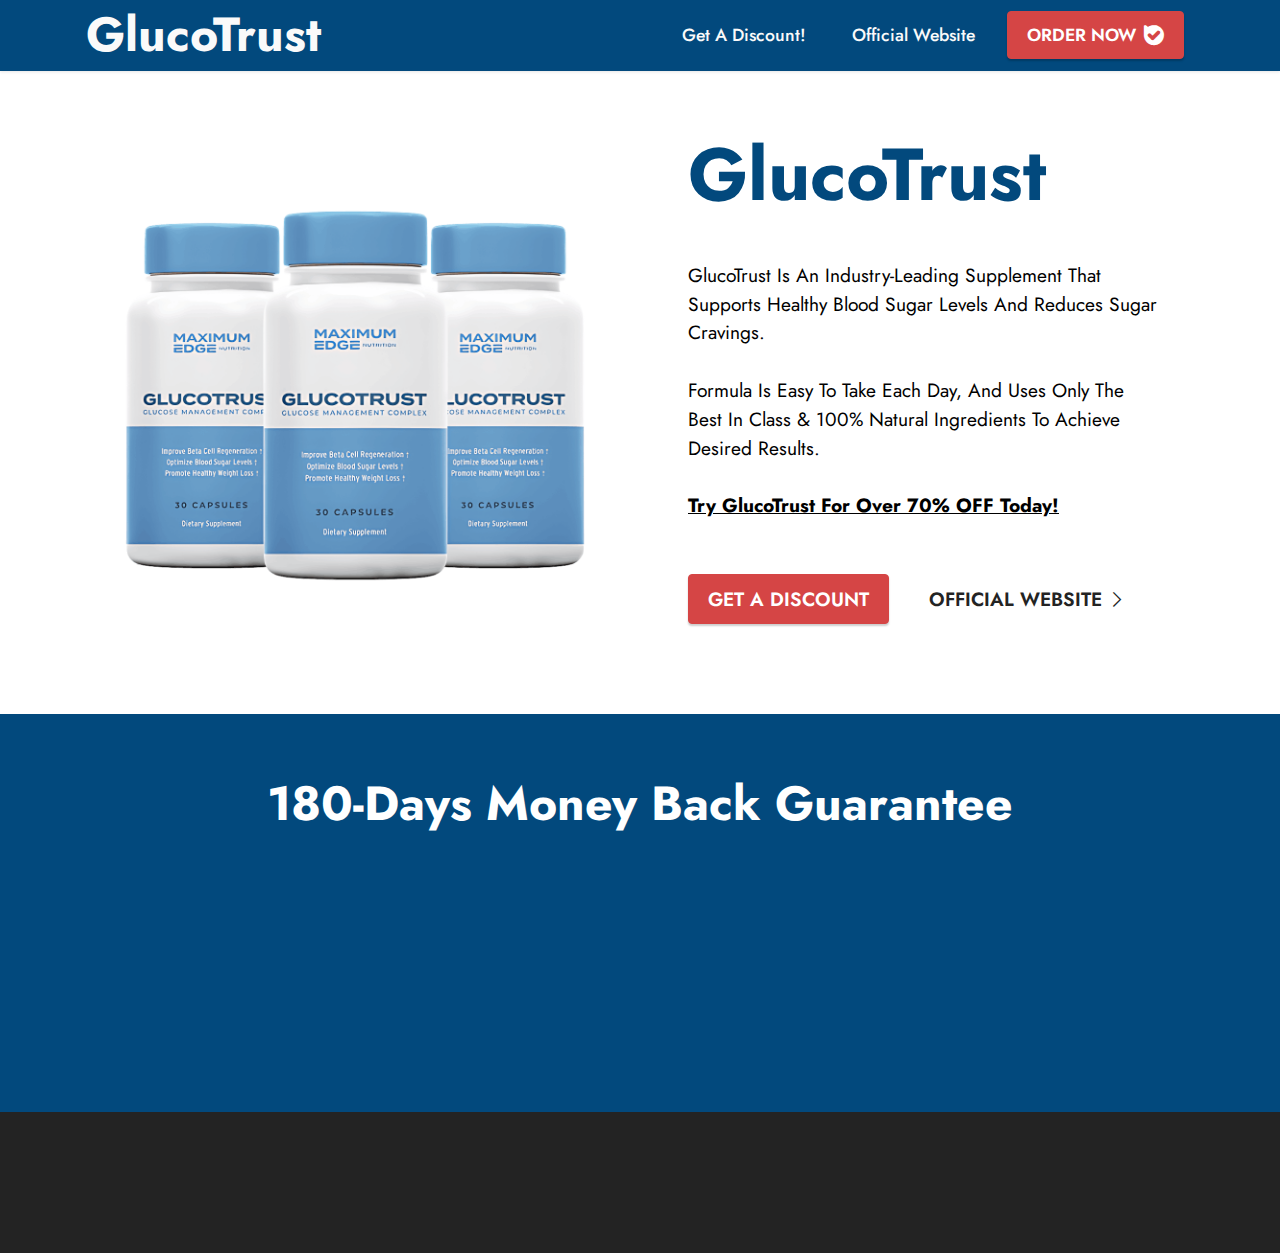
<file: index.html>
<!DOCTYPE html>
<html  >
<head>
  
  <meta charset="UTF-8">
  <meta http-equiv="X-UA-Compatible" content="IE=edge">
  
  <meta name="twitter:card" content="summary_large_image"/>
  <meta name="twitter:image:src" content="">
  <meta property="og:image" content="">
  <meta name="twitter:title" content="GlucoTrust">
  <meta name="viewport" content="width=device-width, initial-scale=1, minimum-scale=1">
  <link rel="shortcut icon" href="assets/images/favicon-main-128x128.png" type="image/x-icon">
  <meta name="description" content="GlucoTrust Is An Industry-Leading Supplement That Supports Healthy Blood Sugar Levels And Reduces Sugar Cravings.">
  
  
  <title>GlucoTrust</title>
  <link rel="stylesheet" href="assets/web/assets/mobirise-icons2/mobirise2.css">
  <link rel="stylesheet" href="assets/bootstrap/css/bootstrap.min.css">
  <link rel="stylesheet" href="assets/bootstrap/css/bootstrap-grid.min.css">
  <link rel="stylesheet" href="assets/bootstrap/css/bootstrap-reboot.min.css">
  <link rel="stylesheet" href="assets/animatecss/animate.css">
  <link rel="stylesheet" href="assets/dropdown/css/style.css">
  <link rel="stylesheet" href="assets/socicon/css/styles.css">
  <link rel="stylesheet" href="assets/theme/css/style.css">
  <link rel="preload" href="https://fonts.googleapis.com/css?family=Jost:100,200,300,400,500,600,700,800,900,100i,200i,300i,400i,500i,600i,700i,800i,900i&display=swap" as="style" onload="this.onload=null;this.rel='stylesheet'">
  <noscript><link rel="stylesheet" href="https://fonts.googleapis.com/css?family=Jost:100,200,300,400,500,600,700,800,900,100i,200i,300i,400i,500i,600i,700i,800i,900i&display=swap"></noscript>
  <link rel="preload" as="style" href="assets/mobirise/css/mbr-additional.css"><link rel="stylesheet" href="assets/mobirise/css/mbr-additional.css" type="text/css">
  
  
  
  <meta http-equiv="content-language" content="en-us">
</head>
<body>
  
  <section data-bs-version="5.1" class="menu menu2 cid-tmAYGHW7QI" once="menu" id="menu2-29">
    
    <nav class="navbar navbar-dropdown navbar-expand-lg">
        <div class="container">
            <div class="navbar-brand">
                
                <span class="navbar-caption-wrap"><a class="navbar-caption text-white text-primary display-2" href="index.html">GlucoTrust</a></span>
            </div>
            <button class="navbar-toggler" type="button" data-toggle="collapse" data-bs-toggle="collapse" data-target="#navbarSupportedContent" data-bs-target="#navbarSupportedContent" aria-controls="navbarNavAltMarkup" aria-expanded="false" aria-label="Toggle navigation">
                <div class="hamburger">
                    <span></span>
                    <span></span>
                    <span></span>
                    <span></span>
                </div>
            </button>
            <div class="collapse navbar-collapse" id="navbarSupportedContent">
                <ul class="navbar-nav nav-dropdown" data-app-modern-menu="true"><li class="nav-item"><a class="nav-link link text-white text-primary display-4" href="https://da499afj2wdqbs5duifjvlwj-6.hop.clickbank.net">Get A Discount!</a></li><li class="nav-item"><a class="nav-link link text-white text-primary display-4" href="https://da499afj2wdqbs5duifjvlwj-6.hop.clickbank.net">Official Website</a></li></ul>
                
                <div class="navbar-buttons mbr-section-btn"><a class="btn btn-primary display-4" href="https://da499afj2wdqbs5duifjvlwj-6.hop.clickbank.net"><span class="socicon socicon-bale mbr-iconfont mbr-iconfont-btn" style="font-size: 20px;"></span>ORDER NOW</a></div>
            </div>
        </div>
    </nav>
</section>

<section data-bs-version="5.1" class="header14 cid-tmAWnNTbYr" id="header14-28">

    

    
    

    <div class="container">
        <div class="row justify-content-center align-items-center">
            <div class="col-12 col-md-6 image-wrapper">
                <a href="https://da499afj2wdqbs5duifjvlwj-6.hop.clickbank.net"><img src="assets/images/glucotrust-1120x853.png" alt="Buy Now"></a>
            </div>
            <div class="col-12 col-md">
                <div class="text-wrapper">
                    <h1 class="mbr-section-title mbr-fonts-style mb-3 display-1"><strong>GlucoTrust</strong></h1>
                    <p class="mbr-text mbr-fonts-style display-7">
                        <br>GlucoTrust Is An Industry-Leading Supplement That Supports Healthy Blood Sugar Levels And Reduces Sugar Cravings.<br><br>Formula Is Easy To Take Each Day, And Uses Only The Best In Class &amp; 100% Natural Ingredients To Achieve Desired Results.<br><br><strong><u>Try GlucoTrust For Over 70% OFF Today!</u><br></strong><br></p>
                    <div class="mbr-section-btn mt-3"><a class="btn btn-primary display-7" href="https://da499afj2wdqbs5duifjvlwj-6.hop.clickbank.net"><font face="Moririse2"><br></font>GET A DISCOUNT</a> <a class="btn btn-black-outline display-7" href="https://da499afj2wdqbs5duifjvlwj-6.hop.clickbank.net"><span class="mobi-mbri mobi-mbri-arrow-next mbr-iconfont mbr-iconfont-btn" style="font-size: 15px;"></span><font face="Moririse2"><br></font>OFFICIAL WEBSITE</a></div>
                </div>
            </div>
        </div>
    </div>
</section>

<section data-bs-version="5.1" class="content4 cid-tjtKMEmhHh" id="content4-h">
    

    
    
    <div class="container">
        <div class="row justify-content-center">
            <div class="title col-md-12 col-lg-12">
                <h3 class="mbr-section-title mbr-fonts-style align-center mb-4 display-2"><strong>180-Days Money Back Guarantee</strong></h3>
                <h4 class="mbr-section-subtitle align-center mbr-fonts-style mb-4 display-7">GlucoTrust is backed by a 100% money back guarantee for 180 full days from your original purchase.<br>If you’re not totally and completely satisfied with GlucoTrust in the first 180 days from your purchase simply let us know.<br>We’ll give you a full refund within 24 hours, no questions asked!</h4>
                <div class="mbr-section-btn align-center"><a class="btn btn-primary display-4" href="https://da499afj2wdqbs5duifjvlwj-6.hop.clickbank.net"><span class="mobi-mbri mobi-mbri-arrow-next mbr-iconfont mbr-iconfont-btn" style="font-size: 15px;"></span>GET 70% DISCOUNT NOW</a></div>
            </div>
        </div>
    </div>
</section>

<section data-bs-version="5.1" class="footer3 cid-trSSpRsYGT" once="footers" id="footer3-2p">

    

    

    <div class="container-fluid">
        <div class="media-container-row align-center mbr-white">
            <div class="row row-links">
                <ul class="foot-menu">
                    
                    
                    
                    
                    
                    
                    
                    
                    
                     
                     
                <li class="foot-menu-item mbr-fonts-style display-4"><u><a href="page1.html" class="text-white">Terms</a></u></li><li class="foot-menu-item mbr-fonts-style display-4"><u><a href="page2.html" class="text-white">Privacy</a></u></li><li class="foot-menu-item mbr-fonts-style display-4"><u><a href="page3.html" class="text-white">Disclaimer</a></u></li><li class="foot-menu-item mbr-fonts-style display-4"><u><a href="page4.html" class="text-white">Contact Us</a></u></li></ul>
            </div>
            <div class="row social-row">
                <div class="social-list align-left pb-2">
                    
                    
                    
                    
                    
                    
                <div class="soc-item">
                       


                    </div></div>
            </div>
            <div class="row row-copirayt">
                <p class="mbr-text mb-0 mbr-fonts-style align-center display-4">
                    © Copyright 2023 GlucoTrust. All Rights Reserved.
                </p>
            </div>
        </div>
    </div>
</section>


<script src="assets/bootstrap/js/bootstrap.bundle.min.js"></script>
  <script src="assets/smoothscroll/smooth-scroll.js"></script>
  <script src="assets/ytplayer/index.js"></script>
  <script src="assets/dropdown/js/navbar-dropdown.js"></script>
  <script src="assets/theme/js/script.js"></script>
  
  
  
 <div id="scrollToTop" class="scrollToTop mbr-arrow-up"><a style="text-align: center;"><i class="mbr-arrow-up-icon mbr-arrow-up-icon-cm cm-icon cm-icon-smallarrow-up"></i></a></div>
    <input name="animation" type="hidden">
  </body>
</html>
</file>
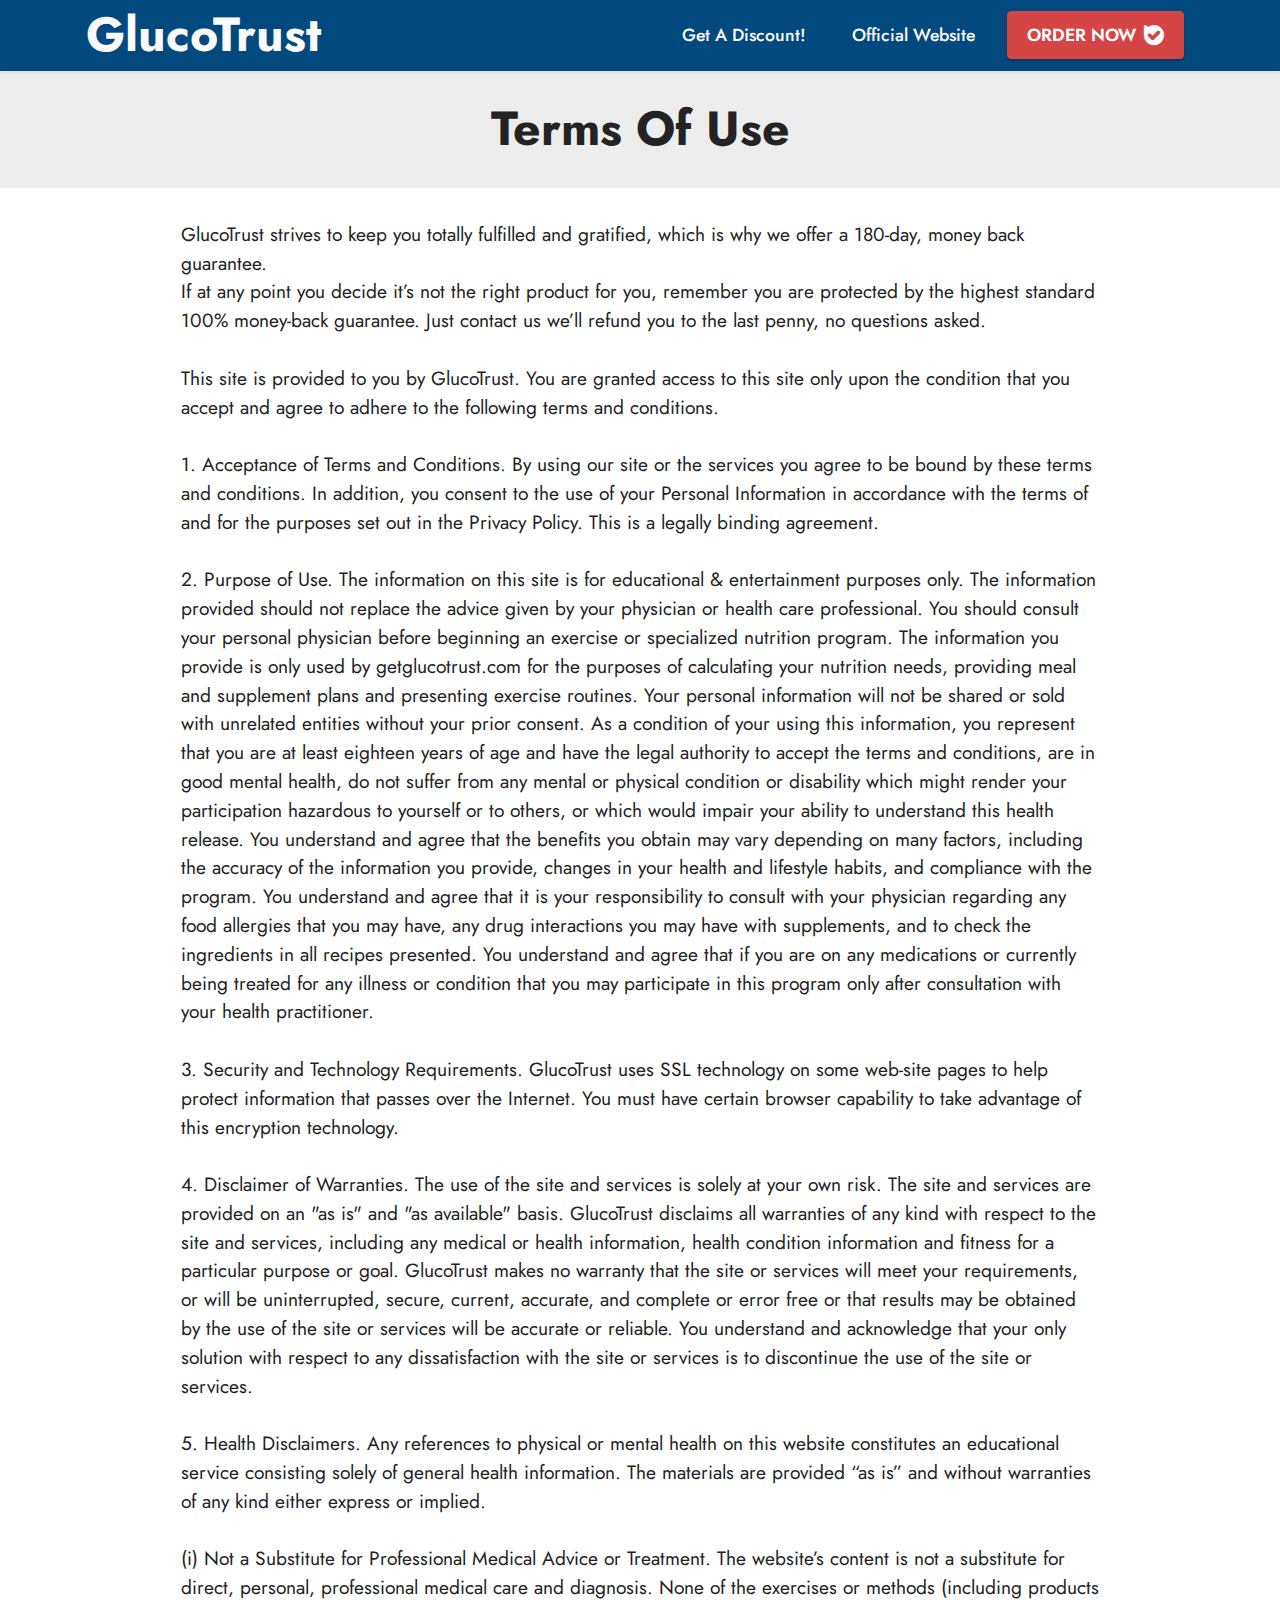
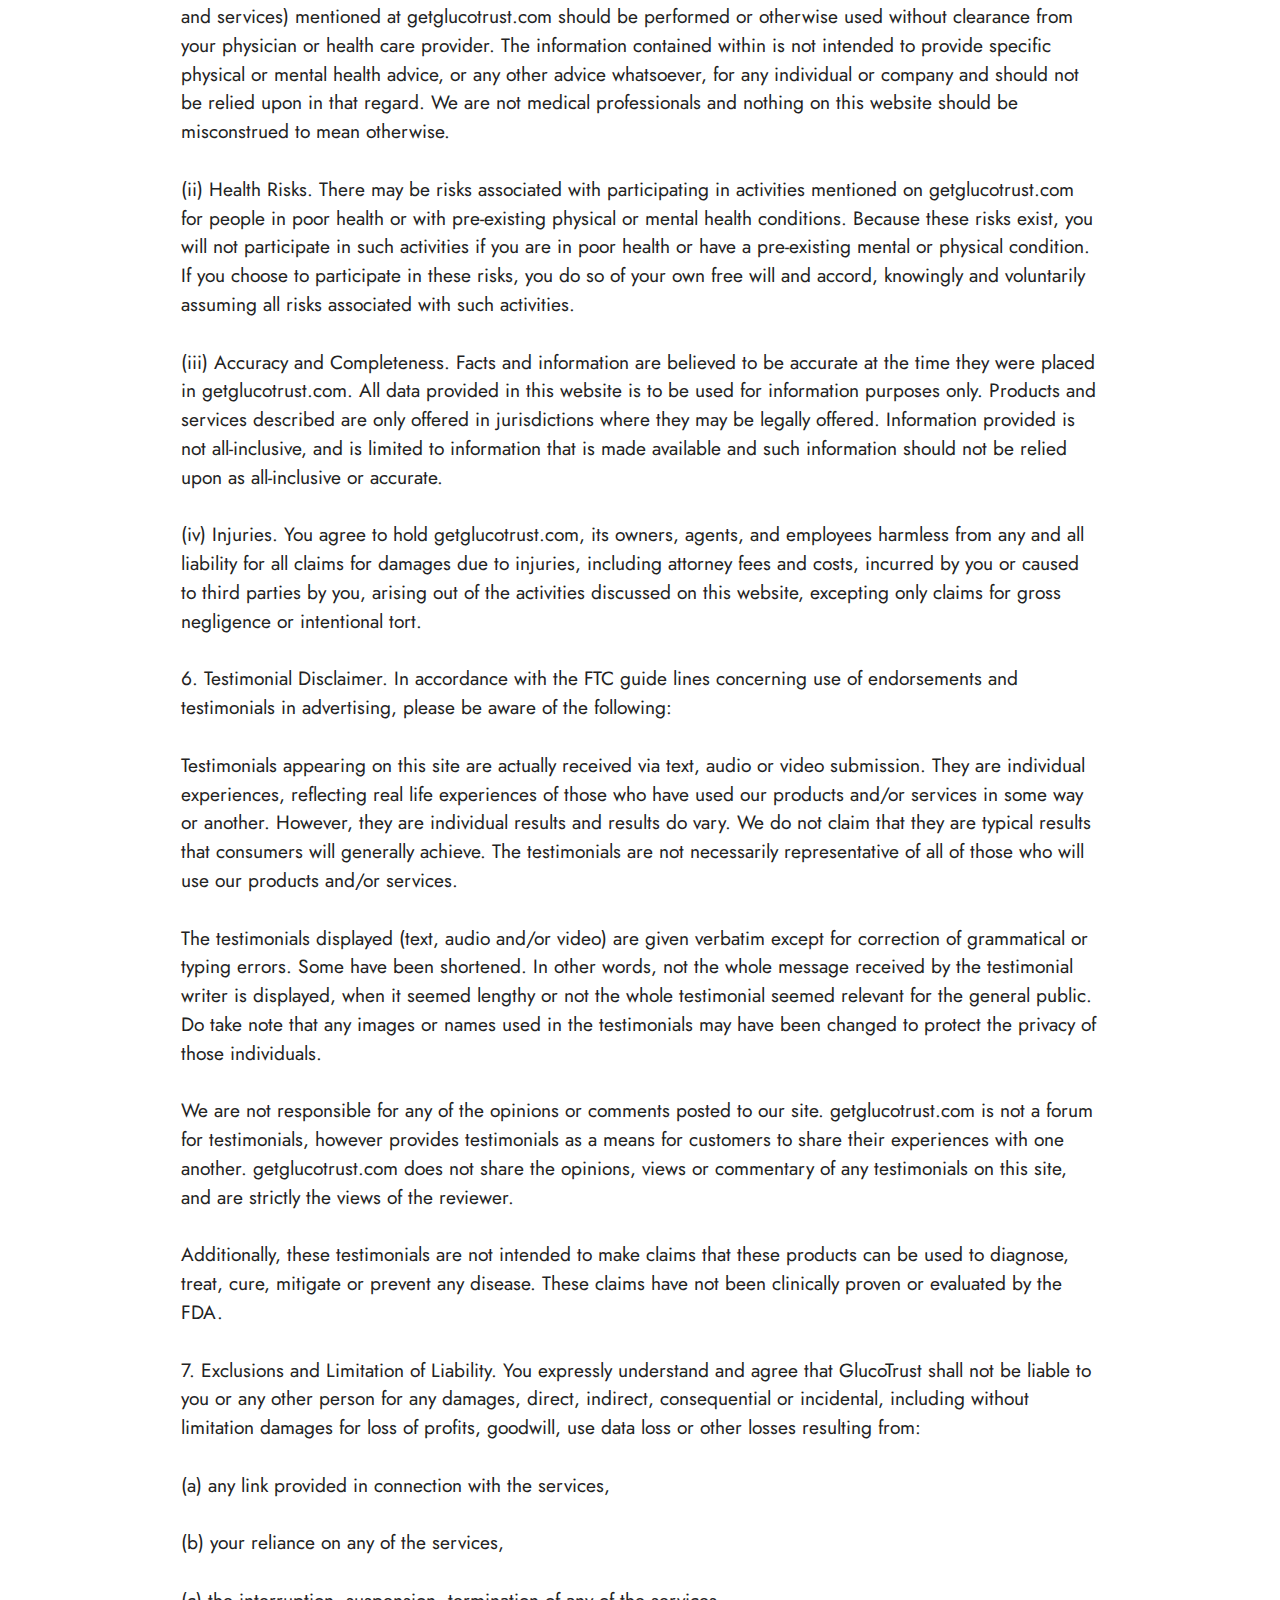
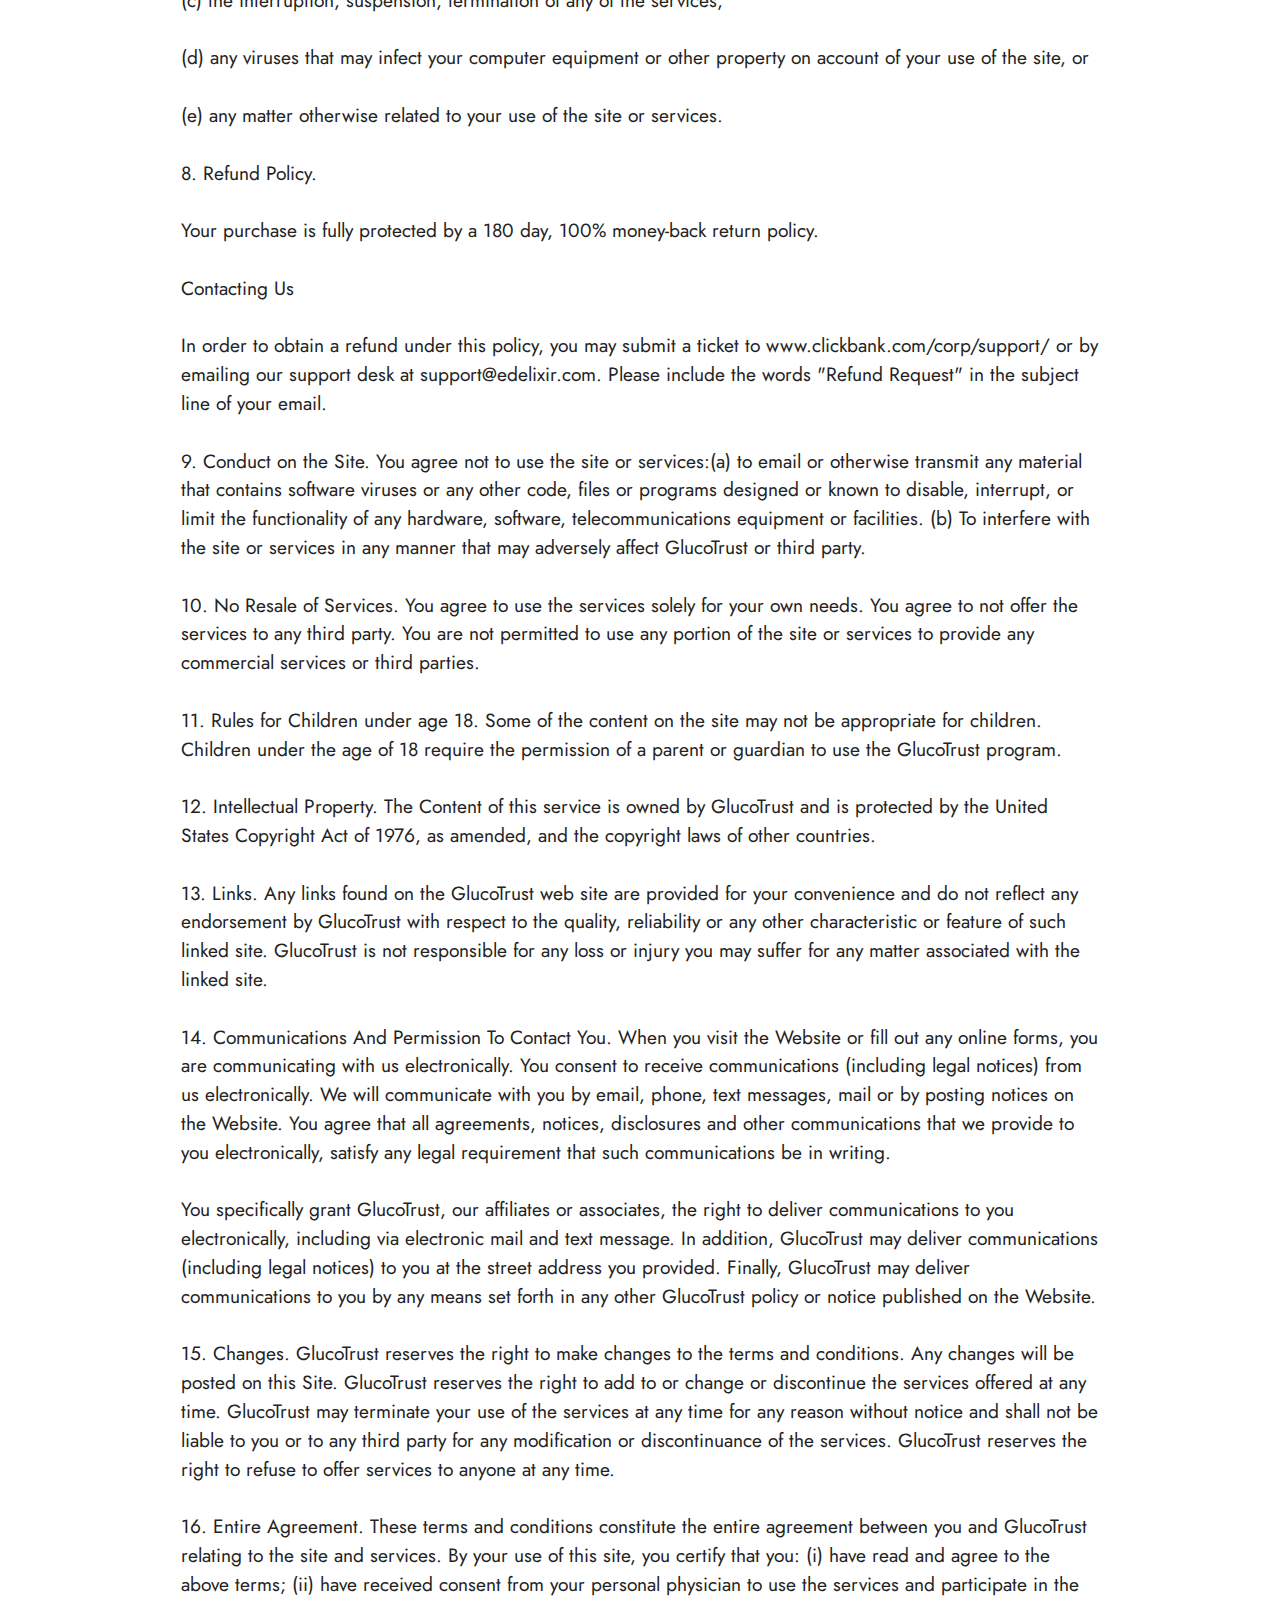
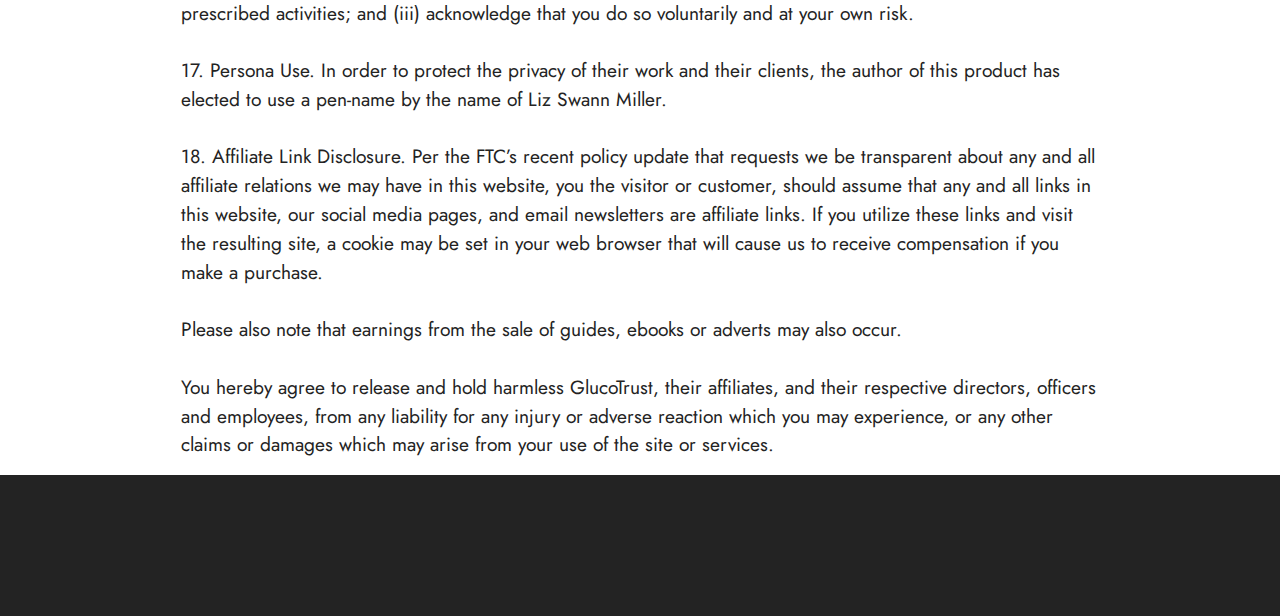
<file: page1.html>
<!DOCTYPE html>
<html  >
<head>
  
  <meta charset="UTF-8">
  <meta http-equiv="X-UA-Compatible" content="IE=edge">
  
  <meta name="twitter:card" content="summary_large_image"/>
  <meta name="twitter:image:src" content="">
  <meta property="og:image" content="">
  <meta name="twitter:title" content="Terms Of Use">
  <meta name="viewport" content="width=device-width, initial-scale=1, minimum-scale=1">
  <link rel="shortcut icon" href="assets/images/favicon-main-128x128.png" type="image/x-icon">
  <meta name="description" content="">
  
  
  <title>Terms Of Use</title>
  <link rel="stylesheet" href="assets/bootstrap/css/bootstrap.min.css">
  <link rel="stylesheet" href="assets/bootstrap/css/bootstrap-grid.min.css">
  <link rel="stylesheet" href="assets/bootstrap/css/bootstrap-reboot.min.css">
  <link rel="stylesheet" href="assets/animatecss/animate.css">
  <link rel="stylesheet" href="assets/dropdown/css/style.css">
  <link rel="stylesheet" href="assets/socicon/css/styles.css">
  <link rel="stylesheet" href="assets/theme/css/style.css">
  <link rel="preload" href="https://fonts.googleapis.com/css?family=Jost:100,200,300,400,500,600,700,800,900,100i,200i,300i,400i,500i,600i,700i,800i,900i&display=swap" as="style" onload="this.onload=null;this.rel='stylesheet'">
  <noscript><link rel="stylesheet" href="https://fonts.googleapis.com/css?family=Jost:100,200,300,400,500,600,700,800,900,100i,200i,300i,400i,500i,600i,700i,800i,900i&display=swap"></noscript>
  <link rel="preload" as="style" href="assets/mobirise/css/mbr-additional.css"><link rel="stylesheet" href="assets/mobirise/css/mbr-additional.css" type="text/css">
  
  
  
  
</head>
<body>
  
  <section data-bs-version="5.1" class="menu menu2 cid-tmAYGHW7QI" once="menu" id="menu2-29">
    
    <nav class="navbar navbar-dropdown navbar-expand-lg">
        <div class="container">
            <div class="navbar-brand">
                
                <span class="navbar-caption-wrap"><a class="navbar-caption text-white text-primary display-2" href="index.html">GlucoTrust</a></span>
            </div>
            <button class="navbar-toggler" type="button" data-toggle="collapse" data-bs-toggle="collapse" data-target="#navbarSupportedContent" data-bs-target="#navbarSupportedContent" aria-controls="navbarNavAltMarkup" aria-expanded="false" aria-label="Toggle navigation">
                <div class="hamburger">
                    <span></span>
                    <span></span>
                    <span></span>
                    <span></span>
                </div>
            </button>
            <div class="collapse navbar-collapse" id="navbarSupportedContent">
                <ul class="navbar-nav nav-dropdown" data-app-modern-menu="true"><li class="nav-item"><a class="nav-link link text-white text-primary display-4" href="https://da499afj2wdqbs5duifjvlwj-6.hop.clickbank.net">Get A Discount!</a></li><li class="nav-item"><a class="nav-link link text-white text-primary display-4" href="https://da499afj2wdqbs5duifjvlwj-6.hop.clickbank.net">Official Website</a></li></ul>
                
                <div class="navbar-buttons mbr-section-btn"><a class="btn btn-primary display-4" href="https://da499afj2wdqbs5duifjvlwj-6.hop.clickbank.net"><span class="socicon socicon-bale mbr-iconfont mbr-iconfont-btn" style="font-size: 20px;"></span>ORDER NOW</a></div>
            </div>
        </div>
    </nav>
</section>

<section data-bs-version="5.1" class="content4 cid-tjykehVjDn" id="content4-p">
    

    
    
    <div class="container">
        <div class="row justify-content-center">
            <div class="title col-md-12 col-lg-12">
                <h3 class="mbr-section-title mbr-fonts-style align-center mb-4 display-2"><strong>Terms Of Use</strong></h3>
                
                
            </div>
        </div>
    </div>
</section>

<section data-bs-version="5.1" class="content5 cid-sKy7tkCOig cid-tjykeHYRPt" id="content5-q">
    
    <div class="container">
        <div class="row justify-content-center">
            <div class="col-md-12 col-lg-10">
                
                
                <p class="mbr-text mbr-fonts-style display-7">GlucoTrust strives to keep you totally fulfilled and gratified, which is why we offer a 180-day, money back guarantee.
<br>If at any point you decide it’s not the right product for you, remember you are protected by the highest standard 100% money-back guarantee. Just contact us we’ll refund you to the last penny, no questions asked.
<br>
<br>This site is provided to you by GlucoTrust. You are granted access to this site only upon the condition that you accept and agree to adhere to the following terms and conditions.
<br>
<br>1. Acceptance of Terms and Conditions. By using our site or the services you agree to be bound by these terms and conditions. In addition, you consent to the use of your Personal Information in accordance with the terms of and for the purposes set out in the Privacy Policy. This is a legally binding agreement.
<br>
<br>2. Purpose of Use. The information on this site is for educational &amp; entertainment purposes only. The information provided should not replace the advice given by your physician or health care professional. You should consult your personal physician before beginning an exercise or specialized nutrition program. The information you provide is only used by getglucotrust.com for the purposes of calculating your nutrition needs, providing meal and supplement plans and presenting exercise routines. Your personal information will not be shared or sold with unrelated entities without your prior consent. As a condition of your using this information, you represent that you are at least eighteen years of age and have the legal authority to accept the terms and conditions, are in good mental health, do not suffer from any mental or physical condition or disability which might render your participation hazardous to yourself or to others, or which would impair your ability to understand this health release. You understand and agree that the benefits you obtain may vary depending on many factors, including the accuracy of the information you provide, changes in your health and lifestyle habits, and compliance with the program. You understand and agree that it is your responsibility to consult with your physician regarding any food allergies that you may have, any drug interactions you may have with supplements, and to check the ingredients in all recipes presented. You understand and agree that if you are on any medications or currently being treated for any illness or condition that you may participate in this program only after consultation with your health practitioner.
<br>
<br>3. Security and Technology Requirements. GlucoTrust uses SSL technology on some web-site pages to help protect information that passes over the Internet. You must have certain browser capability to take advantage of this encryption technology.
<br>
<br>4. Disclaimer of Warranties. The use of the site and services is solely at your own risk. The site and services are provided on an "as is" and "as available" basis. GlucoTrust disclaims all warranties of any kind with respect to the site and services, including any medical or health information, health condition information and fitness for a particular purpose or goal. GlucoTrust makes no warranty that the site or services will meet your requirements, or will be uninterrupted, secure, current, accurate, and complete or error free or that results may be obtained by the use of the site or services will be accurate or reliable. You understand and acknowledge that your only solution with respect to any dissatisfaction with the site or services is to discontinue the use of the site or services.
<br>
<br>5. Health Disclaimers. Any references to physical or mental health on this website constitutes an educational service consisting solely of general health information. The materials are provided “as is” and without warranties of any kind either express or implied.
<br>
<br>(i) Not a Substitute for Professional Medical Advice or Treatment. The website’s content is not a substitute for direct, personal, professional medical care and diagnosis. None of the exercises or methods (including products and services) mentioned at getglucotrust.com should be performed or otherwise used without clearance from your physician or health care provider. The information contained within is not intended to provide specific physical or mental health advice, or any other advice whatsoever, for any individual or company and should not be relied upon in that regard. We are not medical professionals and nothing on this website should be misconstrued to mean otherwise.
<br>
<br>(ii) Health Risks. There may be risks associated with participating in activities mentioned on getglucotrust.com for people in poor health or with pre-existing physical or mental health conditions. Because these risks exist, you will not participate in such activities if you are in poor health or have a pre-existing mental or physical condition. If you choose to participate in these risks, you do so of your own free will and accord, knowingly and voluntarily assuming all risks associated with such activities.
<br>
<br>(iii) Accuracy and Completeness. Facts and information are believed to be accurate at the time they were placed in getglucotrust.com. All data provided in this website is to be used for information purposes only. Products and services described are only offered in jurisdictions where they may be legally offered. Information provided is not all-inclusive, and is limited to information that is made available and such information should not be relied upon as all-inclusive or accurate.
<br>
<br>(iv) Injuries. You agree to hold getglucotrust.com, its owners, agents, and employees harmless from any and all liability for all claims for damages due to injuries, including attorney fees and costs, incurred by you or caused to third parties by you, arising out of the activities discussed on this website, excepting only claims for gross negligence or intentional tort.
<br>
<br>6. Testimonial Disclaimer. In accordance with the FTC guide lines concerning use of endorsements and testimonials in advertising, please be aware of the following:
<br>
<br>Testimonials appearing on this site are actually received via text, audio or video submission. They are individual experiences, reflecting real life experiences of those who have used our products and/or services in some way or another. However, they are individual results and results do vary. We do not claim that they are typical results that consumers will generally achieve. The testimonials are not necessarily representative of all of those who will use our products and/or services.
<br>
<br>The testimonials displayed (text, audio and/or video) are given verbatim except for correction of grammatical or typing errors. Some have been shortened. In other words, not the whole message received by the testimonial writer is displayed, when it seemed lengthy or not the whole testimonial seemed relevant for the general public. Do take note that any images or names used in the testimonials may have been changed to protect the privacy of those individuals.
<br>
<br>We are not responsible for any of the opinions or comments posted to our site. getglucotrust.com is not a forum for testimonials, however provides testimonials as a means for customers to share their experiences with one another. getglucotrust.com does not share the opinions, views or commentary of any testimonials on this site, and are strictly the views of the reviewer.
<br>
<br>Additionally, these testimonials are not intended to make claims that these products can be used to diagnose, treat, cure, mitigate or prevent any disease. These claims have not been clinically proven or evaluated by the FDA.
<br>
<br>7. Exclusions and Limitation of Liability. You expressly understand and agree that GlucoTrust shall not be liable to you or any other person for any damages, direct, indirect, consequential or incidental, including without limitation damages for loss of profits, goodwill, use data loss or other losses resulting from:
<br>
<br>(a) any link provided in connection with the services,
<br>
<br>(b) your reliance on any of the services,
<br>
<br>(c) the interruption, suspension, termination of any of the services,
<br>
<br>(d) any viruses that may infect your computer equipment or other property on account of your use of the site, or
<br>
<br>(e) any matter otherwise related to your use of the site or services.
<br>
<br>8. Refund Policy.
<br>
<br>Your purchase is fully protected by a 180 day, 100% money-back return policy.
<br>
<br>Contacting Us
<br>
<br>In order to obtain a refund under this policy, you may submit a ticket to www.clickbank.com/corp/support/ or by emailing our support desk at support@edelixir.com. Please include the words "Refund Request" in the subject line of your email.
<br>
<br>9. Conduct on the Site. You agree not to use the site or services:(a) to email or otherwise transmit any material that contains software viruses or any other code, files or programs designed or known to disable, interrupt, or limit the functionality of any hardware, software, telecommunications equipment or facilities. (b) To interfere with the site or services in any manner that may adversely affect GlucoTrust or third party.
<br>
<br>10. No Resale of Services. You agree to use the services solely for your own needs. You agree to not offer the services to any third party. You are not permitted to use any portion of the site or services to provide any commercial services or third parties.
<br>
<br>11. Rules for Children under age 18. Some of the content on the site may not be appropriate for children. Children under the age of 18 require the permission of a parent or guardian to use the GlucoTrust program.
<br>
<br>12. Intellectual Property. The Content of this service is owned by GlucoTrust and is protected by the United States Copyright Act of 1976, as amended, and the copyright laws of other countries.
<br>
<br>13. Links. Any links found on the GlucoTrust web site are provided for your convenience and do not reflect any endorsement by GlucoTrust with respect to the quality, reliability or any other characteristic or feature of such linked site. GlucoTrust is not responsible for any loss or injury you may suffer for any matter associated with the linked site.
<br>
<br>14. Communications And Permission To Contact You. When you visit the Website or fill out any online forms, you are communicating with us electronically. You consent to receive communications (including legal notices) from us electronically. We will communicate with you by email, phone, text messages, mail or by posting notices on the Website. You agree that all agreements, notices, disclosures and other communications that we provide to you electronically, satisfy any legal requirement that such communications be in writing.
<br>
<br>You specifically grant GlucoTrust, our affiliates or associates, the right to deliver communications to you electronically, including via electronic mail and text message. In addition, GlucoTrust may deliver communications (including legal notices) to you at the street address you provided. Finally, GlucoTrust may deliver communications to you by any means set forth in any other GlucoTrust policy or notice published on the Website.
<br>
<br>15. Changes. GlucoTrust reserves the right to make changes to the terms and conditions. Any changes will be posted on this Site. GlucoTrust reserves the right to add to or change or discontinue the services offered at any time. GlucoTrust may terminate your use of the services at any time for any reason without notice and shall not be liable to you or to any third party for any modification or discontinuance of the services. GlucoTrust reserves the right to refuse to offer services to anyone at any time.
<br>
<br>16. Entire Agreement. These terms and conditions constitute the entire agreement between you and GlucoTrust relating to the site and services. By your use of this site, you certify that you: (i) have read and agree to the above terms; (ii) have received consent from your personal physician to use the services and participate in the prescribed activities; and (iii) acknowledge that you do so voluntarily and at your own risk.
<br>
<br>17. Persona Use. In order to protect the privacy of their work and their clients, the author of this product has elected to use a pen-name by the name of Liz Swann Miller.
<br>
<br>18. Affiliate Link Disclosure. Per the FTC’s recent policy update that requests we be transparent about any and all affiliate relations we may have in this website, you the visitor or customer, should assume that any and all links in this website, our social media pages, and email newsletters are affiliate links. If you utilize these links and visit the resulting site, a cookie may be set in your web browser that will cause us to receive compensation if you make a purchase.
<br>
<br>Please also note that earnings from the sale of guides, ebooks or adverts may also occur.
<br>
<br>You hereby agree to release and hold harmless GlucoTrust, their affiliates, and their respective directors, officers and employees, from any liability for any injury or adverse reaction which you may experience, or any other claims or damages which may arise from your use of the site or services.</p>
            </div>
        </div>
    </div>
</section>

<section data-bs-version="5.1" class="footer3 cid-trSSpRsYGT" once="footers" id="footer3-2p">

    

    

    <div class="container-fluid">
        <div class="media-container-row align-center mbr-white">
            <div class="row row-links">
                <ul class="foot-menu">
                    
                    
                    
                    
                    
                    
                    
                    
                    
                     
                     
                <li class="foot-menu-item mbr-fonts-style display-4"><u><a href="page1.html" class="text-white">Terms</a></u></li><li class="foot-menu-item mbr-fonts-style display-4"><u><a href="page2.html" class="text-white">Privacy</a></u></li><li class="foot-menu-item mbr-fonts-style display-4"><u><a href="page3.html" class="text-white">Disclaimer</a></u></li><li class="foot-menu-item mbr-fonts-style display-4"><u><a href="page4.html" class="text-white">Contact Us</a></u></li></ul>
            </div>
            <div class="row social-row">
                <div class="social-list align-left pb-2">
                    
                    
                    
                    
                    
                    
                <div class="soc-item">
                       


                    </div></div>
            </div>
            <div class="row row-copirayt">
                <p class="mbr-text mb-0 mbr-fonts-style align-center display-4">
                    © Copyright 2023 GlucoTrust. All Rights Reserved.
                </p>
            </div>
        </div>
    </div>
</section>


<script src="assets/bootstrap/js/bootstrap.bundle.min.js"></script>
  <script src="assets/smoothscroll/smooth-scroll.js"></script>
  <script src="assets/ytplayer/index.js"></script>
  <script src="assets/dropdown/js/navbar-dropdown.js"></script>
  <script src="assets/theme/js/script.js"></script>
  
  
  
 <div id="scrollToTop" class="scrollToTop mbr-arrow-up"><a style="text-align: center;"><i class="mbr-arrow-up-icon mbr-arrow-up-icon-cm cm-icon cm-icon-smallarrow-up"></i></a></div>
    <input name="animation" type="hidden">
  </body>
</html>
</file>
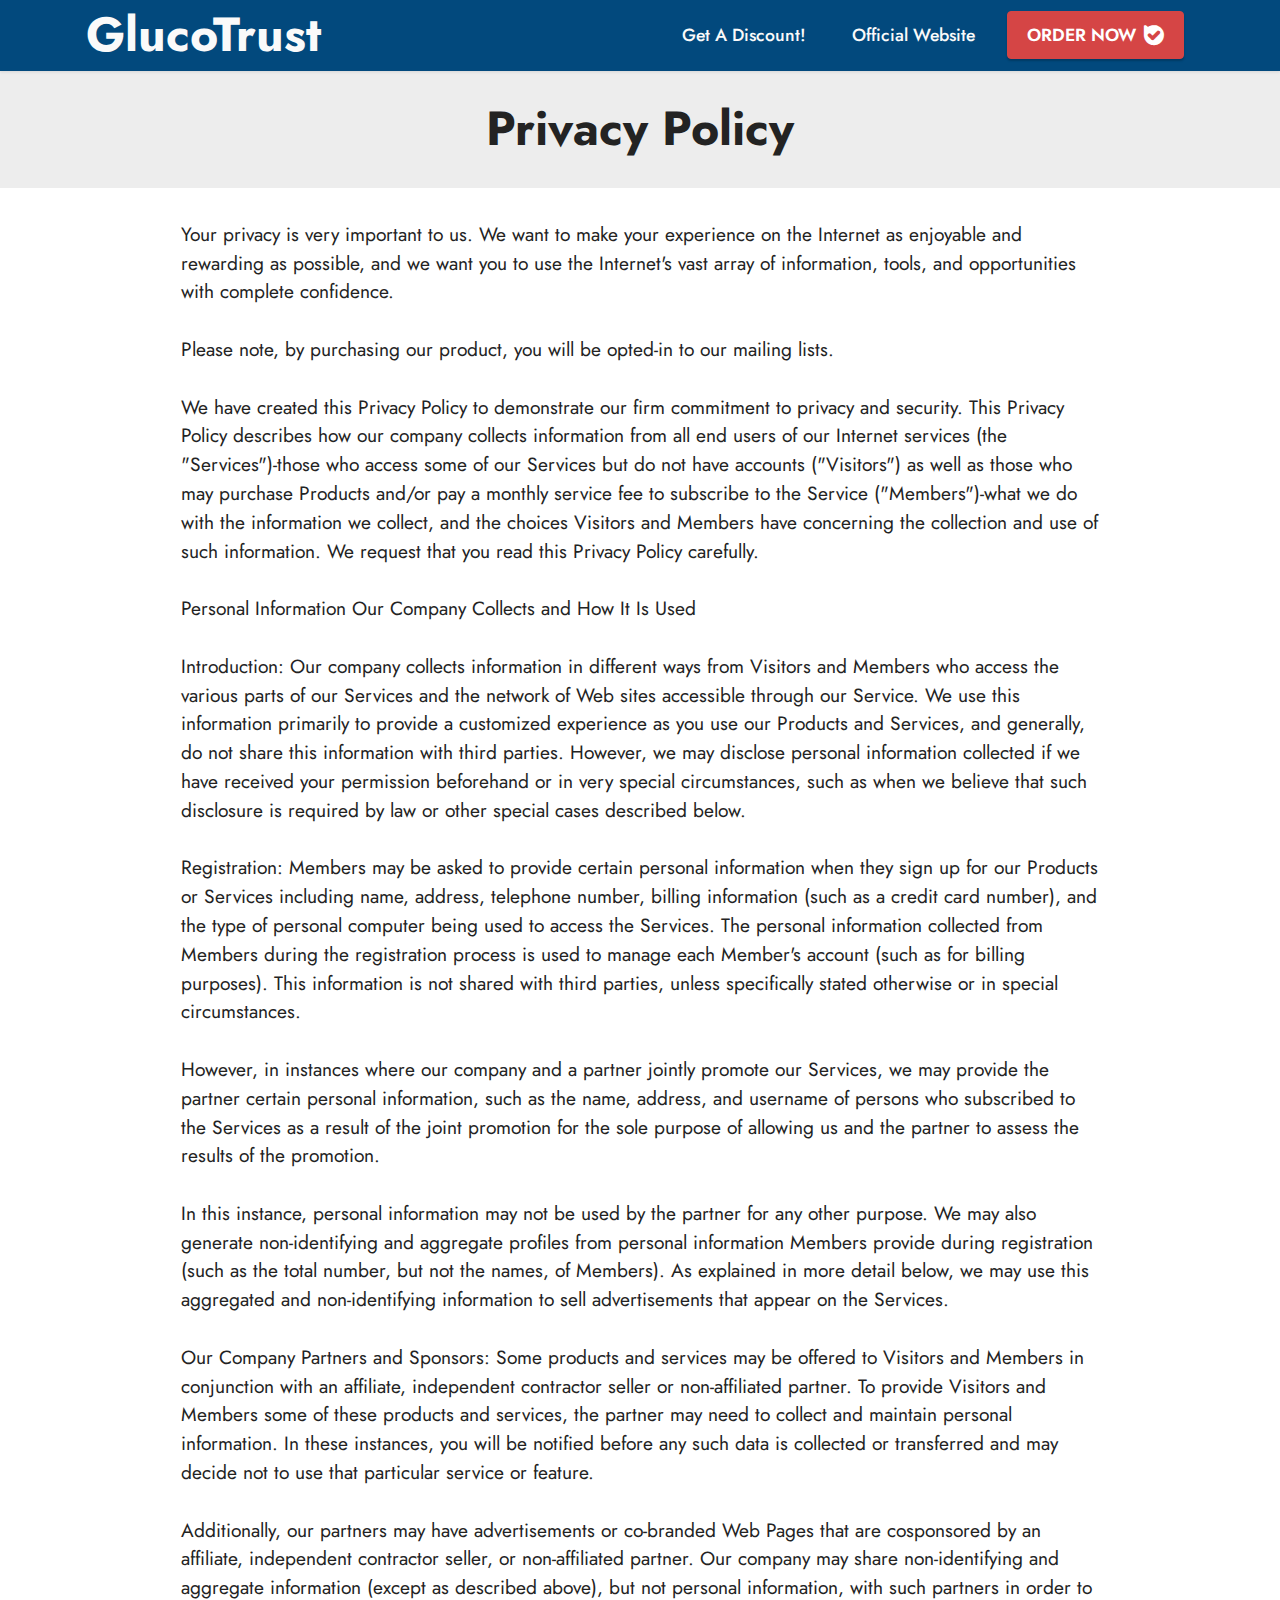
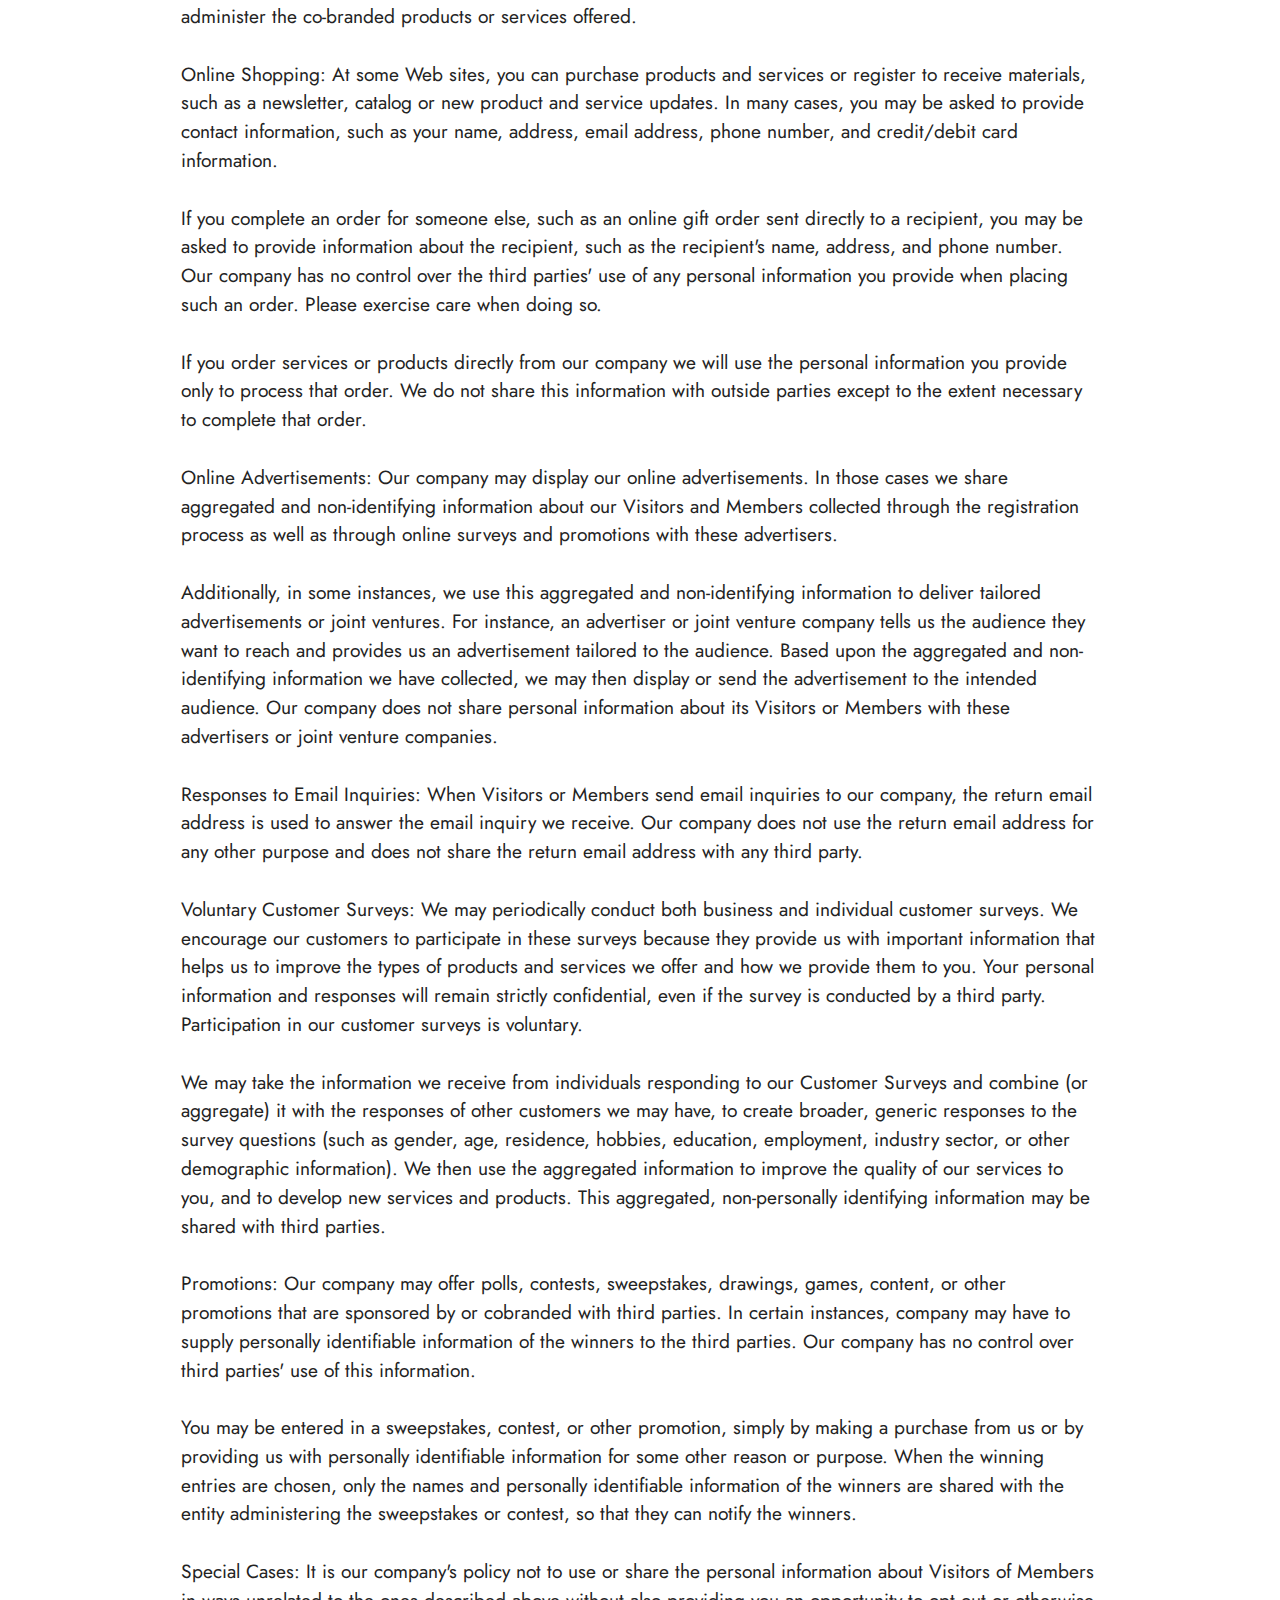
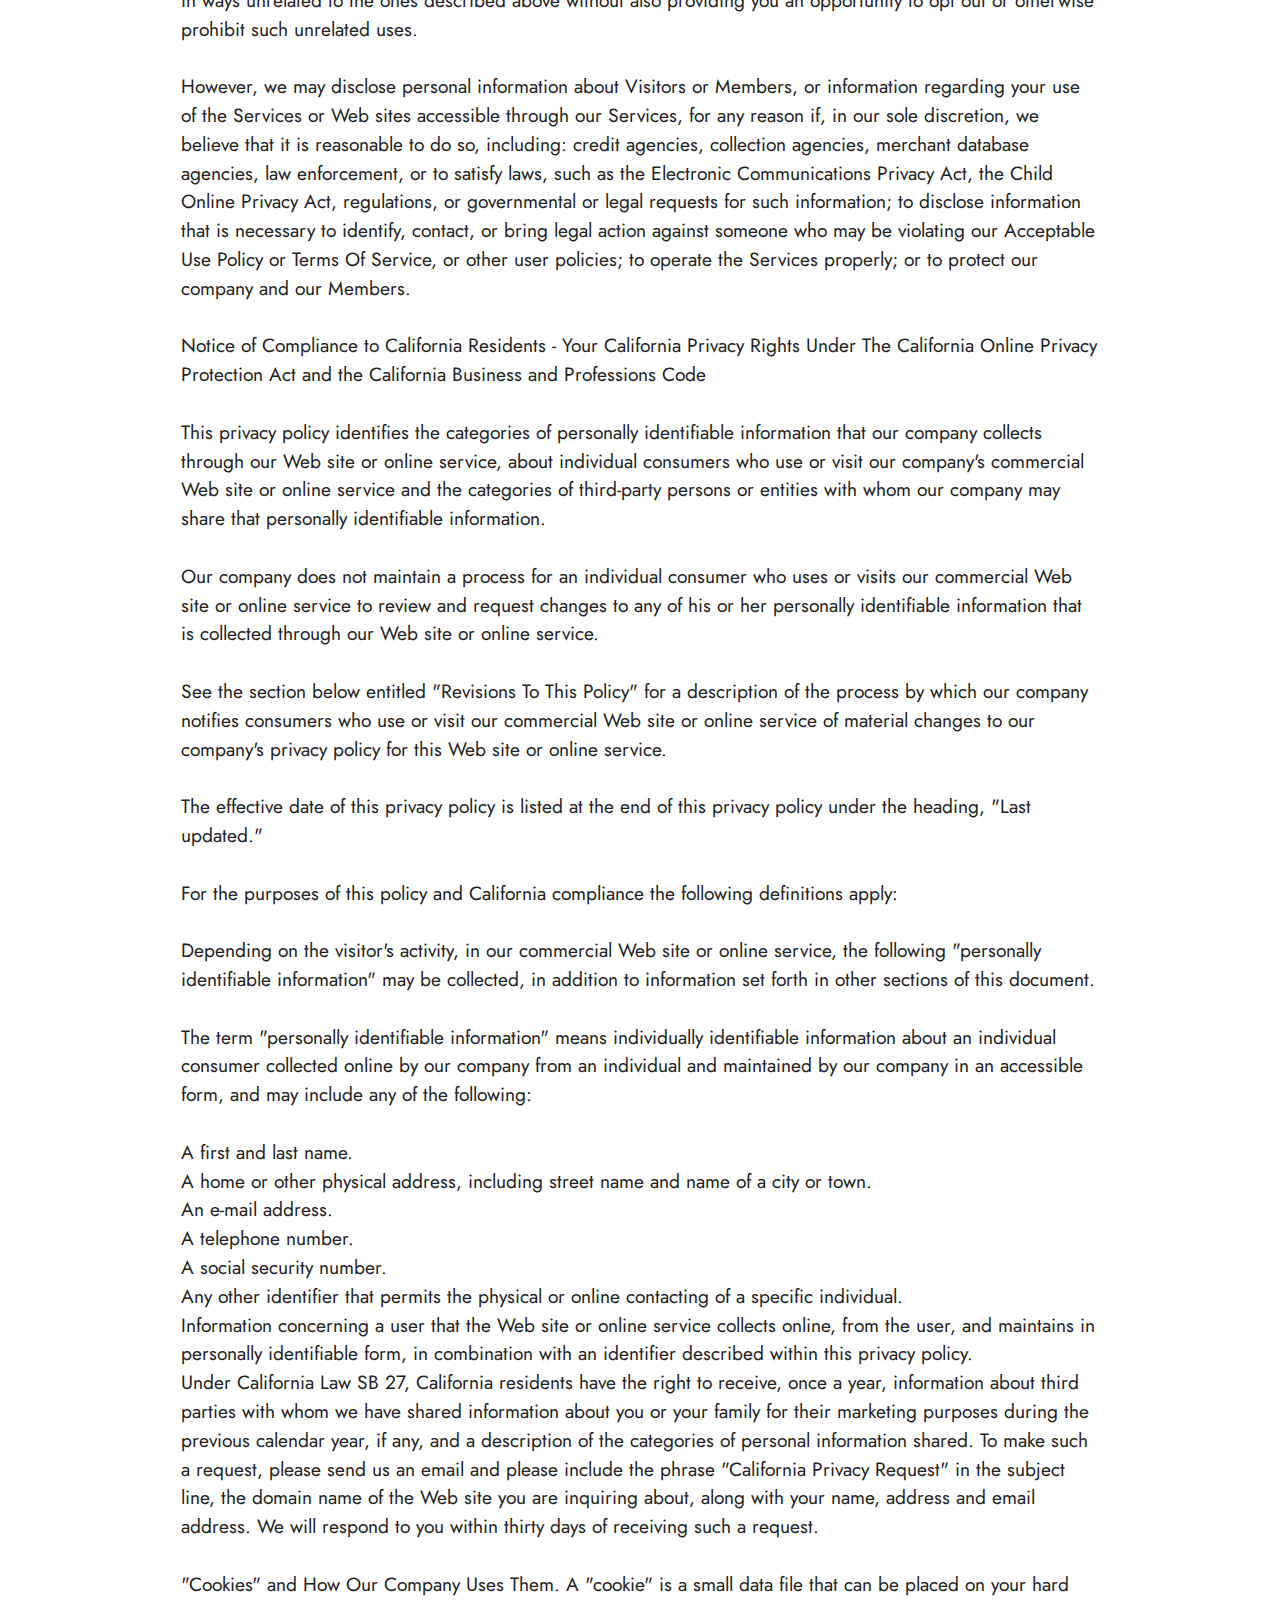
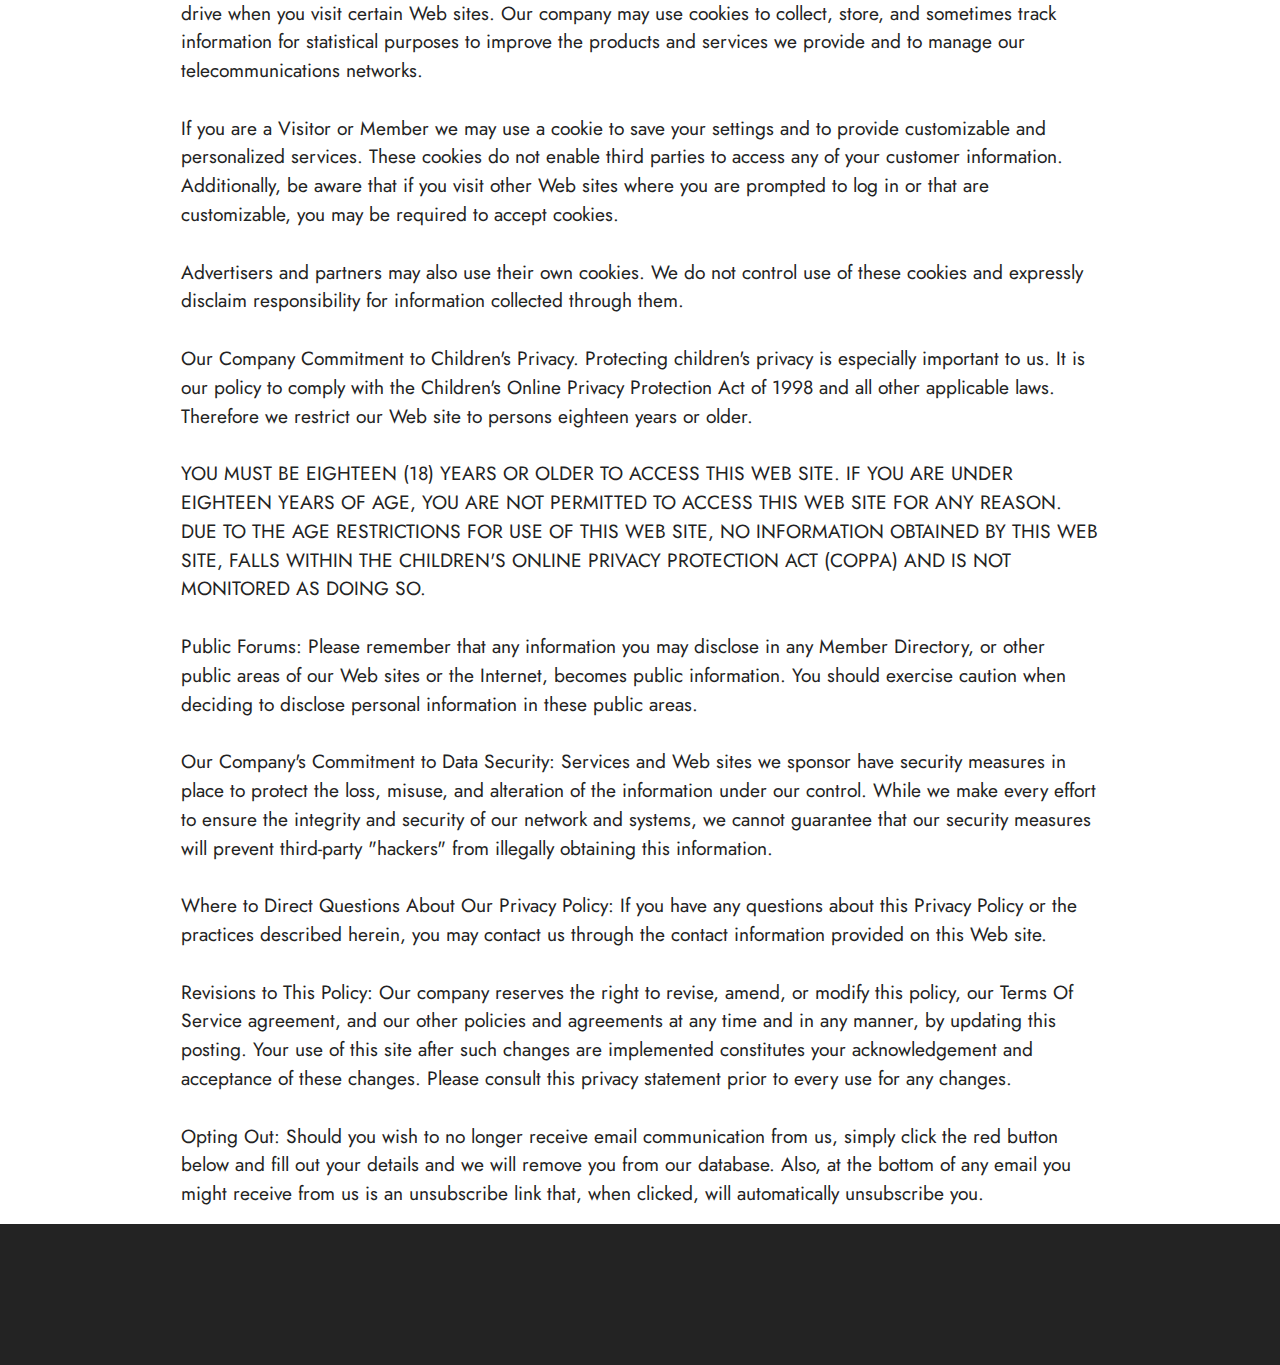
<file: page2.html>
<!DOCTYPE html>
<html  >
<head>
  
  <meta charset="UTF-8">
  <meta http-equiv="X-UA-Compatible" content="IE=edge">
  
  <meta name="twitter:card" content="summary_large_image"/>
  <meta name="twitter:image:src" content="">
  <meta property="og:image" content="">
  <meta name="twitter:title" content="Privacy Policy">
  <meta name="viewport" content="width=device-width, initial-scale=1, minimum-scale=1">
  <link rel="shortcut icon" href="assets/images/favicon-main-128x128.png" type="image/x-icon">
  <meta name="description" content="">
  
  
  <title>Privacy Policy</title>
  <link rel="stylesheet" href="assets/bootstrap/css/bootstrap.min.css">
  <link rel="stylesheet" href="assets/bootstrap/css/bootstrap-grid.min.css">
  <link rel="stylesheet" href="assets/bootstrap/css/bootstrap-reboot.min.css">
  <link rel="stylesheet" href="assets/animatecss/animate.css">
  <link rel="stylesheet" href="assets/dropdown/css/style.css">
  <link rel="stylesheet" href="assets/socicon/css/styles.css">
  <link rel="stylesheet" href="assets/theme/css/style.css">
  <link rel="preload" href="https://fonts.googleapis.com/css?family=Jost:100,200,300,400,500,600,700,800,900,100i,200i,300i,400i,500i,600i,700i,800i,900i&display=swap" as="style" onload="this.onload=null;this.rel='stylesheet'">
  <noscript><link rel="stylesheet" href="https://fonts.googleapis.com/css?family=Jost:100,200,300,400,500,600,700,800,900,100i,200i,300i,400i,500i,600i,700i,800i,900i&display=swap"></noscript>
  <link rel="preload" as="style" href="assets/mobirise/css/mbr-additional.css"><link rel="stylesheet" href="assets/mobirise/css/mbr-additional.css" type="text/css">
  
  
  
  
</head>
<body>
  
  <section data-bs-version="5.1" class="menu menu2 cid-tmAYGHW7QI" once="menu" id="menu2-29">
    
    <nav class="navbar navbar-dropdown navbar-expand-lg">
        <div class="container">
            <div class="navbar-brand">
                
                <span class="navbar-caption-wrap"><a class="navbar-caption text-white text-primary display-2" href="index.html">GlucoTrust</a></span>
            </div>
            <button class="navbar-toggler" type="button" data-toggle="collapse" data-bs-toggle="collapse" data-target="#navbarSupportedContent" data-bs-target="#navbarSupportedContent" aria-controls="navbarNavAltMarkup" aria-expanded="false" aria-label="Toggle navigation">
                <div class="hamburger">
                    <span></span>
                    <span></span>
                    <span></span>
                    <span></span>
                </div>
            </button>
            <div class="collapse navbar-collapse" id="navbarSupportedContent">
                <ul class="navbar-nav nav-dropdown" data-app-modern-menu="true"><li class="nav-item"><a class="nav-link link text-white text-primary display-4" href="https://da499afj2wdqbs5duifjvlwj-6.hop.clickbank.net">Get A Discount!</a></li><li class="nav-item"><a class="nav-link link text-white text-primary display-4" href="https://da499afj2wdqbs5duifjvlwj-6.hop.clickbank.net">Official Website</a></li></ul>
                
                <div class="navbar-buttons mbr-section-btn"><a class="btn btn-primary display-4" href="https://da499afj2wdqbs5duifjvlwj-6.hop.clickbank.net"><span class="socicon socicon-bale mbr-iconfont mbr-iconfont-btn" style="font-size: 20px;"></span>ORDER NOW</a></div>
            </div>
        </div>
    </nav>
</section>

<section data-bs-version="5.1" class="content4 cid-tjyl2OW9zY" id="content4-w">
    

    
    
    <div class="container">
        <div class="row justify-content-center">
            <div class="title col-md-12 col-lg-12">
                <h3 class="mbr-section-title mbr-fonts-style align-center mb-4 display-2"><strong>Privacy Policy</strong></h3>
                
                
            </div>
        </div>
    </div>
</section>

<section data-bs-version="5.1" class="content5 cid-sKy7tkCOig cid-tjyl36S2Rx" id="content5-x">
    
    <div class="container">
        <div class="row justify-content-center">
            <div class="col-md-12 col-lg-10">
                
                
                <p class="mbr-text mbr-fonts-style display-7">Your privacy is very important to us. We want to make your experience on the Internet as enjoyable and rewarding as possible, and we want you to use the Internet's vast array of information, tools, and opportunities with complete confidence.
<br>
<br>Please note, by purchasing our product, you will be opted-in to our mailing lists.
<br>
<br>We have created this Privacy Policy to demonstrate our firm commitment to privacy and security. This Privacy Policy describes how our company collects information from all end users of our Internet services (the "Services")-those who access some of our Services but do not have accounts ("Visitors") as well as those who may purchase Products and/or pay a monthly service fee to subscribe to the Service ("Members")-what we do with the information we collect, and the choices Visitors and Members have concerning the collection and use of such information. We request that you read this Privacy Policy carefully.
<br>
<br>Personal Information Our Company Collects and How It Is Used
<br>
<br>Introduction: Our company collects information in different ways from Visitors and Members who access the various parts of our Services and the network of Web sites accessible through our Service. We use this information primarily to provide a customized experience as you use our Products and Services, and generally, do not share this information with third parties. However, we may disclose personal information collected if we have received your permission beforehand or in very special circumstances, such as when we believe that such disclosure is required by law or other special cases described below.
<br>
<br>Registration: Members may be asked to provide certain personal information when they sign up for our Products or Services including name, address, telephone number, billing information (such as a credit card number), and the type of personal computer being used to access the Services. The personal information collected from Members during the registration process is used to manage each Member's account (such as for billing purposes). This information is not shared with third parties, unless specifically stated otherwise or in special circumstances.
<br>
<br>However, in instances where our company and a partner jointly promote our Services, we may provide the partner certain personal information, such as the name, address, and username of persons who subscribed to the Services as a result of the joint promotion for the sole purpose of allowing us and the partner to assess the results of the promotion.
<br>
<br>In this instance, personal information may not be used by the partner for any other purpose. We may also generate non-identifying and aggregate profiles from personal information Members provide during registration (such as the total number, but not the names, of Members). As explained in more detail below, we may use this aggregated and non-identifying information to sell advertisements that appear on the Services.
<br>
<br>Our Company Partners and Sponsors: Some products and services may be offered to Visitors and Members in conjunction with an affiliate, independent contractor seller or non-affiliated partner. To provide Visitors and Members some of these products and services, the partner may need to collect and maintain personal information. In these instances, you will be notified before any such data is collected or transferred and may decide not to use that particular service or feature.
<br>
<br>Additionally, our partners may have advertisements or co-branded Web Pages that are cosponsored by an affiliate, independent contractor seller, or non-affiliated partner. Our company may share non-identifying and aggregate information (except as described above), but not personal information, with such partners in order to administer the co-branded products or services offered.
<br>
<br>Online Shopping: At some Web sites, you can purchase products and services or register to receive materials, such as a newsletter, catalog or new product and service updates. In many cases, you may be asked to provide contact information, such as your name, address, email address, phone number, and credit/debit card information.
<br>
<br>If you complete an order for someone else, such as an online gift order sent directly to a recipient, you may be asked to provide information about the recipient, such as the recipient's name, address, and phone number. Our company has no control over the third parties' use of any personal information you provide when placing such an order. Please exercise care when doing so.
<br>
<br>If you order services or products directly from our company we will use the personal information you provide only to process that order. We do not share this information with outside parties except to the extent necessary to complete that order.
<br>
<br>Online Advertisements: Our company may display our online advertisements. In those cases we share aggregated and non-identifying information about our Visitors and Members collected through the registration process as well as through online surveys and promotions with these advertisers.
<br>
<br>Additionally, in some instances, we use this aggregated and non-identifying information to deliver tailored advertisements or joint ventures. For instance, an advertiser or joint venture company tells us the audience they want to reach and provides us an advertisement tailored to the audience. Based upon the aggregated and non-identifying information we have collected, we may then display or send the advertisement to the intended audience. Our company does not share personal information about its Visitors or Members with these advertisers or joint venture companies.
<br>
<br>Responses to Email Inquiries: When Visitors or Members send email inquiries to our company, the return email address is used to answer the email inquiry we receive. Our company does not use the return email address for any other purpose and does not share the return email address with any third party.
<br>
<br>Voluntary Customer Surveys: We may periodically conduct both business and individual customer surveys. We encourage our customers to participate in these surveys because they provide us with important information that helps us to improve the types of products and services we offer and how we provide them to you. Your personal information and responses will remain strictly confidential, even if the survey is conducted by a third party. Participation in our customer surveys is voluntary.
<br>
<br>We may take the information we receive from individuals responding to our Customer Surveys and combine (or aggregate) it with the responses of other customers we may have, to create broader, generic responses to the survey questions (such as gender, age, residence, hobbies, education, employment, industry sector, or other demographic information). We then use the aggregated information to improve the quality of our services to you, and to develop new services and products. This aggregated, non-personally identifying information may be shared with third parties.
<br>
<br>Promotions: Our company may offer polls, contests, sweepstakes, drawings, games, content, or other promotions that are sponsored by or cobranded with third parties. In certain instances, company may have to supply personally identifiable information of the winners to the third parties. Our company has no control over third parties' use of this information.
<br>
<br>You may be entered in a sweepstakes, contest, or other promotion, simply by making a purchase from us or by providing us with personally identifiable information for some other reason or purpose. When the winning entries are chosen, only the names and personally identifiable information of the winners are shared with the entity administering the sweepstakes or contest, so that they can notify the winners.
<br>
<br>Special Cases: It is our company's policy not to use or share the personal information about Visitors of Members in ways unrelated to the ones described above without also providing you an opportunity to opt out or otherwise prohibit such unrelated uses.
<br>
<br>However, we may disclose personal information about Visitors or Members, or information regarding your use of the Services or Web sites accessible through our Services, for any reason if, in our sole discretion, we believe that it is reasonable to do so, including: credit agencies, collection agencies, merchant database agencies, law enforcement, or to satisfy laws, such as the Electronic Communications Privacy Act, the Child Online Privacy Act, regulations, or governmental or legal requests for such information; to disclose information that is necessary to identify, contact, or bring legal action against someone who may be violating our Acceptable Use Policy or Terms Of Service, or other user policies; to operate the Services properly; or to protect our company and our Members.
<br>
<br>Notice of Compliance to California Residents - Your California Privacy Rights Under The California Online Privacy Protection Act and the California Business and Professions Code
<br>
<br>This privacy policy identifies the categories of personally identifiable information that our company collects through our Web site or online service, about individual consumers who use or visit our company's commercial Web site or online service and the categories of third-party persons or entities with whom our company may share that personally identifiable information.
<br>
<br>Our company does not maintain a process for an individual consumer who uses or visits our commercial Web site or online service to review and request changes to any of his or her personally identifiable information that is collected through our Web site or online service.
<br>
<br>See the section below entitled "Revisions To This Policy" for a description of the process by which our company notifies consumers who use or visit our commercial Web site or online service of material changes to our company's privacy policy for this Web site or online service.
<br>
<br>The effective date of this privacy policy is listed at the end of this privacy policy under the heading, "Last updated."
<br>
<br>For the purposes of this policy and California compliance the following definitions apply:
<br>
<br>Depending on the visitor's activity, in our commercial Web site or online service, the following "personally identifiable information" may be collected, in addition to information set forth in other sections of this document.
<br>
<br>The term "personally identifiable information" means individually identifiable information about an individual consumer collected online by our company from an individual and maintained by our company in an accessible form, and may include any of the following:
<br>
<br>A first and last name.
<br>A home or other physical address, including street name and name of a city or town.
<br>An e-mail address.
<br>A telephone number.
<br>A social security number.
<br>Any other identifier that permits the physical or online contacting of a specific individual.
<br>Information concerning a user that the Web site or online service collects online, from the user, and maintains in personally identifiable form, in combination with an identifier described within this privacy policy.
<br>Under California Law SB 27, California residents have the right to receive, once a year, information about third parties with whom we have shared information about you or your family for their marketing purposes during the previous calendar year, if any, and a description of the categories of personal information shared. To make such a request, please send us an email and please include the phrase "California Privacy Request" in the subject line, the domain name of the Web site you are inquiring about, along with your name, address and email address. We will respond to you within thirty days of receiving such a request.
<br>
<br>"Cookies" and How Our Company Uses Them. A "cookie" is a small data file that can be placed on your hard drive when you visit certain Web sites. Our company may use cookies to collect, store, and sometimes track information for statistical purposes to improve the products and services we provide and to manage our telecommunications networks.
<br>
<br>If you are a Visitor or Member we may use a cookie to save your settings and to provide customizable and personalized services. These cookies do not enable third parties to access any of your customer information. Additionally, be aware that if you visit other Web sites where you are prompted to log in or that are customizable, you may be required to accept cookies.
<br>
<br>Advertisers and partners may also use their own cookies. We do not control use of these cookies and expressly disclaim responsibility for information collected through them.
<br>
<br>Our Company Commitment to Children's Privacy. Protecting children's privacy is especially important to us. It is our policy to comply with the Children's Online Privacy Protection Act of 1998 and all other applicable laws. Therefore we restrict our Web site to persons eighteen years or older.
<br>
<br>YOU MUST BE EIGHTEEN (18) YEARS OR OLDER TO ACCESS THIS WEB SITE. IF YOU ARE UNDER EIGHTEEN YEARS OF AGE, YOU ARE NOT PERMITTED TO ACCESS THIS WEB SITE FOR ANY REASON. DUE TO THE AGE RESTRICTIONS FOR USE OF THIS WEB SITE, NO INFORMATION OBTAINED BY THIS WEB SITE, FALLS WITHIN THE CHILDREN'S ONLINE PRIVACY PROTECTION ACT (COPPA) AND IS NOT MONITORED AS DOING SO.
<br>
<br>Public Forums: Please remember that any information you may disclose in any Member Directory, or other public areas of our Web sites or the Internet, becomes public information. You should exercise caution when deciding to disclose personal information in these public areas.
<br>
<br>Our Company's Commitment to Data Security: Services and Web sites we sponsor have security measures in place to protect the loss, misuse, and alteration of the information under our control. While we make every effort to ensure the integrity and security of our network and systems, we cannot guarantee that our security measures will prevent third-party "hackers" from illegally obtaining this information.
<br>
<br>Where to Direct Questions About Our Privacy Policy: If you have any questions about this Privacy Policy or the practices described herein, you may contact us through the contact information provided on this Web site.
<br>
<br>Revisions to This Policy: Our company reserves the right to revise, amend, or modify this policy, our Terms Of Service agreement, and our other policies and agreements at any time and in any manner, by updating this posting. Your use of this site after such changes are implemented constitutes your acknowledgement and acceptance of these changes. Please consult this privacy statement prior to every use for any changes.
<br>
<br>Opting Out: Should you wish to no longer receive email communication from us, simply click the red button below and fill out your details and we will remove you from our database. Also, at the bottom of any email you might receive from us is an unsubscribe link that, when clicked, will automatically unsubscribe you.</p>
            </div>
        </div>
    </div>
</section>

<section data-bs-version="5.1" class="footer3 cid-trSSpRsYGT" once="footers" id="footer3-2p">

    

    

    <div class="container-fluid">
        <div class="media-container-row align-center mbr-white">
            <div class="row row-links">
                <ul class="foot-menu">
                    
                    
                    
                    
                    
                    
                    
                    
                    
                     
                     
                <li class="foot-menu-item mbr-fonts-style display-4"><u><a href="page1.html" class="text-white">Terms</a></u></li><li class="foot-menu-item mbr-fonts-style display-4"><u><a href="page2.html" class="text-white">Privacy</a></u></li><li class="foot-menu-item mbr-fonts-style display-4"><u><a href="page3.html" class="text-white">Disclaimer</a></u></li><li class="foot-menu-item mbr-fonts-style display-4"><u><a href="page4.html" class="text-white">Contact Us</a></u></li></ul>
            </div>
            <div class="row social-row">
                <div class="social-list align-left pb-2">
                    
                    
                    
                    
                    
                    
                <div class="soc-item">
                       


                    </div></div>
            </div>
            <div class="row row-copirayt">
                <p class="mbr-text mb-0 mbr-fonts-style align-center display-4">
                    © Copyright 2023 GlucoTrust. All Rights Reserved.
                </p>
            </div>
        </div>
    </div>
</section>


<script src="assets/bootstrap/js/bootstrap.bundle.min.js"></script>
  <script src="assets/smoothscroll/smooth-scroll.js"></script>
  <script src="assets/ytplayer/index.js"></script>
  <script src="assets/dropdown/js/navbar-dropdown.js"></script>
  <script src="assets/theme/js/script.js"></script>
  
  
  
 <div id="scrollToTop" class="scrollToTop mbr-arrow-up"><a style="text-align: center;"><i class="mbr-arrow-up-icon mbr-arrow-up-icon-cm cm-icon cm-icon-smallarrow-up"></i></a></div>
    <input name="animation" type="hidden">
  </body>
</html>
</file>
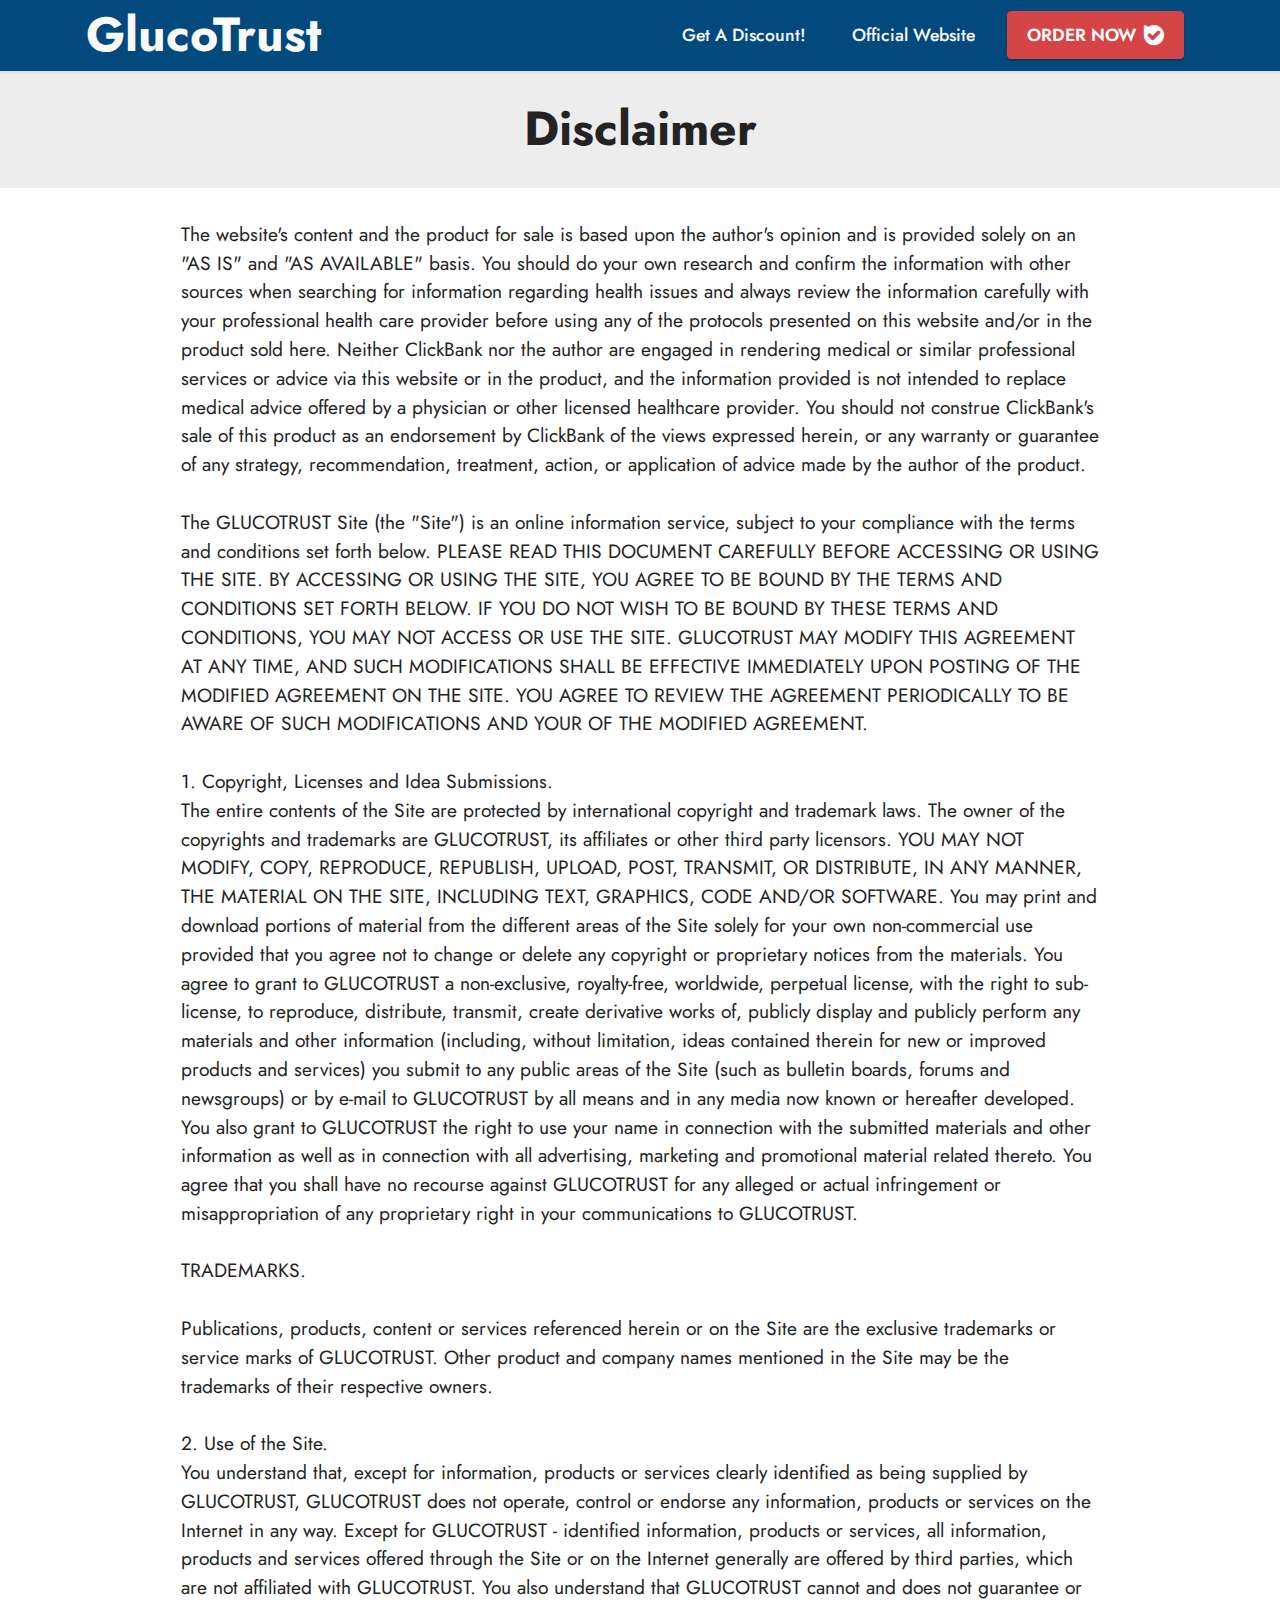
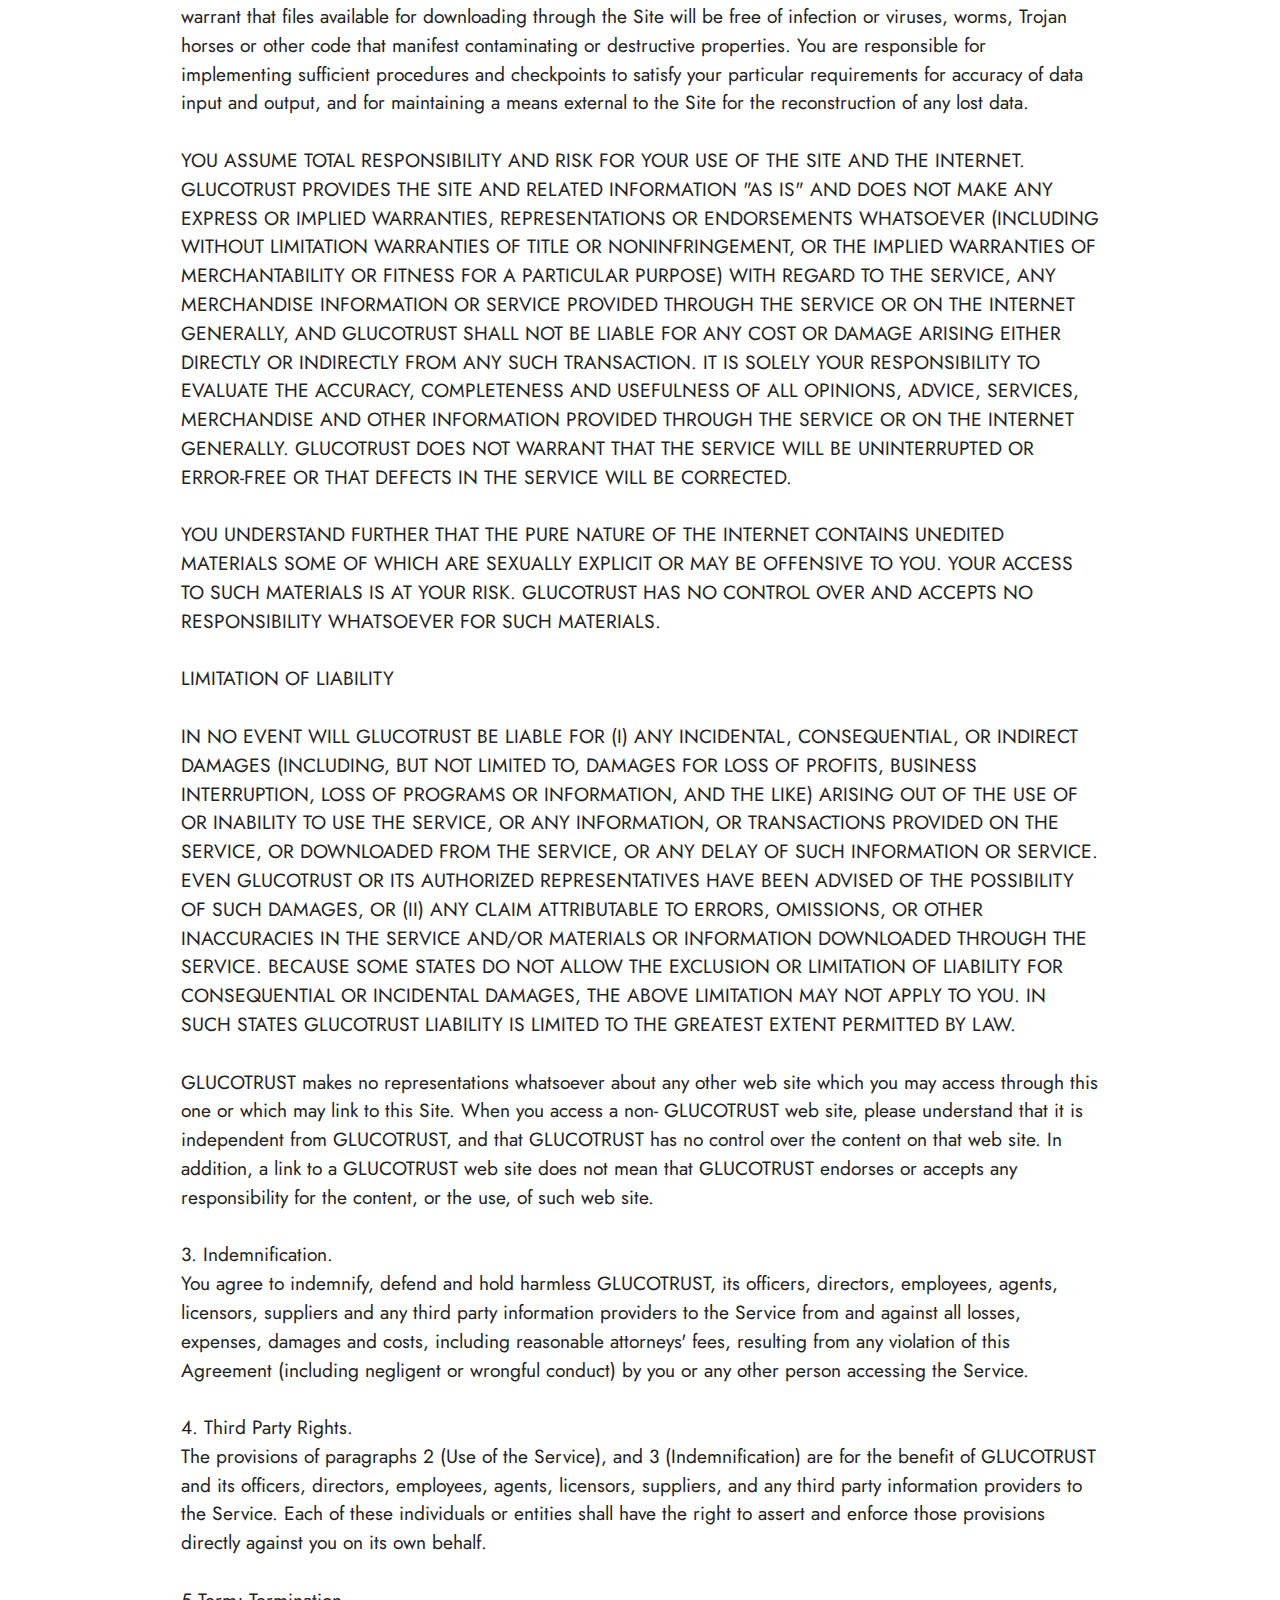
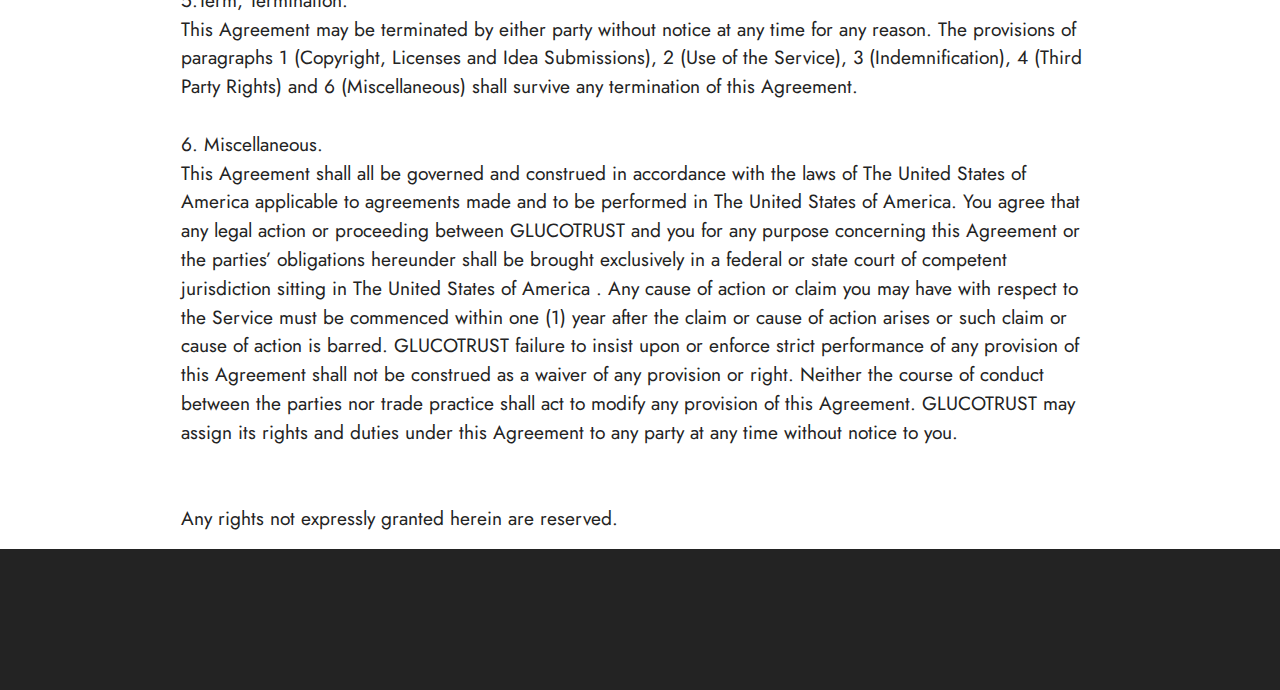
<file: page3.html>
<!DOCTYPE html>
<html  >
<head>
  
  <meta charset="UTF-8">
  <meta http-equiv="X-UA-Compatible" content="IE=edge">
  
  <meta name="twitter:card" content="summary_large_image"/>
  <meta name="twitter:image:src" content="">
  <meta property="og:image" content="">
  <meta name="twitter:title" content="Disclaimer">
  <meta name="viewport" content="width=device-width, initial-scale=1, minimum-scale=1">
  <link rel="shortcut icon" href="assets/images/favicon-main-128x128.png" type="image/x-icon">
  <meta name="description" content="">
  
  
  <title>Disclaimer</title>
  <link rel="stylesheet" href="assets/bootstrap/css/bootstrap.min.css">
  <link rel="stylesheet" href="assets/bootstrap/css/bootstrap-grid.min.css">
  <link rel="stylesheet" href="assets/bootstrap/css/bootstrap-reboot.min.css">
  <link rel="stylesheet" href="assets/animatecss/animate.css">
  <link rel="stylesheet" href="assets/dropdown/css/style.css">
  <link rel="stylesheet" href="assets/socicon/css/styles.css">
  <link rel="stylesheet" href="assets/theme/css/style.css">
  <link rel="preload" href="https://fonts.googleapis.com/css?family=Jost:100,200,300,400,500,600,700,800,900,100i,200i,300i,400i,500i,600i,700i,800i,900i&display=swap" as="style" onload="this.onload=null;this.rel='stylesheet'">
  <noscript><link rel="stylesheet" href="https://fonts.googleapis.com/css?family=Jost:100,200,300,400,500,600,700,800,900,100i,200i,300i,400i,500i,600i,700i,800i,900i&display=swap"></noscript>
  <link rel="preload" as="style" href="assets/mobirise/css/mbr-additional.css"><link rel="stylesheet" href="assets/mobirise/css/mbr-additional.css" type="text/css">
  
  
  
  
</head>
<body>
  
  <section data-bs-version="5.1" class="menu menu2 cid-tmAYGHW7QI" once="menu" id="menu2-29">
    
    <nav class="navbar navbar-dropdown navbar-expand-lg">
        <div class="container">
            <div class="navbar-brand">
                
                <span class="navbar-caption-wrap"><a class="navbar-caption text-white text-primary display-2" href="index.html">GlucoTrust</a></span>
            </div>
            <button class="navbar-toggler" type="button" data-toggle="collapse" data-bs-toggle="collapse" data-target="#navbarSupportedContent" data-bs-target="#navbarSupportedContent" aria-controls="navbarNavAltMarkup" aria-expanded="false" aria-label="Toggle navigation">
                <div class="hamburger">
                    <span></span>
                    <span></span>
                    <span></span>
                    <span></span>
                </div>
            </button>
            <div class="collapse navbar-collapse" id="navbarSupportedContent">
                <ul class="navbar-nav nav-dropdown" data-app-modern-menu="true"><li class="nav-item"><a class="nav-link link text-white text-primary display-4" href="https://da499afj2wdqbs5duifjvlwj-6.hop.clickbank.net">Get A Discount!</a></li><li class="nav-item"><a class="nav-link link text-white text-primary display-4" href="https://da499afj2wdqbs5duifjvlwj-6.hop.clickbank.net">Official Website</a></li></ul>
                
                <div class="navbar-buttons mbr-section-btn"><a class="btn btn-primary display-4" href="https://da499afj2wdqbs5duifjvlwj-6.hop.clickbank.net"><span class="socicon socicon-bale mbr-iconfont mbr-iconfont-btn" style="font-size: 20px;"></span>ORDER NOW</a></div>
            </div>
        </div>
    </nav>
</section>

<section data-bs-version="5.1" class="content4 cid-tjylNr0vxZ" id="content4-12">
    

    
    
    <div class="container">
        <div class="row justify-content-center">
            <div class="title col-md-12 col-lg-12">
                <h3 class="mbr-section-title mbr-fonts-style align-center mb-4 display-2"><strong>Disclaimer</strong></h3>
                
                
            </div>
        </div>
    </div>
</section>

<section data-bs-version="5.1" class="content5 cid-sKy7tkCOig cid-tjylNzWgdM" id="content5-13">
    
    <div class="container">
        <div class="row justify-content-center">
            <div class="col-md-12 col-lg-10">
                
                
                <p class="mbr-text mbr-fonts-style display-7">The website's content and the product for sale is based upon the author's opinion and is provided solely on an "AS IS" and "AS AVAILABLE" basis. You should do your own research and confirm the information with other sources when searching for information regarding health issues and always review the information carefully with your professional health care provider before using any of the protocols presented on this website and/or in the product sold here. Neither ClickBank nor the author are engaged in rendering medical or similar professional services or advice via this website or in the product, and the information provided is not intended to replace medical advice offered by a physician or other licensed healthcare provider. You should not construe ClickBank's sale of this product as an endorsement by ClickBank of the views expressed herein, or any warranty or guarantee of any strategy, recommendation, treatment, action, or application of advice made by the author of the product.
<br>
<br>The GLUCOTRUST Site (the "Site") is an online information service, subject to your compliance with the terms and conditions set forth below. PLEASE READ THIS DOCUMENT CAREFULLY BEFORE ACCESSING OR USING THE SITE. BY ACCESSING OR USING THE SITE, YOU AGREE TO BE BOUND BY THE TERMS AND CONDITIONS SET FORTH BELOW. IF YOU DO NOT WISH TO BE BOUND BY THESE TERMS AND CONDITIONS, YOU MAY NOT ACCESS OR USE THE SITE. GLUCOTRUST MAY MODIFY THIS AGREEMENT AT ANY TIME, AND SUCH MODIFICATIONS SHALL BE EFFECTIVE IMMEDIATELY UPON POSTING OF THE MODIFIED AGREEMENT ON THE SITE. YOU AGREE TO REVIEW THE AGREEMENT PERIODICALLY TO BE AWARE OF SUCH MODIFICATIONS AND YOUR OF THE MODIFIED AGREEMENT.
<br>
<br>1. Copyright, Licenses and Idea Submissions.
<br>The entire contents of the Site are protected by international copyright and trademark laws. The owner of the copyrights and trademarks are GLUCOTRUST, its affiliates or other third party licensors. YOU MAY NOT MODIFY, COPY, REPRODUCE, REPUBLISH, UPLOAD, POST, TRANSMIT, OR DISTRIBUTE, IN ANY MANNER, THE MATERIAL ON THE SITE, INCLUDING TEXT, GRAPHICS, CODE AND/OR SOFTWARE. You may print and download portions of material from the different areas of the Site solely for your own non-commercial use provided that you agree not to change or delete any copyright or proprietary notices from the materials. You agree to grant to GLUCOTRUST a non-exclusive, royalty-free, worldwide, perpetual license, with the right to sub-license, to reproduce, distribute, transmit, create derivative works of, publicly display and publicly perform any materials and other information (including, without limitation, ideas contained therein for new or improved products and services) you submit to any public areas of the Site (such as bulletin boards, forums and newsgroups) or by e-mail to GLUCOTRUST by all means and in any media now known or hereafter developed. You also grant to GLUCOTRUST the right to use your name in connection with the submitted materials and other information as well as in connection with all advertising, marketing and promotional material related thereto. You agree that you shall have no recourse against GLUCOTRUST for any alleged or actual infringement or misappropriation of any proprietary right in your communications to GLUCOTRUST.
<br>
<br>TRADEMARKS.
<br>
<br>Publications, products, content or services referenced herein or on the Site are the exclusive trademarks or service marks of GLUCOTRUST. Other product and company names mentioned in the Site may be the trademarks of their respective owners. 
<br>
<br>2. Use of the Site.
<br>You understand that, except for information, products or services clearly identified as being supplied by GLUCOTRUST, GLUCOTRUST does not operate, control or endorse any information, products or services on the Internet in any way. Except for GLUCOTRUST - identified information, products or services, all information, products and services offered through the Site or on the Internet generally are offered by third parties, which are not affiliated with GLUCOTRUST. You also understand that GLUCOTRUST cannot and does not guarantee or warrant that files available for downloading through the Site will be free of infection or viruses, worms, Trojan horses or other code that manifest contaminating or destructive properties. You are responsible for implementing sufficient procedures and checkpoints to satisfy your particular requirements for accuracy of data input and output, and for maintaining a means external to the Site for the reconstruction of any lost data.
<br>
<br>YOU ASSUME TOTAL RESPONSIBILITY AND RISK FOR YOUR USE OF THE SITE AND THE INTERNET. GLUCOTRUST PROVIDES THE SITE AND RELATED INFORMATION "AS IS" AND DOES NOT MAKE ANY EXPRESS OR IMPLIED WARRANTIES, REPRESENTATIONS OR ENDORSEMENTS WHATSOEVER (INCLUDING WITHOUT LIMITATION WARRANTIES OF TITLE OR NONINFRINGEMENT, OR THE IMPLIED WARRANTIES OF MERCHANTABILITY OR FITNESS FOR A PARTICULAR PURPOSE) WITH REGARD TO THE SERVICE, ANY MERCHANDISE INFORMATION OR SERVICE PROVIDED THROUGH THE SERVICE OR ON THE INTERNET GENERALLY, AND GLUCOTRUST SHALL NOT BE LIABLE FOR ANY COST OR DAMAGE ARISING EITHER DIRECTLY OR INDIRECTLY FROM ANY SUCH TRANSACTION. IT IS SOLELY YOUR RESPONSIBILITY TO EVALUATE THE ACCURACY, COMPLETENESS AND USEFULNESS OF ALL OPINIONS, ADVICE, SERVICES, MERCHANDISE AND OTHER INFORMATION PROVIDED THROUGH THE SERVICE OR ON THE INTERNET GENERALLY. GLUCOTRUST DOES NOT WARRANT THAT THE SERVICE WILL BE UNINTERRUPTED OR ERROR-FREE OR THAT DEFECTS IN THE SERVICE WILL BE CORRECTED. 
<br>
<br>YOU UNDERSTAND FURTHER THAT THE PURE NATURE OF THE INTERNET CONTAINS UNEDITED MATERIALS SOME OF WHICH ARE SEXUALLY EXPLICIT OR MAY BE OFFENSIVE TO YOU. YOUR ACCESS TO SUCH MATERIALS IS AT YOUR RISK. GLUCOTRUST HAS NO CONTROL OVER AND ACCEPTS NO RESPONSIBILITY WHATSOEVER FOR SUCH MATERIALS.
<br>
<br>LIMITATION OF LIABILITY
<br>
<br>IN NO EVENT WILL GLUCOTRUST BE LIABLE FOR (I) ANY INCIDENTAL, CONSEQUENTIAL, OR INDIRECT DAMAGES (INCLUDING, BUT NOT LIMITED TO, DAMAGES FOR LOSS OF PROFITS, BUSINESS INTERRUPTION, LOSS OF PROGRAMS OR INFORMATION, AND THE LIKE) ARISING OUT OF THE USE OF OR INABILITY TO USE THE SERVICE, OR ANY INFORMATION, OR TRANSACTIONS PROVIDED ON THE SERVICE, OR DOWNLOADED FROM THE SERVICE, OR ANY DELAY OF SUCH INFORMATION OR SERVICE. EVEN GLUCOTRUST OR ITS AUTHORIZED REPRESENTATIVES HAVE BEEN ADVISED OF THE POSSIBILITY OF SUCH DAMAGES, OR (II) ANY CLAIM ATTRIBUTABLE TO ERRORS, OMISSIONS, OR OTHER INACCURACIES IN THE SERVICE AND/OR MATERIALS OR INFORMATION DOWNLOADED THROUGH THE SERVICE. BECAUSE SOME STATES DO NOT ALLOW THE EXCLUSION OR LIMITATION OF LIABILITY FOR CONSEQUENTIAL OR INCIDENTAL DAMAGES, THE ABOVE LIMITATION MAY NOT APPLY TO YOU. IN SUCH STATES GLUCOTRUST LIABILITY IS LIMITED TO THE GREATEST EXTENT PERMITTED BY LAW.
<br>
<br>GLUCOTRUST makes no representations whatsoever about any other web site which you may access through this one or which may link to this Site. When you access a non- GLUCOTRUST web site, please understand that it is independent from GLUCOTRUST, and that GLUCOTRUST has no control over the content on that web site. In addition, a link to a GLUCOTRUST web site does not mean that GLUCOTRUST endorses or accepts any responsibility for the content, or the use, of such web site.
<br>
<br>3. Indemnification.
<br>You agree to indemnify, defend and hold harmless GLUCOTRUST, its officers, directors, employees, agents, licensors, suppliers and any third party information providers to the Service from and against all losses, expenses, damages and costs, including reasonable attorneys' fees, resulting from any violation of this Agreement (including negligent or wrongful conduct) by you or any other person accessing the Service.
<br>
<br>4. Third Party Rights.
<br>The provisions of paragraphs 2 (Use of the Service), and 3 (Indemnification) are for the benefit of GLUCOTRUST and its officers, directors, employees, agents, licensors, suppliers, and any third party information providers to the Service. Each of these individuals or entities shall have the right to assert and enforce those provisions directly against you on its own behalf.
<br>
<br>5.Term; Termination.
<br>This Agreement may be terminated by either party without notice at any time for any reason. The provisions of paragraphs 1 (Copyright, Licenses and Idea Submissions), 2 (Use of the Service), 3 (Indemnification), 4 (Third Party Rights) and 6 (Miscellaneous) shall survive any termination of this Agreement. 
<br>
<br>6. Miscellaneous.
<br>This Agreement shall all be governed and construed in accordance with the laws of The United States of America applicable to agreements made and to be performed in The United States of America. You agree that any legal action or proceeding between GLUCOTRUST and you for any purpose concerning this Agreement or the parties’ obligations hereunder shall be brought exclusively in a federal or state court of competent jurisdiction sitting in The United States of America . Any cause of action or claim you may have with respect to the Service must be commenced within one (1) year after the claim or cause of action arises or such claim or cause of action is barred. GLUCOTRUST failure to insist upon or enforce strict performance of any provision of this Agreement shall not be construed as a waiver of any provision or right. Neither the course of conduct between the parties nor trade practice shall act to modify any provision of this Agreement. GLUCOTRUST may assign its rights and duties under this Agreement to any party at any time without notice to you.
<br>
<br>
<br>Any rights not expressly granted herein are reserved.&nbsp;<br></p>
            </div>
        </div>
    </div>
</section>

<section data-bs-version="5.1" class="footer3 cid-trSSpRsYGT" once="footers" id="footer3-2p">

    

    

    <div class="container-fluid">
        <div class="media-container-row align-center mbr-white">
            <div class="row row-links">
                <ul class="foot-menu">
                    
                    
                    
                    
                    
                    
                    
                    
                    
                     
                     
                <li class="foot-menu-item mbr-fonts-style display-4"><u><a href="page1.html" class="text-white">Terms</a></u></li><li class="foot-menu-item mbr-fonts-style display-4"><u><a href="page2.html" class="text-white">Privacy</a></u></li><li class="foot-menu-item mbr-fonts-style display-4"><u><a href="page3.html" class="text-white">Disclaimer</a></u></li><li class="foot-menu-item mbr-fonts-style display-4"><u><a href="page4.html" class="text-white">Contact Us</a></u></li></ul>
            </div>
            <div class="row social-row">
                <div class="social-list align-left pb-2">
                    
                    
                    
                    
                    
                    
                <div class="soc-item">
                       


                    </div></div>
            </div>
            <div class="row row-copirayt">
                <p class="mbr-text mb-0 mbr-fonts-style align-center display-4">
                    © Copyright 2023 GlucoTrust. All Rights Reserved.
                </p>
            </div>
        </div>
    </div>
</section>


<script src="assets/bootstrap/js/bootstrap.bundle.min.js"></script>
  <script src="assets/smoothscroll/smooth-scroll.js"></script>
  <script src="assets/ytplayer/index.js"></script>
  <script src="assets/dropdown/js/navbar-dropdown.js"></script>
  <script src="assets/theme/js/script.js"></script>
  
  
  
 <div id="scrollToTop" class="scrollToTop mbr-arrow-up"><a style="text-align: center;"><i class="mbr-arrow-up-icon mbr-arrow-up-icon-cm cm-icon cm-icon-smallarrow-up"></i></a></div>
    <input name="animation" type="hidden">
  </body>
</html>
</file>
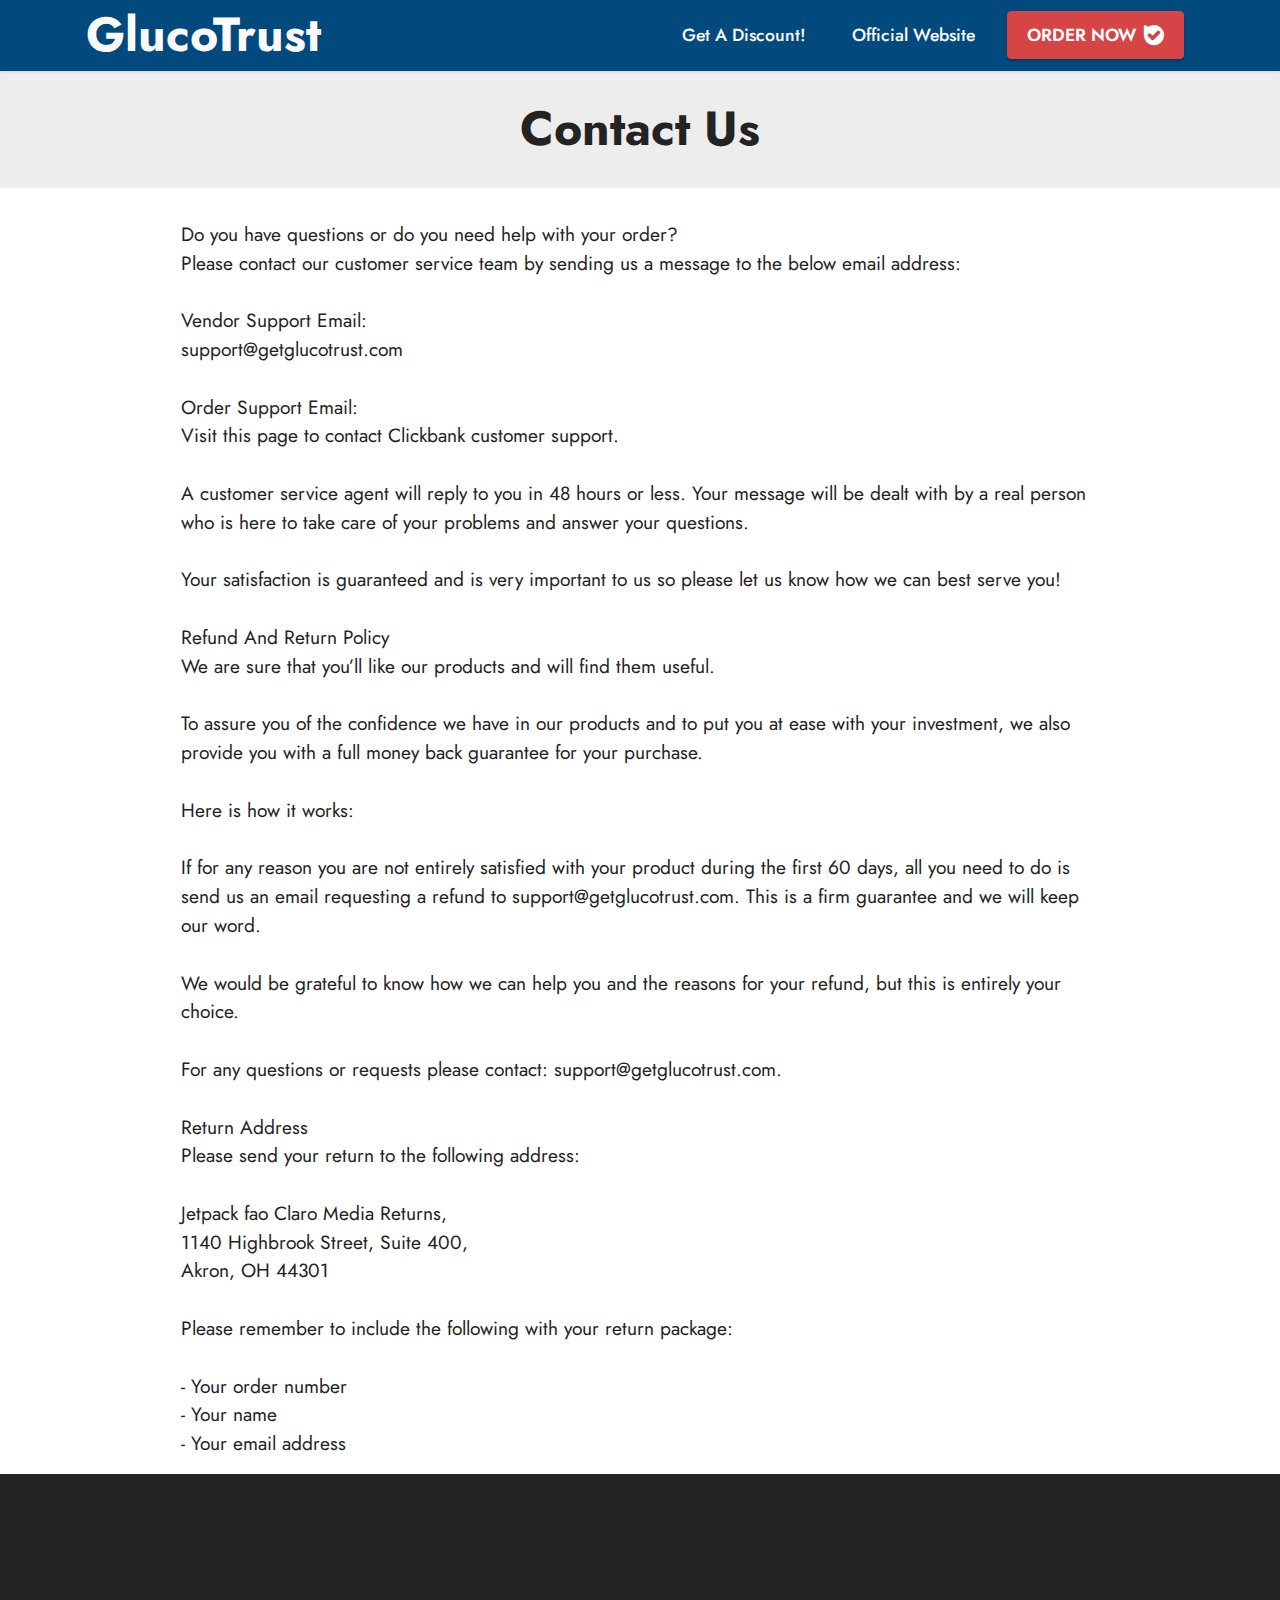
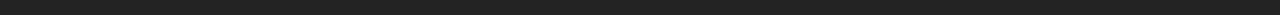
<file: page4.html>
<!DOCTYPE html>
<html  >
<head>
  
  <meta charset="UTF-8">
  <meta http-equiv="X-UA-Compatible" content="IE=edge">
  
  <meta name="twitter:card" content="summary_large_image"/>
  <meta name="twitter:image:src" content="">
  <meta property="og:image" content="">
  <meta name="twitter:title" content="Contact Us">
  <meta name="viewport" content="width=device-width, initial-scale=1, minimum-scale=1">
  <link rel="shortcut icon" href="assets/images/favicon-main-128x128.png" type="image/x-icon">
  <meta name="description" content="">
  
  
  <title>Contact Us</title>
  <link rel="stylesheet" href="assets/bootstrap/css/bootstrap.min.css">
  <link rel="stylesheet" href="assets/bootstrap/css/bootstrap-grid.min.css">
  <link rel="stylesheet" href="assets/bootstrap/css/bootstrap-reboot.min.css">
  <link rel="stylesheet" href="assets/animatecss/animate.css">
  <link rel="stylesheet" href="assets/dropdown/css/style.css">
  <link rel="stylesheet" href="assets/socicon/css/styles.css">
  <link rel="stylesheet" href="assets/theme/css/style.css">
  <link rel="preload" href="https://fonts.googleapis.com/css?family=Jost:100,200,300,400,500,600,700,800,900,100i,200i,300i,400i,500i,600i,700i,800i,900i&display=swap" as="style" onload="this.onload=null;this.rel='stylesheet'">
  <noscript><link rel="stylesheet" href="https://fonts.googleapis.com/css?family=Jost:100,200,300,400,500,600,700,800,900,100i,200i,300i,400i,500i,600i,700i,800i,900i&display=swap"></noscript>
  <link rel="preload" as="style" href="assets/mobirise/css/mbr-additional.css"><link rel="stylesheet" href="assets/mobirise/css/mbr-additional.css" type="text/css">
  
  
  
  
</head>
<body>
  
  <section data-bs-version="5.1" class="menu menu2 cid-trSWRsSxeT" once="menu" id="menu2-2s">
    
    <nav class="navbar navbar-dropdown navbar-expand-lg">
        <div class="container">
            <div class="navbar-brand">
                
                <span class="navbar-caption-wrap"><a class="navbar-caption text-white text-primary display-2" href="index.html">GlucoTrust</a></span>
            </div>
            <button class="navbar-toggler" type="button" data-toggle="collapse" data-bs-toggle="collapse" data-target="#navbarSupportedContent" data-bs-target="#navbarSupportedContent" aria-controls="navbarNavAltMarkup" aria-expanded="false" aria-label="Toggle navigation">
                <div class="hamburger">
                    <span></span>
                    <span></span>
                    <span></span>
                    <span></span>
                </div>
            </button>
            <div class="collapse navbar-collapse" id="navbarSupportedContent">
                <ul class="navbar-nav nav-dropdown" data-app-modern-menu="true"><li class="nav-item"><a class="nav-link link text-white text-primary display-4" href="https://da499afj2wdqbs5duifjvlwj-6.hop.clickbank.net">Get A Discount!</a></li><li class="nav-item"><a class="nav-link link text-white text-primary display-4" href="https://da499afj2wdqbs5duifjvlwj-6.hop.clickbank.net">Official Website</a></li></ul>
                
                <div class="navbar-buttons mbr-section-btn"><a class="btn btn-primary display-4" href="https://da499afj2wdqbs5duifjvlwj-6.hop.clickbank.net"><span class="socicon socicon-bale mbr-iconfont mbr-iconfont-btn" style="font-size: 20px;"></span>ORDER NOW</a></div>
            </div>
        </div>
    </nav>
</section>

<section data-bs-version="5.1" class="content4 cid-trSWRrcaEB" id="content4-2q">
    

    
    
    <div class="container">
        <div class="row justify-content-center">
            <div class="title col-md-12 col-lg-12">
                <h3 class="mbr-section-title mbr-fonts-style align-center mb-4 display-2"><strong>Contact Us</strong></h3>
                
                
            </div>
        </div>
    </div>
</section>

<section data-bs-version="5.1" class="content5 cid-sKy7tkCOig cid-trSWRrVOOZ" id="content5-2r">
    
    <div class="container">
        <div class="row justify-content-center">
            <div class="col-md-12 col-lg-10">
                
                
                <p class="mbr-text mbr-fonts-style display-7">Do you have questions or do you need help with your order?
<br>Please contact our customer service team by sending us a message to the below email address:
<br>
<br>Vendor Support Email:
<br>support@getglucotrust.com
<br>
<br>Order Support Email:
<br>Visit this page to contact Clickbank customer support.
<br>
<br>A customer service agent will reply to you in 48 hours or less. Your message will be dealt with by a real person who is here to take care of your problems and answer your questions.
<br>
<br>Your satisfaction is guaranteed and is very important to us so please let us know how we can best serve you!
<br>
<br>Refund And Return Policy
<br>We are sure that you’ll like our products and will find them useful.
<br>
<br>To assure you of the confidence we have in our products and to put you at ease with your investment, we also provide you with a full money back guarantee for your purchase.<br>
<br>Here is how it works:
<br>
<br>If for any reason you are not entirely satisfied with your product during the first 60 days, all you need to do is send us an email requesting a refund to support@getglucotrust.com. This is a firm guarantee and we will keep our word.
<br>
<br>We would be grateful to know how we can help you and the reasons for your refund, but this is entirely your choice.
<br>
<br>For any questions or requests please contact: support@getglucotrust.com.
<br>
<br>Return Address
<br>Please send your return to the following address:
<br>
<br>Jetpack fao Claro Media Returns,
<br>1140 Highbrook Street, Suite 400,
<br>Akron, OH 44301
<br>
<br>Please remember to include the following with your return package:
<br>
<br>- Your order number
<br>- Your name
<br>- Your email address<br></p>
            </div>
        </div>
    </div>
</section>

<section data-bs-version="5.1" class="footer3 cid-trSWRteuq1" once="footers" id="footer3-2t">

    

    

    <div class="container-fluid">
        <div class="media-container-row align-center mbr-white">
            <div class="row row-links">
                <ul class="foot-menu">
                    
                    
                    
                    
                    
                    
                    
                    
                    
                     
                     
                <li class="foot-menu-item mbr-fonts-style display-4"><u><a href="page1.html" class="text-white">Terms</a></u></li><li class="foot-menu-item mbr-fonts-style display-4"><u><a href="page2.html" class="text-white">Privacy</a></u></li><li class="foot-menu-item mbr-fonts-style display-4"><u><a href="page3.html" class="text-white">Disclaimer</a></u></li><li class="foot-menu-item mbr-fonts-style display-4"><u><a href="page4.html" class="text-white">Contact Us</a></u></li></ul>
            </div>
            <div class="row social-row">
                <div class="social-list align-left pb-2">
                    
                    
                    
                    
                    
                    
                <div class="soc-item">
                       


                    </div></div>
            </div>
            <div class="row row-copirayt">
                <p class="mbr-text mb-0 mbr-fonts-style align-center display-4">
                    © Copyright 2023 GlucoTrust. All Rights Reserved.
                </p>
            </div>
        </div>
    </div>
</section>


<script src="assets/bootstrap/js/bootstrap.bundle.min.js"></script>
  <script src="assets/smoothscroll/smooth-scroll.js"></script>
  <script src="assets/ytplayer/index.js"></script>
  <script src="assets/dropdown/js/navbar-dropdown.js"></script>
  <script src="assets/theme/js/script.js"></script>
  
  
  
 <div id="scrollToTop" class="scrollToTop mbr-arrow-up"><a style="text-align: center;"><i class="mbr-arrow-up-icon mbr-arrow-up-icon-cm cm-icon cm-icon-smallarrow-up"></i></a></div>
    <input name="animation" type="hidden">
  </body>
</html>
</file>
<file: assets/web/assets/mobirise-icons2/mobirise2.css>
@font-face {
  font-family: 'Moririse2';
  font-display: swap;
  src:  url('mobirise2.eot?f2bix4');
  src:  url('mobirise2.eot?f2bix4#iefix') format('embedded-opentype'),
    url('mobirise2.ttf?f2bix4') format('truetype'),
    url('mobirise2.woff?f2bix4') format('woff'),
    url('mobirise2.svg?f2bix4#mobirise2') format('svg');
  font-weight: normal;
  font-style: normal;
}

[class^="mobi-"], [class*=" mobi-"] {
  /* use !important to prevent issues with browser extensions that change fonts */
  font-family: 'Moririse2' !important;
  speak: none;
  font-style: normal;
  font-weight: normal;
  font-variant: normal;
  text-transform: none;
  line-height: 1;

  /* Better Font Rendering =========== */
  -webkit-font-smoothing: antialiased;
  -moz-osx-font-smoothing: grayscale;
}

.mobi-mbri-add-submenu:before {
  content: "\e900";
}
.mobi-mbri-alert:before {
  content: "\e901";
}
.mobi-mbri-align-center:before {
  content: "\e902";
}
.mobi-mbri-align-justify:before {
  content: "\e903";
}
.mobi-mbri-align-left:before {
  content: "\e904";
}
.mobi-mbri-align-right:before {
  content: "\e905";
}
.mobi-mbri-android:before {
  content: "\e906";
}
.mobi-mbri-apple:before {
  content: "\e907";
}
.mobi-mbri-arrow-down:before {
  content: "\e908";
}
.mobi-mbri-arrow-next:before {
  content: "\e909";
}
.mobi-mbri-arrow-prev:before {
  content: "\e90a";
}
.mobi-mbri-arrow-up:before {
  content: "\e90b";
}
.mobi-mbri-bold:before {
  content: "\e90c";
}
.mobi-mbri-bookmark:before {
  content: "\e90d";
}
.mobi-mbri-bootstrap:before {
  content: "\e90e";
}
.mobi-mbri-briefcase:before {
  content: "\e90f";
}
.mobi-mbri-browse:before {
  content: "\e910";
}
.mobi-mbri-bulleted-list:before {
  content: "\e911";
}
.mobi-mbri-calendar:before {
  content: "\e912";
}
.mobi-mbri-camera:before {
  content: "\e913";
}
.mobi-mbri-cart-add:before {
  content: "\e914";
}
.mobi-mbri-cart-full:before {
  content: "\e915";
}
.mobi-mbri-cash:before {
  content: "\e916";
}
.mobi-mbri-change-style:before {
  content: "\e917";
}
.mobi-mbri-chat:before {
  content: "\e918";
}
.mobi-mbri-clock:before {
  content: "\e919";
}
.mobi-mbri-close:before {
  content: "\e91a";
}
.mobi-mbri-cloud:before {
  content: "\e91b";
}
.mobi-mbri-code:before {
  content: "\e91c";
}
.mobi-mbri-contact-form:before {
  content: "\e91d";
}
.mobi-mbri-credit-card:before {
  content: "\e91e";
}
.mobi-mbri-cursor-click:before {
  content: "\e91f";
}
.mobi-mbri-cust-feedback:before {
  content: "\e920";
}
.mobi-mbri-database:before {
  content: "\e921";
}
.mobi-mbri-delivery:before {
  content: "\e922";
}
.mobi-mbri-desktop:before {
  content: "\e923";
}
.mobi-mbri-devices:before {
  content: "\e924";
}
.mobi-mbri-down:before {
  content: "\e925";
}
.mobi-mbri-download-2:before {
  content: "\e926";
}
.mobi-mbri-download:before {
  content: "\e927";
}
.mobi-mbri-drag-n-drop-2:before {
  content: "\e928";
}
.mobi-mbri-drag-n-drop:before {
  content: "\e929";
}
.mobi-mbri-edit-2:before {
  content: "\e92a";
}
.mobi-mbri-edit:before {
  content: "\e92b";
}
.mobi-mbri-error:before {
  content: "\e92c";
}
.mobi-mbri-extension:before {
  content: "\e92d";
}
.mobi-mbri-features:before {
  content: "\e92e";
}
.mobi-mbri-file:before {
  content: "\e92f";
}
.mobi-mbri-flag:before {
  content: "\e930";
}
.mobi-mbri-folder:before {
  content: "\e931";
}
.mobi-mbri-gift:before {
  content: "\e932";
}
.mobi-mbri-github:before {
  content: "\e933";
}
.mobi-mbri-globe-2:before {
  content: "\e934";
}
.mobi-mbri-globe:before {
  content: "\e935";
}
.mobi-mbri-growing-chart:before {
  content: "\e936";
}
.mobi-mbri-hearth:before {
  content: "\e937";
}
.mobi-mbri-help:before {
  content: "\e938";
}
.mobi-mbri-home:before {
  content: "\e939";
}
.mobi-mbri-hot-cup:before {
  content: "\e93a";
}
.mobi-mbri-idea:before {
  content: "\e93b";
}
.mobi-mbri-image-gallery:before {
  content: "\e93c";
}
.mobi-mbri-image-slider:before {
  content: "\e93d";
}
.mobi-mbri-info:before {
  content: "\e93e";
}
.mobi-mbri-italic:before {
  content: "\e93f";
}
.mobi-mbri-key:before {
  content: "\e940";
}
.mobi-mbri-laptop:before {
  content: "\e941";
}
.mobi-mbri-layers:before {
  content: "\e942";
}
.mobi-mbri-left-right:before {
  content: "\e943";
}
.mobi-mbri-left:before {
  content: "\e944";
}
.mobi-mbri-letter:before {
  content: "\e945";
}
.mobi-mbri-like:before {
  content: "\e946";
}
.mobi-mbri-link:before {
  content: "\e947";
}
.mobi-mbri-lock:before {
  content: "\e948";
}
.mobi-mbri-login:before {
  content: "\e949";
}
.mobi-mbri-logout:before {
  content: "\e94a";
}
.mobi-mbri-magic-stick:before {
  content: "\e94b";
}
.mobi-mbri-map-pin:before {
  content: "\e94c";
}
.mobi-mbri-menu:before {
  content: "\e94d";
}
.mobi-mbri-mobile-2:before {
  content: "\e94e";
}
.mobi-mbri-mobile-horizontal:before {
  content: "\e94f";
}
.mobi-mbri-mobile:before {
  content: "\e950";
}
.mobi-mbri-mobirise:before {
  content: "\e951";
}
.mobi-mbri-more-horizontal:before {
  content: "\e952";
}
.mobi-mbri-more-vertical:before {
  content: "\e953";
}
.mobi-mbri-music:before {
  content: "\e954";
}
.mobi-mbri-new-file:before {
  content: "\e955";
}
.mobi-mbri-numbered-list:before {
  content: "\e956";
}
.mobi-mbri-opened-folder:before {
  content: "\e957";
}
.mobi-mbri-pages:before {
  content: "\e958";
}
.mobi-mbri-paper-plane:before {
  content: "\e959";
}
.mobi-mbri-paperclip:before {
  content: "\e95a";
}
.mobi-mbri-phone:before {
  content: "\e95b";
}
.mobi-mbri-photo:before {
  content: "\e95c";
}
.mobi-mbri-photos:before {
  content: "\e95d";
}
.mobi-mbri-pin:before {
  content: "\e95e";
}
.mobi-mbri-play:before {
  content: "\e95f";
}
.mobi-mbri-plus:before {
  content: "\e960";
}
.mobi-mbri-preview:before {
  content: "\e961";
}
.mobi-mbri-print:before {
  content: "\e962";
}
.mobi-mbri-protect:before {
  content: "\e963";
}
.mobi-mbri-question:before {
  content: "\e964";
}
.mobi-mbri-quote-left:before {
  content: "\e965";
}
.mobi-mbri-quote-right:before {
  content: "\e966";
}
.mobi-mbri-redo:before {
  content: "\e967";
}
.mobi-mbri-refresh:before {
  content: "\e968";
}
.mobi-mbri-responsive-2:before {
  content: "\e969";
}
.mobi-mbri-responsive:before {
  content: "\e96a";
}
.mobi-mbri-right:before {
  content: "\e96b";
}
.mobi-mbri-rocket:before {
  content: "\e96c";
}
.mobi-mbri-sad-face:before {
  content: "\e96d";
}
.mobi-mbri-sale:before {
  content: "\e96e";
}
.mobi-mbri-save:before {
  content: "\e96f";
}
.mobi-mbri-search:before {
  content: "\e970";
}
.mobi-mbri-setting-2:before {
  content: "\e971";
}
.mobi-mbri-setting-3:before {
  content: "\e972";
}
.mobi-mbri-setting:before {
  content: "\e973";
}
.mobi-mbri-share:before {
  content: "\e974";
}
.mobi-mbri-shopping-bag:before {
  content: "\e975";
}
.mobi-mbri-shopping-basket:before {
  content: "\e976";
}
.mobi-mbri-shopping-cart:before {
  content: "\e977";
}
.mobi-mbri-sites:before {
  content: "\e978";
}
.mobi-mbri-smile-face:before {
  content: "\e979";
}
.mobi-mbri-speed:before {
  content: "\e97a";
}
.mobi-mbri-star:before {
  content: "\e97b";
}
.mobi-mbri-success:before {
  content: "\e97c";
}
.mobi-mbri-sun:before {
  content: "\e97d";
}
.mobi-mbri-sun2:before {
  content: "\e97e";
}
.mobi-mbri-tablet-vertical:before {
  content: "\e97f";
}
.mobi-mbri-tablet:before {
  content: "\e980";
}
.mobi-mbri-target:before {
  content: "\e981";
}
.mobi-mbri-timer:before {
  content: "\e982";
}
.mobi-mbri-to-ftp:before {
  content: "\e983";
}
.mobi-mbri-to-local-drive:before {
  content: "\e984";
}
.mobi-mbri-touch-swipe:before {
  content: "\e985";
}
.mobi-mbri-touch:before {
  content: "\e986";
}
.mobi-mbri-trash:before {
  content: "\e987";
}
.mobi-mbri-underline:before {
  content: "\e988";
}
.mobi-mbri-undo:before {
  content: "\e989";
}
.mobi-mbri-unlink:before {
  content: "\e98a";
}
.mobi-mbri-unlock:before {
  content: "\e98b";
}
.mobi-mbri-up-down:before {
  content: "\e98c";
}
.mobi-mbri-up:before {
  content: "\e98d";
}
.mobi-mbri-update:before {
  content: "\e98e";
}
.mobi-mbri-upload-2:before {
  content: "\e98f";
}
.mobi-mbri-upload:before {
  content: "\e990";
}
.mobi-mbri-user-2:before {
  content: "\e991";
}
.mobi-mbri-user:before {
  content: "\e992";
}
.mobi-mbri-users:before {
  content: "\e993";
}
.mobi-mbri-video-play:before {
  content: "\e994";
}
.mobi-mbri-video:before {
  content: "\e995";
}
.mobi-mbri-watch:before {
  content: "\e996";
}
.mobi-mbri-website-theme-2:before {
  content: "\e997";
}
.mobi-mbri-website-theme:before {
  content: "\e998";
}
.mobi-mbri-wifi:before {
  content: "\e999";
}
.mobi-mbri-windows:before {
  content: "\e99a";
}
.mobi-mbri-zoom-in:before {
  content: "\e99b";
}
.mobi-mbri-zoom-out:before {
  content: "\e99c";
}
</file>
<file: assets/dropdown/css/style.css>
.navbar-dropdown {
  left: 0;
  padding: 0;
  position: absolute;
  right: 0;
  top: 0;
  transition: all 0.45s ease;
  z-index: 1030;
  background: #282828; }
  .navbar-dropdown .navbar-logo {
    margin-right: 0.8rem;
    transition: margin 0.3s ease-in-out;
    vertical-align: middle; }
    .navbar-dropdown .navbar-logo img {
      height: 3.125rem;
      transition: all 0.3s ease-in-out; }
    .navbar-dropdown .navbar-logo.mbr-iconfont {
      font-size: 3.125rem;
      line-height: 3.125rem; }
  .navbar-dropdown .navbar-caption {
    font-weight: 700;
    white-space: normal;
    vertical-align: -4px;
    line-height: 3.125rem !important; }
    .navbar-dropdown .navbar-caption, .navbar-dropdown .navbar-caption:hover {
      color: inherit;
      text-decoration: none; }
  .navbar-dropdown .mbr-iconfont + .navbar-caption {
    vertical-align: -1px; }
  .navbar-dropdown.navbar-fixed-top {
    position: fixed; }
  .navbar-dropdown .navbar-brand span {
    vertical-align: -4px; }
  .navbar-dropdown.bg-color.transparent {
    background: none; }
  .navbar-dropdown.navbar-short .navbar-brand {
    padding: 0.625rem 0; }
    .navbar-dropdown.navbar-short .navbar-brand span {
      vertical-align: -1px; }
  .navbar-dropdown.navbar-short .navbar-caption {
    line-height: 2.375rem !important;
    vertical-align: -2px; }
  .navbar-dropdown.navbar-short .navbar-logo {
    margin-right: 0.5rem; }
    .navbar-dropdown.navbar-short .navbar-logo img {
      height: 2.375rem; }
    .navbar-dropdown.navbar-short .navbar-logo.mbr-iconfont {
      font-size: 2.375rem;
      line-height: 2.375rem; }
  .navbar-dropdown.navbar-short .mbr-table-cell {
    height: 3.625rem; }
  .navbar-dropdown .navbar-close {
    left: 0.6875rem;
    position: fixed;
    top: 0.75rem;
    z-index: 1000; }
  .navbar-dropdown .hamburger-icon {
    content: "";
    display: inline-block;
    vertical-align: middle;
    width: 16px;
    -webkit-box-shadow: 0 -6px 0 1px #282828,0 0 0 1px #282828,0 6px 0 1px #282828;
    -moz-box-shadow: 0 -6px 0 1px #282828,0 0 0 1px #282828,0 6px 0 1px #282828;
    box-shadow: 0 -6px 0 1px #282828,0 0 0 1px #282828,0 6px 0 1px #282828; }

.dropdown-menu .dropdown-toggle[data-toggle="dropdown-submenu"]::after {
  border-bottom: 0.35em solid transparent;
  border-left: 0.35em solid;
  border-right: 0;
  border-top: 0.35em solid transparent;
  margin-left: 0.3rem; }

.dropdown-menu .dropdown-item:focus {
  outline: 0; }

.nav-dropdown {
  font-size: 0.75rem;
  font-weight: 500;
  height: auto !important; }
  .nav-dropdown .nav-btn {
    padding-left: 1rem; }
  .nav-dropdown .link {
    margin: .667em 1.667em;
    font-weight: 500;
    padding: 0;
    transition: color .2s ease-in-out; }
    .nav-dropdown .link.dropdown-toggle {
      margin-right: 2.583em; }
      .nav-dropdown .link.dropdown-toggle::after {
        margin-left: .25rem;
        border-top: 0.35em solid;
        border-right: 0.35em solid transparent;
        border-left: 0.35em solid transparent;
        border-bottom: 0; }
      .nav-dropdown .link.dropdown-toggle[aria-expanded="true"] {
        margin: 0;
        padding: 0.667em 3.263em  0.667em 1.667em; }
  .nav-dropdown .link::after,
  .nav-dropdown .dropdown-item::after {
    color: inherit; }
  .nav-dropdown .btn {
    font-size: 0.75rem;
    font-weight: 700;
    letter-spacing: 0;
    margin-bottom: 0;
    padding-left: 1.25rem;
    padding-right: 1.25rem; }
  .nav-dropdown .dropdown-menu {
    border-radius: 0;
    border: 0;
    left: 0;
    margin: 0;
    padding-bottom: 1.25rem;
    padding-top: 1.25rem;
    position: relative; }
  .nav-dropdown .dropdown-submenu {
    margin-left: 0.125rem;
    top: 0; }
  .nav-dropdown .dropdown-item {
    font-weight: 500;
    line-height: 2;
    padding: 0.3846em 4.615em 0.3846em 1.5385em;
    position: relative;
    transition: color .2s ease-in-out, background-color .2s ease-in-out; }
    .nav-dropdown .dropdown-item::after {
      margin-top: -0.3077em;
      position: absolute;
      right: 1.1538em;
      top: 50%; }
    .nav-dropdown .dropdown-item:focus, .nav-dropdown .dropdown-item:hover {
      background: none; }

@media (max-width: 767px) {
  .nav-dropdown.navbar-toggleable-sm {
    bottom: 0;
    display: none;
    left: 0;
    overflow-x: hidden;
    position: fixed;
    top: 0;
    transform: translateX(-100%);
    -ms-transform: translateX(-100%);
    -webkit-transform: translateX(-100%);
    width: 18.75rem;
    z-index: 999; } }
.nav-dropdown.navbar-toggleable-xl {
  bottom: 0;
  display: none;
  left: 0;
  overflow-x: hidden;
  position: fixed;
  top: 0;
  transform: translateX(-100%);
  -ms-transform: translateX(-100%);
  -webkit-transform: translateX(-100%);
  width: 18.75rem;
  z-index: 999; }

.nav-dropdown-sm {
  display: block !important;
  overflow-x: hidden;
  overflow: auto;
  padding-top: 3.875rem; }
  .nav-dropdown-sm::after {
    content: "";
    display: block;
    height: 3rem;
    width: 100%; }
  .nav-dropdown-sm.collapse.in ~ .navbar-close {
    display: block !important; }
  .nav-dropdown-sm.collapsing, .nav-dropdown-sm.collapse.in {
    transform: translateX(0);
    -ms-transform: translateX(0);
    -webkit-transform: translateX(0);
    transition: all 0.25s ease-out;
    -webkit-transition: all 0.25s ease-out;
    background: #282828; }
  .nav-dropdown-sm.collapsing[aria-expanded="false"] {
    transform: translateX(-100%);
    -ms-transform: translateX(-100%);
    -webkit-transform: translateX(-100%); }
  .nav-dropdown-sm .nav-item {
    display: block;
    margin-left: 0 !important;
    padding-left: 0; }
  .nav-dropdown-sm .link,
  .nav-dropdown-sm .dropdown-item {
    border-top: 1px dotted rgba(255, 255, 255, 0.1);
    font-size: 0.8125rem;
    line-height: 1.6;
    margin: 0 !important;
    padding: 0.875rem 2.4rem 0.875rem 1.5625rem !important;
    position: relative;
    white-space: normal; }
    .nav-dropdown-sm .link:focus, .nav-dropdown-sm .link:hover,
    .nav-dropdown-sm .dropdown-item:focus,
    .nav-dropdown-sm .dropdown-item:hover {
      background: rgba(0, 0, 0, 0.2) !important;
      color: #c0a375; }
  .nav-dropdown-sm .nav-btn {
    position: relative;
    padding: 1.5625rem 1.5625rem 0 1.5625rem; }
    .nav-dropdown-sm .nav-btn::before {
      border-top: 1px dotted rgba(255, 255, 255, 0.1);
      content: "";
      left: 0;
      position: absolute;
      top: 0;
      width: 100%; }
    .nav-dropdown-sm .nav-btn + .nav-btn {
      padding-top: 0.625rem; }
      .nav-dropdown-sm .nav-btn + .nav-btn::before {
        display: none; }
  .nav-dropdown-sm .btn {
    padding: 0.625rem 0; }
  .nav-dropdown-sm .dropdown-toggle[data-toggle="dropdown-submenu"]::after {
    margin-left: .25rem;
    border-top: 0.35em solid;
    border-right: 0.35em solid transparent;
    border-left: 0.35em solid transparent;
    border-bottom: 0; }
  .nav-dropdown-sm .dropdown-toggle[data-toggle="dropdown-submenu"][aria-expanded="true"]::after {
    border-top: 0;
    border-right: 0.35em solid transparent;
    border-left: 0.35em solid transparent;
    border-bottom: 0.35em solid; }
  .nav-dropdown-sm .dropdown-menu {
    margin: 0;
    padding: 0;
    position: relative;
    top: 0;
    left: 0;
    width: 100%;
    border: 0;
    float: none;
    border-radius: 0;
    background: none; }
  .nav-dropdown-sm .dropdown-submenu {
    left: 100%;
    margin-left: 0.125rem;
    margin-top: -1.25rem;
    top: 0; }

.navbar-toggleable-sm .nav-dropdown .dropdown-menu {
  position: absolute; }

.navbar-toggleable-sm .nav-dropdown .dropdown-submenu {
  left: 100%;
  margin-left: 0.125rem;
  margin-top: -1.25rem;
  top: 0; }

.navbar-toggleable-sm.opened .nav-dropdown .dropdown-menu {
  position: relative; }

.navbar-toggleable-sm.opened .nav-dropdown .dropdown-submenu {
  left: 0;
  margin-left: 00rem;
  margin-top: 0rem;
  top: 0; }

.is-builder .nav-dropdown.collapsing {
  transition: none !important; }
</file>
<file: assets/socicon/css/styles.css>
@charset "UTF-8";

@font-face {
  font-family: 'Socicon';
  src:  url('../fonts/socicon.eot');
  src:  url('../fonts/socicon.eot?#iefix') format('embedded-opentype'),
    url('../fonts/socicon.woff2') format('woff2'),
    url('../fonts/socicon.ttf') format('truetype'),
    url('../fonts/socicon.woff') format('woff'),
    url('../fonts/socicon.svg#socicon') format('svg');
  font-weight: normal;
  font-style: normal;
  font-display: swap;
}

[data-icon]:before {
  font-family: "socicon" !important;
  content: attr(data-icon);
  font-style: normal !important;
  font-weight: normal !important;
  font-variant: normal !important;
  text-transform: none !important;
  speak: none;
  line-height: 1;
  -webkit-font-smoothing: antialiased;
  -moz-osx-font-smoothing: grayscale;
}

[class^="socicon-"], [class*=" socicon-"] {
  /* use !important to prevent issues with browser extensions that change fonts */
  font-family: 'Socicon' !important;
  speak: none;
  font-style: normal;
  font-weight: normal;
  font-variant: normal;
  text-transform: none;
  line-height: 1;

  /* Better Font Rendering =========== */
  -webkit-font-smoothing: antialiased;
  -moz-osx-font-smoothing: grayscale;
}

.socicon-eitaa:before {
  content: "\e97c";
}
.socicon-soroush:before {
  content: "\e97d";
}
.socicon-bale:before {
  content: "\e97e";
}
.socicon-zazzle:before {
  content: "\e97b";
}
.socicon-society6:before {
  content: "\e97a";
}
.socicon-redbubble:before {
  content: "\e979";
}
.socicon-avvo:before {
  content: "\e978";
}
.socicon-stitcher:before {
  content: "\e977";
}
.socicon-googlehangouts:before {
  content: "\e974";
}
.socicon-dlive:before {
  content: "\e975";
}
.socicon-vsco:before {
  content: "\e976";
}
.socicon-flipboard:before {
  content: "\e973";
}
.socicon-ubuntu:before {
  content: "\e958";
}
.socicon-artstation:before {
  content: "\e959";
}
.socicon-invision:before {
  content: "\e95a";
}
.socicon-torial:before {
  content: "\e95b";
}
.socicon-collectorz:before {
  content: "\e95c";
}
.socicon-seenthis:before {
  content: "\e95d";
}
.socicon-googleplaymusic:before {
  content: "\e95e";
}
.socicon-debian:before {
  content: "\e95f";
}
.socicon-filmfreeway:before {
  content: "\e960";
}
.socicon-gnome:before {
  content: "\e961";
}
.socicon-itchio:before {
  content: "\e962";
}
.socicon-jamendo:before {
  content: "\e963";
}
.socicon-mix:before {
  content: "\e964";
}
.socicon-sharepoint:before {
  content: "\e965";
}
.socicon-tinder:before {
  content: "\e966";
}
.socicon-windguru:before {
  content: "\e967";
}
.socicon-cdbaby:before {
  content: "\e968";
}
.socicon-elementaryos:before {
  content: "\e969";
}
.socicon-stage32:before {
  content: "\e96a";
}
.socicon-tiktok:before {
  content: "\e96b";
}
.socicon-gitter:before {
  content: "\e96c";
}
.socicon-letterboxd:before {
  content: "\e96d";
}
.socicon-threema:before {
  content: "\e96e";
}
.socicon-splice:before {
  content: "\e96f";
}
.socicon-metapop:before {
  content: "\e970";
}
.socicon-naver:before {
  content: "\e971";
}
.socicon-remote:before {
  content: "\e972";
}
.socicon-internet:before {
  content: "\e957";
}
.socicon-moddb:before {
  content: "\e94b";
}
.socicon-indiedb:before {
  content: "\e94c";
}
.socicon-traxsource:before {
  content: "\e94d";
}
.socicon-gamefor:before {
  content: "\e94e";
}
.socicon-pixiv:before {
  content: "\e94f";
}
.socicon-myanimelist:before {
  content: "\e950";
}
.socicon-blackberry:before {
  content: "\e951";
}
.socicon-wickr:before {
  content: "\e952";
}
.socicon-spip:before {
  content: "\e953";
}
.socicon-napster:before {
  content: "\e954";
}
.socicon-beatport:before {
  content: "\e955";
}
.socicon-hackerone:before {
  content: "\e956";
}
.socicon-hackernews:before {
  content: "\e946";
}
.socicon-smashwords:before {
  content: "\e947";
}
.socicon-kobo:before {
  content: "\e948";
}
.socicon-bookbub:before {
  content: "\e949";
}
.socicon-mailru:before {
  content: "\e94a";
}
.socicon-gitlab:before {
  content: "\e945";
}
.socicon-instructables:before {
  content: "\e944";
}
.socicon-portfolio:before {
  content: "\e943";
}
.socicon-codered:before {
  content: "\e940";
}
.socicon-origin:before {
  content: "\e941";
}
.socicon-nextdoor:before {
  content: "\e942";
}
.socicon-udemy:before {
  content: "\e93f";
}
.socicon-livemaster:before {
  content: "\e93e";
}
.socicon-crunchbase:before {
  content: "\e93b";
}
.socicon-homefy:before {
  content: "\e93c";
}
.socicon-calendly:before {
  content: "\e93d";
}
.socicon-realtor:before {
  content: "\e90f";
}
.socicon-tidal:before {
  content: "\e910";
}
.socicon-qobuz:before {
  content: "\e911";
}
.socicon-natgeo:before {
  content: "\e912";
}
.socicon-mastodon:before {
  content: "\e913";
}
.socicon-unsplash:before {
  content: "\e914";
}
.socicon-homeadvisor:before {
  content: "\e915";
}
.socicon-angieslist:before {
  content: "\e916";
}
.socicon-codepen:before {
  content: "\e917";
}
.socicon-slack:before {
  content: "\e918";
}
.socicon-openaigym:before {
  content: "\e919";
}
.socicon-logmein:before {
  content: "\e91a";
}
.socicon-fiverr:before {
  content: "\e91b";
}
.socicon-gotomeeting:before {
  content: "\e91c";
}
.socicon-aliexpress:before {
  content: "\e91d";
}
.socicon-guru:before {
  content: "\e91e";
}
.socicon-appstore:before {
  content: "\e91f";
}
.socicon-homes:before {
  content: "\e920";
}
.socicon-zoom:before {
  content: "\e921";
}
.socicon-alibaba:before {
  content: "\e922";
}
.socicon-craigslist:before {
  content: "\e923";
}
.socicon-wix:before {
  content: "\e924";
}
.socicon-redfin:before {
  content: "\e925";
}
.socicon-googlecalendar:before {
  content: "\e926";
}
.socicon-shopify:before {
  content: "\e927";
}
.socicon-freelancer:before {
  content: "\e928";
}
.socicon-seedrs:before {
  content: "\e929";
}
.socicon-bing:before {
  content: "\e92a";
}
.socicon-doodle:before {
  content: "\e92b";
}
.socicon-bonanza:before {
  content: "\e92c";
}
.socicon-squarespace:before {
  content: "\e92d";
}
.socicon-toptal:before {
  content: "\e92e";
}
.socicon-gust:before {
  content: "\e92f";
}
.socicon-ask:before {
  content: "\e930";
}
.socicon-trulia:before {
  content: "\e931";
}
.socicon-loomly:before {
  content: "\e932";
}
.socicon-ghost:before {
  content: "\e933";
}
.socicon-upwork:before {
  content: "\e934";
}
.socicon-fundable:before {
  content: "\e935";
}
.socicon-booking:before {
  content: "\e936";
}
.socicon-googlemaps:before {
  content: "\e937";
}
.socicon-zillow:before {
  content: "\e938";
}
.socicon-niconico:before {
  content: "\e939";
}
.socicon-toneden:before {
  content: "\e93a";
}
.socicon-augment:before {
  content: "\e908";
}
.socicon-bitbucket:before {
  content: "\e909";
}
.socicon-fyuse:before {
  content: "\e90a";
}
.socicon-yt-gaming:before {
  content: "\e90b";
}
.socicon-sketchfab:before {
  content: "\e90c";
}
.socicon-mobcrush:before {
  content: "\e90d";
}
.socicon-microsoft:before {
  content: "\e90e";
}
.socicon-pandora:before {
  content: "\e907";
}
.socicon-messenger:before {
  content: "\e906";
}
.socicon-gamewisp:before {
  content: "\e905";
}
.socicon-bloglovin:before {
  content: "\e904";
}
.socicon-tunein:before {
  content: "\e903";
}
.socicon-gamejolt:before {
  content: "\e901";
}
.socicon-trello:before {
  content: "\e902";
}
.socicon-spreadshirt:before {
  content: "\e900";
}
.socicon-500px:before {
  content: "\e000";
}
.socicon-8tracks:before {
  content: "\e001";
}
.socicon-airbnb:before {
  content: "\e002";
}
.socicon-alliance:before {
  content: "\e003";
}
.socicon-amazon:before {
  content: "\e004";
}
.socicon-amplement:before {
  content: "\e005";
}
.socicon-android:before {
  content: "\e006";
}
.socicon-angellist:before {
  content: "\e007";
}
.socicon-apple:before {
  content: "\e008";
}
.socicon-appnet:before {
  content: "\e009";
}
.socicon-baidu:before {
  content: "\e00a";
}
.socicon-bandcamp:before {
  content: "\e00b";
}
.socicon-battlenet:before {
  content: "\e00c";
}
.socicon-mixer:before {
  content: "\e00d";
}
.socicon-bebee:before {
  content: "\e00e";
}
.socicon-bebo:before {
  content: "\e00f";
}
.socicon-behance:before {
  content: "\e010";
}
.socicon-blizzard:before {
  content: "\e011";
}
.socicon-blogger:before {
  content: "\e012";
}
.socicon-buffer:before {
  content: "\e013";
}
.socicon-chrome:before {
  content: "\e014";
}
.socicon-coderwall:before {
  content: "\e015";
}
.socicon-curse:before {
  content: "\e016";
}
.socicon-dailymotion:before {
  content: "\e017";
}
.socicon-deezer:before {
  content: "\e018";
}
.socicon-delicious:before {
  content: "\e019";
}
.socicon-deviantart:before {
  content: "\e01a";
}
.socicon-diablo:before {
  content: "\e01b";
}
.socicon-digg:before {
  content: "\e01c";
}
.socicon-discord:before {
  content: "\e01d";
}
.socicon-disqus:before {
  content: "\e01e";
}
.socicon-douban:before {
  content: "\e01f";
}
.socicon-draugiem:before {
  content: "\e020";
}
.socicon-dribbble:before {
  content: "\e021";
}
.socicon-drupal:before {
  content: "\e022";
}
.socicon-ebay:before {
  content: "\e023";
}
.socicon-ello:before {
  content: "\e024";
}
.socicon-endomodo:before {
  content: "\e025";
}
.socicon-envato:before {
  content: "\e026";
}
.socicon-etsy:before {
  content: "\e027";
}
.socicon-facebook:before {
  content: "\e028";
}
.socicon-feedburner:before {
  content: "\e029";
}
.socicon-filmweb:before {
  content: "\e02a";
}
.socicon-firefox:before {
  content: "\e02b";
}
.socicon-flattr:before {
  content: "\e02c";
}
.socicon-flickr:before {
  content: "\e02d";
}
.socicon-formulr:before {
  content: "\e02e";
}
.socicon-forrst:before {
  content: "\e02f";
}
.socicon-foursquare:before {
  content: "\e030";
}
.socicon-friendfeed:before {
  content: "\e031";
}
.socicon-github:before {
  content: "\e032";
}
.socicon-goodreads:before {
  content: "\e033";
}
.socicon-google:before {
  content: "\e034";
}
.socicon-googlescholar:before {
  content: "\e035";
}
.socicon-googlegroups:before {
  content: "\e036";
}
.socicon-googlephotos:before {
  content: "\e037";
}
.socicon-googleplus:before {
  content: "\e038";
}
.socicon-grooveshark:before {
  content: "\e039";
}
.socicon-hackerrank:before {
  content: "\e03a";
}
.socicon-hearthstone:before {
  content: "\e03b";
}
.socicon-hellocoton:before {
  content: "\e03c";
}
.socicon-heroes:before {
  content: "\e03d";
}
.socicon-smashcast:before {
  content: "\e03e";
}
.socicon-horde:before {
  content: "\e03f";
}
.socicon-houzz:before {
  content: "\e040";
}
.socicon-icq:before {
  content: "\e041";
}
.socicon-identica:before {
  content: "\e042";
}
.socicon-imdb:before {
  content: "\e043";
}
.socicon-instagram:before {
  content: "\e044";
}
.socicon-issuu:before {
  content: "\e045";
}
.socicon-istock:before {
  content: "\e046";
}
.socicon-itunes:before {
  content: "\e047";
}
.socicon-keybase:before {
  content: "\e048";
}
.socicon-lanyrd:before {
  content: "\e049";
}
.socicon-lastfm:before {
  content: "\e04a";
}
.socicon-line:before {
  content: "\e04b";
}
.socicon-linkedin:before {
  content: "\e04c";
}
.socicon-livejournal:before {
  content: "\e04d";
}
.socicon-lyft:before {
  content: "\e04e";
}
.socicon-macos:before {
  content: "\e04f";
}
.socicon-mail:before {
  content: "\e050";
}
.socicon-medium:before {
  content: "\e051";
}
.socicon-meetup:before {
  content: "\e052";
}
.socicon-mixcloud:before {
  content: "\e053";
}
.socicon-modelmayhem:before {
  content: "\e054";
}
.socicon-mumble:before {
  content: "\e055";
}
.socicon-myspace:before {
  content: "\e056";
}
.socicon-newsvine:before {
  content: "\e057";
}
.socicon-nintendo:before {
  content: "\e058";
}
.socicon-npm:before {
  content: "\e059";
}
.socicon-odnoklassniki:before {
  content: "\e05a";
}
.socicon-openid:before {
  content: "\e05b";
}
.socicon-opera:before {
  content: "\e05c";
}
.socicon-outlook:before {
  content: "\e05d";
}
.socicon-overwatch:before {
  content: "\e05e";
}
.socicon-patreon:before {
  content: "\e05f";
}
.socicon-paypal:before {
  content: "\e060";
}
.socicon-periscope:before {
  content: "\e061";
}
.socicon-persona:before {
  content: "\e062";
}
.socicon-pinterest:before {
  content: "\e063";
}
.socicon-play:before {
  content: "\e064";
}
.socicon-player:before {
  content: "\e065";
}
.socicon-playstation:before {
  content: "\e066";
}
.socicon-pocket:before {
  content: "\e067";
}
.socicon-qq:before {
  content: "\e068";
}
.socicon-quora:before {
  content: "\e069";
}
.socicon-raidcall:before {
  content: "\e06a";
}
.socicon-ravelry:before {
  content: "\e06b";
}
.socicon-reddit:before {
  content: "\e06c";
}
.socicon-renren:before {
  content: "\e06d";
}
.socicon-researchgate:before {
  content: "\e06e";
}
.socicon-residentadvisor:before {
  content: "\e06f";
}
.socicon-reverbnation:before {
  content: "\e070";
}
.socicon-rss:before {
  content: "\e071";
}
.socicon-sharethis:before {
  content: "\e072";
}
.socicon-skype:before {
  content: "\e073";
}
.socicon-slideshare:before {
  content: "\e074";
}
.socicon-smugmug:before {
  content: "\e075";
}
.socicon-snapchat:before {
  content: "\e076";
}
.socicon-songkick:before {
  content: "\e077";
}
.socicon-soundcloud:before {
  content: "\e078";
}
.socicon-spotify:before {
  content: "\e079";
}
.socicon-stackexchange:before {
  content: "\e07a";
}
.socicon-stackoverflow:before {
  content: "\e07b";
}
.socicon-starcraft:before {
  content: "\e07c";
}
.socicon-stayfriends:before {
  content: "\e07d";
}
.socicon-steam:before {
  content: "\e07e";
}
.socicon-storehouse:before {
  content: "\e07f";
}
.socicon-strava:before {
  content: "\e080";
}
.socicon-streamjar:before {
  content: "\e081";
}
.socicon-stumbleupon:before {
  content: "\e082";
}
.socicon-swarm:before {
  content: "\e083";
}
.socicon-teamspeak:before {
  content: "\e084";
}
.socicon-teamviewer:before {
  content: "\e085";
}
.socicon-technorati:before {
  content: "\e086";
}
.socicon-telegram:before {
  content: "\e087";
}
.socicon-tripadvisor:before {
  content: "\e088";
}
.socicon-tripit:before {
  content: "\e089";
}
.socicon-triplej:before {
  content: "\e08a";
}
.socicon-tumblr:before {
  content: "\e08b";
}
.socicon-twitch:before {
  content: "\e08c";
}
.socicon-twitter:before {
  content: "\e08d";
}
.socicon-uber:before {
  content: "\e08e";
}
.socicon-ventrilo:before {
  content: "\e08f";
}
.socicon-viadeo:before {
  content: "\e090";
}
.socicon-viber:before {
  content: "\e091";
}
.socicon-viewbug:before {
  content: "\e092";
}
.socicon-vimeo:before {
  content: "\e093";
}
.socicon-vine:before {
  content: "\e094";
}
.socicon-vkontakte:before {
  content: "\e095";
}
.socicon-warcraft:before {
  content: "\e096";
}
.socicon-wechat:before {
  content: "\e097";
}
.socicon-weibo:before {
  content: "\e098";
}
.socicon-whatsapp:before {
  content: "\e099";
}
.socicon-wikipedia:before {
  content: "\e09a";
}
.socicon-windows:before {
  content: "\e09b";
}
.socicon-wordpress:before {
  content: "\e09c";
}
.socicon-wykop:before {
  content: "\e09d";
}
.socicon-xbox:before {
  content: "\e09e";
}
.socicon-xing:before {
  content: "\e09f";
}
.socicon-yahoo:before {
  content: "\e0a0";
}
.socicon-yammer:before {
  content: "\e0a1";
}
.socicon-yandex:before {
  content: "\e0a2";
}
.socicon-yelp:before {
  content: "\e0a3";
}
.socicon-younow:before {
  content: "\e0a4";
}
.socicon-youtube:before {
  content: "\e0a5";
}
.socicon-zapier:before {
  content: "\e0a6";
}
.socicon-zerply:before {
  content: "\e0a7";
}
.socicon-zomato:before {
  content: "\e0a8";
}
.socicon-zynga:before {
  content: "\e0a9";
}
</file>
<file: assets/theme/css/style.css>
@charset "UTF-8";
section {
  background-color: #ffffff;
}

body {
  font-style: normal;
  line-height: 1.5;
  font-weight: 400;
  color: #232323;
  position: relative;
}

button {
  background-color: transparent;
  border-color: transparent;
}

section,
.container,
.container-fluid {
  position: relative;
  word-wrap: break-word;
}

a.mbr-iconfont:hover {
  text-decoration: none;
}

.article .lead p,
.article .lead ul,
.article .lead ol,
.article .lead pre,
.article .lead blockquote {
  margin-bottom: 0;
}

a {
  font-style: normal;
  font-weight: 400;
  cursor: pointer;
}
a, a:hover {
  text-decoration: none;
}

.mbr-section-title {
  font-style: normal;
  line-height: 1.3;
}

.mbr-section-subtitle {
  line-height: 1.3;
}

.mbr-text {
  font-style: normal;
  line-height: 1.7;
}

h1,
h2,
h3,
h4,
h5,
h6,
.display-1,
.display-2,
.display-4,
.display-5,
.display-7,
span,
p,
a {
  line-height: 1;
  word-break: break-word;
  word-wrap: break-word;
  font-weight: 400;
}

b,
strong {
  font-weight: bold;
}

input:-webkit-autofill, input:-webkit-autofill:hover, input:-webkit-autofill:focus, input:-webkit-autofill:active {
  transition-delay: 9999s;
  -webkit-transition-property: background-color, color;
  transition-property: background-color, color;
}

textarea[type=hidden] {
  display: none;
}

section {
  background-position: 50% 50%;
  background-repeat: no-repeat;
  background-size: cover;
}
section .mbr-background-video,
section .mbr-background-video-preview {
  position: absolute;
  bottom: 0;
  left: 0;
  right: 0;
  top: 0;
}

.hidden {
  visibility: hidden;
}

.mbr-z-index20 {
  z-index: 20;
}

/*! Base colors */
.mbr-white {
  color: #ffffff;
}

.mbr-black {
  color: #111111;
}

.mbr-bg-white {
  background-color: #ffffff;
}

.mbr-bg-black {
  background-color: #000000;
}

/*! Text-aligns */
.align-left {
  text-align: left;
}

.align-center {
  text-align: center;
}

.align-right {
  text-align: right;
}

/*! Font-weight  */
.mbr-light {
  font-weight: 300;
}

.mbr-regular {
  font-weight: 400;
}

.mbr-semibold {
  font-weight: 500;
}

.mbr-bold {
  font-weight: 700;
}

/*! Media  */
.media-content {
  flex-basis: 100%;
}

.media-container-row {
  display: flex;
  flex-direction: row;
  flex-wrap: wrap;
  justify-content: center;
  align-content: center;
  align-items: start;
}
.media-container-row .media-size-item {
  width: 400px;
}

.media-container-column {
  display: flex;
  flex-direction: column;
  flex-wrap: wrap;
  justify-content: center;
  align-content: center;
  align-items: stretch;
}
.media-container-column > * {
  width: 100%;
}

@media (min-width: 992px) {
  .media-container-row {
    flex-wrap: nowrap;
  }
}
figure {
  margin-bottom: 0;
  overflow: hidden;
}

figure[mbr-media-size] {
  transition: width 0.1s;
}

img,
iframe {
  display: block;
  width: 100%;
}

.card {
  background-color: transparent;
  border: none;
}

.card-box {
  width: 100%;
}

.card-img {
  text-align: center;
  flex-shrink: 0;
  -webkit-flex-shrink: 0;
}

.media {
  max-width: 100%;
  margin: 0 auto;
}

.mbr-figure {
  align-self: center;
}

.media-container > div {
  max-width: 100%;
}

.mbr-figure img,
.card-img img {
  width: 100%;
}

@media (max-width: 991px) {
  .media-size-item {
    width: auto !important;
  }

  .media {
    width: auto;
  }

  .mbr-figure {
    width: 100% !important;
  }
}
/*! Buttons */
.mbr-section-btn {
  margin-left: -0.6rem;
  margin-right: -0.6rem;
  font-size: 0;
}

.btn {
  font-weight: 600;
  border-width: 1px;
  font-style: normal;
  margin: 0.6rem 0.6rem;
  white-space: normal;
  transition: all 0.2s ease-in-out;
  display: inline-flex;
  align-items: center;
  justify-content: center;
  word-break: break-word;
}

.btn-sm {
  font-weight: 600;
  letter-spacing: 0px;
  transition: all 0.3s ease-in-out;
}

.btn-md {
  font-weight: 600;
  letter-spacing: 0px;
  transition: all 0.3s ease-in-out;
}

.btn-lg {
  font-weight: 600;
  letter-spacing: 0px;
  transition: all 0.3s ease-in-out;
}

.btn-form {
  margin: 0;
}
.btn-form:hover {
  cursor: pointer;
}

nav .mbr-section-btn {
  margin-left: 0rem;
  margin-right: 0rem;
}

/*! Btn icon margin */
.btn .mbr-iconfont,
.btn.btn-sm .mbr-iconfont {
  order: 1;
  cursor: pointer;
  margin-left: 0.5rem;
  vertical-align: sub;
}

.btn.btn-md .mbr-iconfont,
.btn.btn-md .mbr-iconfont {
  margin-left: 0.8rem;
}

.mbr-regular {
  font-weight: 400;
}

.mbr-semibold {
  font-weight: 500;
}

.mbr-bold {
  font-weight: 700;
}

[type=submit] {
  -webkit-appearance: none;
}

/*! Full-screen */
.mbr-fullscreen .mbr-overlay {
  min-height: 100vh;
}

.mbr-fullscreen {
  display: flex;
  display: -moz-flex;
  display: -ms-flex;
  display: -o-flex;
  align-items: center;
  min-height: 100vh;
  padding-top: 3rem;
  padding-bottom: 3rem;
}

/*! Map */
.map {
  height: 25rem;
  position: relative;
}
.map iframe {
  width: 100%;
  height: 100%;
}

/*! Scroll to top arrow */
.mbr-arrow-up {
  bottom: 25px;
  right: 90px;
  position: fixed;
  text-align: right;
  z-index: 5000;
  color: #ffffff;
  font-size: 22px;
}

.mbr-arrow-up a {
  background: rgba(0, 0, 0, 0.2);
  border-radius: 50%;
  color: #fff;
  display: inline-block;
  height: 60px;
  width: 60px;
  border: 2px solid #fff;
  outline-style: none !important;
  position: relative;
  text-decoration: none;
  transition: all 0.3s ease-in-out;
  cursor: pointer;
  text-align: center;
}
.mbr-arrow-up a:hover {
  background-color: rgba(0, 0, 0, 0.4);
}
.mbr-arrow-up a i {
  line-height: 60px;
}

.mbr-arrow-up-icon {
  display: block;
  color: #fff;
}

.mbr-arrow-up-icon::before {
  content: "›";
  display: inline-block;
  font-family: serif;
  font-size: 22px;
  line-height: 1;
  font-style: normal;
  position: relative;
  top: 6px;
  left: -4px;
  transform: rotate(-90deg);
}

/*! Arrow Down */
.mbr-arrow {
  position: absolute;
  bottom: 45px;
  left: 50%;
  width: 60px;
  height: 60px;
  cursor: pointer;
  background-color: rgba(80, 80, 80, 0.5);
  border-radius: 50%;
  transform: translateX(-50%);
}
@media (max-width: 767px) {
  .mbr-arrow {
    display: none;
  }
}
.mbr-arrow > a {
  display: inline-block;
  text-decoration: none;
  outline-style: none;
  -webkit-animation: arrowdown 1.7s ease-in-out infinite;
          animation: arrowdown 1.7s ease-in-out infinite;
  color: #ffffff;
}
.mbr-arrow > a > i {
  position: absolute;
  top: -2px;
  left: 15px;
  font-size: 2rem;
}

#scrollToTop a i::before {
  content: "";
  position: absolute;
  display: block;
  border-bottom: 2.5px solid #fff;
  border-left: 2.5px solid #fff;
  width: 27.8%;
  height: 27.8%;
  left: 50%;
  top: 51%;
  transform: translateY(-30%) translateX(-50%) rotate(135deg);
}

@keyframes arrowdown {
  0% {
    transform: translateY(0px);
  }
  50% {
    transform: translateY(-5px);
  }
  100% {
    transform: translateY(0px);
  }
}
@-webkit-keyframes arrowdown {
  0% {
    transform: translateY(0px);
  }
  50% {
    transform: translateY(-5px);
  }
  100% {
    transform: translateY(0px);
  }
}
@media (max-width: 500px) {
  .mbr-arrow-up {
    left: 0;
    right: 0;
    text-align: center;
  }
}
/*Gradients animation*/
@keyframes gradient-animation {
  from {
    background-position: 0% 100%;
    -webkit-animation-timing-function: ease-in-out;
            animation-timing-function: ease-in-out;
  }
  to {
    background-position: 100% 0%;
    -webkit-animation-timing-function: ease-in-out;
            animation-timing-function: ease-in-out;
  }
}
@-webkit-keyframes gradient-animation {
  from {
    background-position: 0% 100%;
    -webkit-animation-timing-function: ease-in-out;
            animation-timing-function: ease-in-out;
  }
  to {
    background-position: 100% 0%;
    -webkit-animation-timing-function: ease-in-out;
            animation-timing-function: ease-in-out;
  }
}
.bg-gradient {
  background-size: 200% 200%;
  animation: gradient-animation 5s infinite alternate;
  -webkit-animation: gradient-animation 5s infinite alternate;
}

.menu .navbar-brand {
  display: -webkit-flex;
}
.menu .navbar-brand span {
  display: flex;
  display: -webkit-flex;
}
.menu .navbar-brand .navbar-caption-wrap {
  display: -webkit-flex;
}
.menu .navbar-brand .navbar-logo img {
  display: -webkit-flex;
  width: auto;
}
@media (min-width: 768px) and (max-width: 991px) {
  .menu .navbar-toggleable-sm .navbar-nav {
    display: -ms-flexbox;
  }
}
@media (max-width: 991px) {
  .menu .navbar-collapse {
    max-height: 93.5vh;
  }
  .menu .navbar-collapse.show {
    overflow: auto;
  }
}
@media (min-width: 992px) {
  .menu .navbar-nav.nav-dropdown {
    display: -webkit-flex;
  }
  .menu .navbar-toggleable-sm .navbar-collapse {
    display: -webkit-flex !important;
  }
  .menu .collapsed .navbar-collapse {
    max-height: 93.5vh;
  }
  .menu .collapsed .navbar-collapse.show {
    overflow: auto;
  }
}
@media (max-width: 767px) {
  .menu .navbar-collapse {
    max-height: 80vh;
  }
}

.nav-link .mbr-iconfont {
  margin-right: 0.5rem;
}

.navbar {
  display: -webkit-flex;
  -webkit-flex-wrap: wrap;
  -webkit-align-items: center;
  -webkit-justify-content: space-between;
}

.navbar-collapse {
  -webkit-flex-basis: 100%;
  -webkit-flex-grow: 1;
  -webkit-align-items: center;
}

.nav-dropdown .link {
  padding: 0.667em 1.667em !important;
  margin: 0 !important;
}

.nav {
  display: -webkit-flex;
  -webkit-flex-wrap: wrap;
}

.row {
  display: -webkit-flex;
  -webkit-flex-wrap: wrap;
}

.justify-content-center {
  -webkit-justify-content: center;
}

.form-inline {
  display: -webkit-flex;
}

.card-wrapper {
  -webkit-flex: 1;
}

.carousel-control {
  z-index: 10;
  display: -webkit-flex;
}

.carousel-controls {
  display: -webkit-flex;
}

.media {
  display: -webkit-flex;
}

.form-group:focus {
  outline: none;
}

.jq-selectbox__select {
  padding: 7px 0;
  position: relative;
}

.jq-selectbox__dropdown {
  overflow: hidden;
  border-radius: 10px;
  position: absolute;
  top: 100%;
  left: 0 !important;
  width: 100% !important;
}

.jq-selectbox__trigger-arrow {
  right: 0;
  transform: translateY(-50%);
}

.jq-selectbox li {
  padding: 1.07em 0.5em;
}

input[type=range] {
  padding-left: 0 !important;
  padding-right: 0 !important;
}

.modal-dialog,
.modal-content {
  height: 100%;
}

.modal-dialog .carousel-inner {
  height: calc(100vh - 1.75rem);
}
@media (max-width: 575px) {
  .modal-dialog .carousel-inner {
    height: calc(100vh - 1rem);
  }
}

.carousel-item {
  text-align: center;
}

.carousel-item img {
  margin: auto;
}

.navbar-toggler {
  align-self: flex-start;
  padding: 0.25rem 0.75rem;
  font-size: 1.25rem;
  line-height: 1;
  background: transparent;
  border: 1px solid transparent;
  border-radius: 0.25rem;
}

.navbar-toggler:focus,
.navbar-toggler:hover {
  text-decoration: none;
  box-shadow: none;
}

.navbar-toggler-icon {
  display: inline-block;
  width: 1.5em;
  height: 1.5em;
  vertical-align: middle;
  content: "";
  background: no-repeat center center;
  background-size: 100% 100%;
}

.navbar-toggler-left {
  position: absolute;
  left: 1rem;
}

.navbar-toggler-right {
  position: absolute;
  right: 1rem;
}

.card-img {
  width: auto;
}

.menu .navbar.collapsed:not(.beta-menu) {
  flex-direction: column;
}

.carousel-item.active,
.carousel-item-next,
.carousel-item-prev {
  display: flex;
}

.note-air-layout .dropup .dropdown-menu,
.note-air-layout .navbar-fixed-bottom .dropdown .dropdown-menu {
  bottom: initial !important;
}

html,
body {
  height: auto;
  min-height: 100vh;
}

.dropup .dropdown-toggle::after {
  display: none;
}

.form-asterisk {
  font-family: initial;
  position: absolute;
  top: -2px;
  font-weight: normal;
}

.form-control-label {
  position: relative;
  cursor: pointer;
  margin-bottom: 0.357em;
  padding: 0;
}

.alert {
  color: #ffffff;
  border-radius: 0;
  border: 0;
  font-size: 1.1rem;
  line-height: 1.5;
  margin-bottom: 1.875rem;
  padding: 1.25rem;
  position: relative;
  text-align: center;
}
.alert.alert-form::after {
  background-color: inherit;
  bottom: -7px;
  content: "";
  display: block;
  height: 14px;
  left: 50%;
  margin-left: -7px;
  position: absolute;
  transform: rotate(45deg);
  width: 14px;
}

.form-control {
  background-color: #ffffff;
  background-clip: border-box;
  color: #232323;
  line-height: 1rem !important;
  height: auto;
  padding: 0.6rem 1.2rem;
  transition: border-color 0.25s ease 0s;
  border: 1px solid transparent !important;
  border-radius: 4px;
  box-shadow: rgba(0, 0, 0, 0.07) 0px 1px 1px 0px, rgba(0, 0, 0, 0.07) 0px 1px 3px 0px, rgba(0, 0, 0, 0.03) 0px 0px 0px 1px;
}
.form-active .form-control:invalid {
  border-color: red;
}

form .row {
  margin-left: -0.6rem;
  margin-right: -0.6rem;
}
form .row [class*=col] {
  padding-left: 0.6rem;
  padding-right: 0.6rem;
}

form .mbr-section-btn {
  margin: 0;
  padding-left: 0.6rem;
  padding-right: 0.6rem;
}

form .btn {
  display: flex;
  padding: 0.6rem 1.2rem;
  margin: 0;
}

form .form-check-input {
  margin-top: 0.5;
}

textarea.form-control {
  line-height: 1.5rem !important;
}

.form-group {
  margin-bottom: 1.2rem;
}

.form-control,
form .btn {
  min-height: 48px;
}

.gdpr-block label span.textGDPR input[name=gdpr] {
  top: 7px;
}

.form-control:focus {
  box-shadow: none;
}

:focus {
  outline: none;
}

.mbr-overlay {
  background-color: #000;
  bottom: 0;
  left: 0;
  opacity: 0.5;
  position: absolute;
  right: 0;
  top: 0;
  z-index: 0;
  pointer-events: none;
}

blockquote {
  font-style: italic;
  padding: 3rem;
  font-size: 1.09rem;
  position: relative;
  border-left: 3px solid;
}

ul,
ol,
pre,
blockquote {
  margin-bottom: 2.3125rem;
}

.mt-4 {
  margin-top: 2rem !important;
}

.mb-4 {
  margin-bottom: 2rem !important;
}

@media (min-width: 992px) {
  .container {
    padding-left: 16px;
    padding-right: 16px;
  }

  .row {
    margin-left: -16px;
    margin-right: -16px;
  }
  .row > [class*=col] {
    padding-left: 16px;
    padding-right: 16px;
  }
}
@media (min-width: 768px) {
  .container-fluid {
    padding-left: 32px;
    padding-right: 32px;
  }
}
@media (min-width: 768px) and (max-width: 991px) {
  .mbr-container {
    padding-left: 32px;
    padding-right: 32px;
  }
}
@media (max-width: 767px) {
  .mbr-container {
    padding-left: 16px;
    padding-right: 16px;
  }
}
.card-wrapper,
.item-wrapper {
  overflow: hidden;
}

.app-video-wrapper > img {
  opacity: 1;
}

.item {
  position: relative;
}

.dropdown-menu .dropdown-menu {
  left: 100%;
}

.dropdown-item + .dropdown-menu {
  display: none;
}

.dropdown-item:hover + .dropdown-menu,
.dropdown-menu:hover {
  display: block;
}

@media (min-aspect-ratio: 16/9) {
  .mbr-video-foreground {
    height: 300% !important;
    top: -100% !important;
  }
}
@media (max-aspect-ratio: 16/9) {
  .mbr-video-foreground {
    width: 300% !important;
    left: -100% !important;
  }
}
</file>
<file: assets/mobirise/css/mbr-additional.css>
body {
  font-family: Jost;
}
.display-1 {
  font-family: 'Jost', sans-serif;
  font-size: 4.6rem;
  line-height: 1.1;
}
.display-1 > .mbr-iconfont {
  font-size: 5.75rem;
}
.display-2 {
  font-family: 'Jost', sans-serif;
  font-size: 3rem;
  line-height: 1.1;
}
.display-2 > .mbr-iconfont {
  font-size: 3.75rem;
}
.display-4 {
  font-family: 'Jost', sans-serif;
  font-size: 1.1rem;
  line-height: 1.5;
}
.display-4 > .mbr-iconfont {
  font-size: 1.375rem;
}
.display-5 {
  font-family: 'Jost', sans-serif;
  font-size: 2rem;
  line-height: 1.5;
}
.display-5 > .mbr-iconfont {
  font-size: 2.5rem;
}
.display-7 {
  font-family: 'Jost', sans-serif;
  font-size: 1.2rem;
  line-height: 1.5;
}
.display-7 > .mbr-iconfont {
  font-size: 1.5rem;
}
/* ---- Fluid typography for mobile devices ---- */
/* 1.4 - font scale ratio ( bootstrap == 1.42857 ) */
/* 100vw - current viewport width */
/* (48 - 20)  48 == 48rem == 768px, 20 == 20rem == 320px(minimal supported viewport) */
/* 0.65 - min scale variable, may vary */
@media (max-width: 992px) {
  .display-1 {
    font-size: 3.68rem;
  }
}
@media (max-width: 768px) {
  .display-1 {
    font-size: 3.22rem;
    font-size: calc( 2.26rem + (4.6 - 2.26) * ((100vw - 20rem) / (48 - 20)));
    line-height: calc( 1.1 * (2.26rem + (4.6 - 2.26) * ((100vw - 20rem) / (48 - 20))));
  }
  .display-2 {
    font-size: 2.4rem;
    font-size: calc( 1.7rem + (3 - 1.7) * ((100vw - 20rem) / (48 - 20)));
    line-height: calc( 1.3 * (1.7rem + (3 - 1.7) * ((100vw - 20rem) / (48 - 20))));
  }
  .display-4 {
    font-size: 0.88rem;
    font-size: calc( 1.0350000000000001rem + (1.1 - 1.0350000000000001) * ((100vw - 20rem) / (48 - 20)));
    line-height: calc( 1.4 * (1.0350000000000001rem + (1.1 - 1.0350000000000001) * ((100vw - 20rem) / (48 - 20))));
  }
  .display-5 {
    font-size: 1.6rem;
    font-size: calc( 1.35rem + (2 - 1.35) * ((100vw - 20rem) / (48 - 20)));
    line-height: calc( 1.4 * (1.35rem + (2 - 1.35) * ((100vw - 20rem) / (48 - 20))));
  }
  .display-7 {
    font-size: 0.96rem;
    font-size: calc( 1.07rem + (1.2 - 1.07) * ((100vw - 20rem) / (48 - 20)));
    line-height: calc( 1.4 * (1.07rem + (1.2 - 1.07) * ((100vw - 20rem) / (48 - 20))));
  }
}
/* Buttons */
.btn {
  padding: 0.6rem 1.2rem;
  border-radius: 4px;
}
.btn-sm {
  padding: 0.6rem 1.2rem;
  border-radius: 4px;
}
.btn-md {
  padding: 0.6rem 1.2rem;
  border-radius: 4px;
}
.btn-lg {
  padding: 1rem 2.6rem;
  border-radius: 4px;
}
.bg-primary {
  background-color: #d54545 !important;
}
.bg-success {
  background-color: #6592e6 !important;
}
.bg-info {
  background-color: #6592e6 !important;
}
.bg-warning {
  background-color: #ffe145 !important;
}
.bg-danger {
  background-color: #ff9966 !important;
}
.btn-primary,
.btn-primary:active {
  background-color: #d54545 !important;
  border-color: #d54545 !important;
  color: #ffffff !important;
  box-shadow: 0 2px 2px 0 rgba(0, 0, 0, 0.2);
}
.btn-primary:hover,
.btn-primary:focus,
.btn-primary.focus,
.btn-primary.active {
  color: #ffffff !important;
  background-color: #9f2424 !important;
  border-color: #9f2424 !important;
  box-shadow: 0 2px 5px 0 rgba(0, 0, 0, 0.2);
}
.btn-primary.disabled,
.btn-primary:disabled {
  color: #ffffff !important;
  background-color: #9f2424 !important;
  border-color: #9f2424 !important;
}
.btn-secondary,
.btn-secondary:active {
  background-color: #e58c6c !important;
  border-color: #e58c6c !important;
  color: #ffffff !important;
  box-shadow: 0 2px 2px 0 rgba(0, 0, 0, 0.2);
}
.btn-secondary:hover,
.btn-secondary:focus,
.btn-secondary.focus,
.btn-secondary.active {
  color: #ffffff !important;
  background-color: #d55426 !important;
  border-color: #d55426 !important;
  box-shadow: 0 2px 5px 0 rgba(0, 0, 0, 0.2);
}
.btn-secondary.disabled,
.btn-secondary:disabled {
  color: #ffffff !important;
  background-color: #d55426 !important;
  border-color: #d55426 !important;
}
.btn-info,
.btn-info:active {
  background-color: #6592e6 !important;
  border-color: #6592e6 !important;
  color: #ffffff !important;
  box-shadow: 0 2px 2px 0 rgba(0, 0, 0, 0.2);
}
.btn-info:hover,
.btn-info:focus,
.btn-info.focus,
.btn-info.active {
  color: #ffffff !important;
  background-color: #2260d2 !important;
  border-color: #2260d2 !important;
  box-shadow: 0 2px 5px 0 rgba(0, 0, 0, 0.2);
}
.btn-info.disabled,
.btn-info:disabled {
  color: #ffffff !important;
  background-color: #2260d2 !important;
  border-color: #2260d2 !important;
}
.btn-success,
.btn-success:active {
  background-color: #6592e6 !important;
  border-color: #6592e6 !important;
  color: #ffffff !important;
  box-shadow: 0 2px 2px 0 rgba(0, 0, 0, 0.2);
}
.btn-success:hover,
.btn-success:focus,
.btn-success.focus,
.btn-success.active {
  color: #ffffff !important;
  background-color: #2260d2 !important;
  border-color: #2260d2 !important;
  box-shadow: 0 2px 5px 0 rgba(0, 0, 0, 0.2);
}
.btn-success.disabled,
.btn-success:disabled {
  color: #ffffff !important;
  background-color: #2260d2 !important;
  border-color: #2260d2 !important;
}
.btn-warning,
.btn-warning:active {
  background-color: #ffe145 !important;
  border-color: #ffe145 !important;
  color: #453a00 !important;
  box-shadow: 0 2px 2px 0 rgba(0, 0, 0, 0.2);
}
.btn-warning:hover,
.btn-warning:focus,
.btn-warning.focus,
.btn-warning.active {
  color: #ffffff !important;
  background-color: #edc700 !important;
  border-color: #edc700 !important;
  box-shadow: 0 2px 5px 0 rgba(0, 0, 0, 0.2);
}
.btn-warning.disabled,
.btn-warning:disabled {
  color: #453a00 !important;
  background-color: #edc700 !important;
  border-color: #edc700 !important;
}
.btn-danger,
.btn-danger:active {
  background-color: #ff9966 !important;
  border-color: #ff9966 !important;
  color: #ffffff !important;
  box-shadow: 0 2px 2px 0 rgba(0, 0, 0, 0.2);
}
.btn-danger:hover,
.btn-danger:focus,
.btn-danger.focus,
.btn-danger.active {
  color: #ffffff !important;
  background-color: #ff5f0f !important;
  border-color: #ff5f0f !important;
  box-shadow: 0 2px 5px 0 rgba(0, 0, 0, 0.2);
}
.btn-danger.disabled,
.btn-danger:disabled {
  color: #ffffff !important;
  background-color: #ff5f0f !important;
  border-color: #ff5f0f !important;
}
.btn-white,
.btn-white:active {
  background-color: #fafafa !important;
  border-color: #fafafa !important;
  color: #7a7a7a !important;
  box-shadow: 0 2px 2px 0 rgba(0, 0, 0, 0.2);
}
.btn-white:hover,
.btn-white:focus,
.btn-white.focus,
.btn-white.active {
  color: #4f4f4f !important;
  background-color: #cfcfcf !important;
  border-color: #cfcfcf !important;
  box-shadow: 0 2px 5px 0 rgba(0, 0, 0, 0.2);
}
.btn-white.disabled,
.btn-white:disabled {
  color: #7a7a7a !important;
  background-color: #cfcfcf !important;
  border-color: #cfcfcf !important;
}
.btn-black,
.btn-black:active {
  background-color: #232323 !important;
  border-color: #232323 !important;
  color: #ffffff !important;
  box-shadow: 0 2px 2px 0 rgba(0, 0, 0, 0.2);
}
.btn-black:hover,
.btn-black:focus,
.btn-black.focus,
.btn-black.active {
  color: #ffffff !important;
  background-color: #000000 !important;
  border-color: #000000 !important;
  box-shadow: 0 2px 5px 0 rgba(0, 0, 0, 0.2);
}
.btn-black.disabled,
.btn-black:disabled {
  color: #ffffff !important;
  background-color: #000000 !important;
  border-color: #000000 !important;
}
.btn-primary-outline,
.btn-primary-outline:active {
  background-color: transparent !important;
  border-color: transparent;
  color: #d54545;
}
.btn-primary-outline:hover,
.btn-primary-outline:focus,
.btn-primary-outline.focus,
.btn-primary-outline.active {
  color: #9f2424 !important;
  background-color: transparent!important;
  border-color: transparent!important;
  box-shadow: none!important;
}
.btn-primary-outline.disabled,
.btn-primary-outline:disabled {
  color: #ffffff !important;
  background-color: #d54545 !important;
  border-color: #d54545 !important;
}
.btn-secondary-outline,
.btn-secondary-outline:active {
  background-color: transparent !important;
  border-color: transparent;
  color: #e58c6c;
}
.btn-secondary-outline:hover,
.btn-secondary-outline:focus,
.btn-secondary-outline.focus,
.btn-secondary-outline.active {
  color: #d55426 !important;
  background-color: transparent!important;
  border-color: transparent!important;
  box-shadow: none!important;
}
.btn-secondary-outline.disabled,
.btn-secondary-outline:disabled {
  color: #ffffff !important;
  background-color: #e58c6c !important;
  border-color: #e58c6c !important;
}
.btn-info-outline,
.btn-info-outline:active {
  background-color: transparent !important;
  border-color: transparent;
  color: #6592e6;
}
.btn-info-outline:hover,
.btn-info-outline:focus,
.btn-info-outline.focus,
.btn-info-outline.active {
  color: #2260d2 !important;
  background-color: transparent!important;
  border-color: transparent!important;
  box-shadow: none!important;
}
.btn-info-outline.disabled,
.btn-info-outline:disabled {
  color: #ffffff !important;
  background-color: #6592e6 !important;
  border-color: #6592e6 !important;
}
.btn-success-outline,
.btn-success-outline:active {
  background-color: transparent !important;
  border-color: transparent;
  color: #6592e6;
}
.btn-success-outline:hover,
.btn-success-outline:focus,
.btn-success-outline.focus,
.btn-success-outline.active {
  color: #2260d2 !important;
  background-color: transparent!important;
  border-color: transparent!important;
  box-shadow: none!important;
}
.btn-success-outline.disabled,
.btn-success-outline:disabled {
  color: #ffffff !important;
  background-color: #6592e6 !important;
  border-color: #6592e6 !important;
}
.btn-warning-outline,
.btn-warning-outline:active {
  background-color: transparent !important;
  border-color: transparent;
  color: #ffe145;
}
.btn-warning-outline:hover,
.btn-warning-outline:focus,
.btn-warning-outline.focus,
.btn-warning-outline.active {
  color: #edc700 !important;
  background-color: transparent!important;
  border-color: transparent!important;
  box-shadow: none!important;
}
.btn-warning-outline.disabled,
.btn-warning-outline:disabled {
  color: #453a00 !important;
  background-color: #ffe145 !important;
  border-color: #ffe145 !important;
}
.btn-danger-outline,
.btn-danger-outline:active {
  background-color: transparent !important;
  border-color: transparent;
  color: #ff9966;
}
.btn-danger-outline:hover,
.btn-danger-outline:focus,
.btn-danger-outline.focus,
.btn-danger-outline.active {
  color: #ff5f0f !important;
  background-color: transparent!important;
  border-color: transparent!important;
  box-shadow: none!important;
}
.btn-danger-outline.disabled,
.btn-danger-outline:disabled {
  color: #ffffff !important;
  background-color: #ff9966 !important;
  border-color: #ff9966 !important;
}
.btn-black-outline,
.btn-black-outline:active {
  background-color: transparent !important;
  border-color: transparent;
  color: #232323;
}
.btn-black-outline:hover,
.btn-black-outline:focus,
.btn-black-outline.focus,
.btn-black-outline.active {
  color: #000000 !important;
  background-color: transparent!important;
  border-color: transparent!important;
  box-shadow: none!important;
}
.btn-black-outline.disabled,
.btn-black-outline:disabled {
  color: #ffffff !important;
  background-color: #232323 !important;
  border-color: #232323 !important;
}
.btn-white-outline,
.btn-white-outline:active {
  background-color: transparent !important;
  border-color: transparent;
  color: #fafafa;
}
.btn-white-outline:hover,
.btn-white-outline:focus,
.btn-white-outline.focus,
.btn-white-outline.active {
  color: #cfcfcf !important;
  background-color: transparent!important;
  border-color: transparent!important;
  box-shadow: none!important;
}
.btn-white-outline.disabled,
.btn-white-outline:disabled {
  color: #7a7a7a !important;
  background-color: #fafafa !important;
  border-color: #fafafa !important;
}
.text-primary {
  color: #d54545 !important;
}
.text-secondary {
  color: #e58c6c !important;
}
.text-success {
  color: #6592e6 !important;
}
.text-info {
  color: #6592e6 !important;
}
.text-warning {
  color: #ffe145 !important;
}
.text-danger {
  color: #ff9966 !important;
}
.text-white {
  color: #fafafa !important;
}
.text-black {
  color: #232323 !important;
}
a.text-primary:hover,
a.text-primary:focus,
a.text-primary.active {
  color: #932121 !important;
}
a.text-secondary:hover,
a.text-secondary:focus,
a.text-secondary.active {
  color: #c84f23 !important;
}
a.text-success:hover,
a.text-success:focus,
a.text-success.active {
  color: #205ac5 !important;
}
a.text-info:hover,
a.text-info:focus,
a.text-info.active {
  color: #205ac5 !important;
}
a.text-warning:hover,
a.text-warning:focus,
a.text-warning.active {
  color: #deba00 !important;
}
a.text-danger:hover,
a.text-danger:focus,
a.text-danger.active {
  color: #ff5500 !important;
}
a.text-white:hover,
a.text-white:focus,
a.text-white.active {
  color: #c7c7c7 !important;
}
a.text-black:hover,
a.text-black:focus,
a.text-black.active {
  color: #000000 !important;
}
a[class*="text-"]:not(.nav-link):not(.dropdown-item):not([role]):not(.navbar-caption) {
  position: relative;
  background-image: transparent;
  background-size: 10000px 2px;
  background-repeat: no-repeat;
  background-position: 0px 1.2em;
  background-position: -10000px 1.2em;
}
a[class*="text-"]:not(.nav-link):not(.dropdown-item):not([role]):not(.navbar-caption):hover {
  transition: background-position 2s ease-in-out;
  background-image: linear-gradient(currentColor 50%, currentColor 50%);
  background-position: 0px 1.2em;
}
.nav-tabs .nav-link.active {
  color: #d54545;
}
.nav-tabs .nav-link:not(.active) {
  color: #232323;
}
.alert-success {
  background-color: #70c770;
}
.alert-info {
  background-color: #6592e6;
}
.alert-warning {
  background-color: #ffe145;
}
.alert-danger {
  background-color: #ff9966;
}
.mbr-gallery-filter li.active .btn {
  background-color: #d54545;
  border-color: #d54545;
  color: #ffffff;
}
.mbr-gallery-filter li.active .btn:focus {
  box-shadow: none;
}
a,
a:hover {
  color: #d54545;
}
.mbr-plan-header.bg-primary .mbr-plan-subtitle,
.mbr-plan-header.bg-primary .mbr-plan-price-desc {
  color: #fbebeb;
}
.mbr-plan-header.bg-success .mbr-plan-subtitle,
.mbr-plan-header.bg-success .mbr-plan-price-desc {
  color: #ffffff;
}
.mbr-plan-header.bg-info .mbr-plan-subtitle,
.mbr-plan-header.bg-info .mbr-plan-price-desc {
  color: #ffffff;
}
.mbr-plan-header.bg-warning .mbr-plan-subtitle,
.mbr-plan-header.bg-warning .mbr-plan-price-desc {
  color: #ffffff;
}
.mbr-plan-header.bg-danger .mbr-plan-subtitle,
.mbr-plan-header.bg-danger .mbr-plan-price-desc {
  color: #ffffff;
}
/* Scroll to top button*/
.form-control {
  font-family: 'Jost', sans-serif;
  font-size: 1.1rem;
  line-height: 1.5;
  font-weight: 400;
}
.form-control > .mbr-iconfont {
  font-size: 1.375rem;
}
.form-control:hover,
.form-control:focus {
  box-shadow: rgba(0, 0, 0, 0.07) 0px 1px 1px 0px, rgba(0, 0, 0, 0.07) 0px 1px 3px 0px, rgba(0, 0, 0, 0.03) 0px 0px 0px 1px;
  border-color: #d54545 !important;
}
.form-control:-webkit-input-placeholder {
  font-family: 'Jost', sans-serif;
  font-size: 1.1rem;
  line-height: 1.5;
  font-weight: 400;
}
.form-control:-webkit-input-placeholder > .mbr-iconfont {
  font-size: 1.375rem;
}
blockquote {
  border-color: #d54545;
}
/* Forms */
.jq-selectbox li:hover,
.jq-selectbox li.selected {
  background-color: #d54545;
  color: #ffffff;
}
.jq-number__spin {
  transition: 0.25s ease;
}
.jq-number__spin:hover {
  border-color: #d54545;
}
.jq-selectbox .jq-selectbox__trigger-arrow,
.jq-number__spin.minus:after,
.jq-number__spin.plus:after {
  transition: 0.4s;
  border-top-color: #353535;
  border-bottom-color: #353535;
}
.jq-selectbox:hover .jq-selectbox__trigger-arrow,
.jq-number__spin.minus:hover:after,
.jq-number__spin.plus:hover:after {
  border-top-color: #d54545;
  border-bottom-color: #d54545;
}
.xdsoft_datetimepicker .xdsoft_calendar td.xdsoft_default,
.xdsoft_datetimepicker .xdsoft_calendar td.xdsoft_current,
.xdsoft_datetimepicker .xdsoft_timepicker .xdsoft_time_box > div > div.xdsoft_current {
  color: #ffffff !important;
  background-color: #d54545 !important;
  box-shadow: none !important;
}
.xdsoft_datetimepicker .xdsoft_calendar td:hover,
.xdsoft_datetimepicker .xdsoft_timepicker .xdsoft_time_box > div > div:hover {
  color: #000000 !important;
  background: #e58c6c !important;
  box-shadow: none !important;
}
.lazy-bg {
  background-image: none !important;
}
.lazy-placeholder:not(section),
.lazy-none {
  display: block;
  position: relative;
  padding-bottom: 56.25%;
  width: 100%;
  height: auto;
}
iframe.lazy-placeholder,
.lazy-placeholder:after {
  content: '';
  position: absolute;
  width: 200px;
  height: 200px;
  background: transparent no-repeat center;
  background-size: contain;
  top: 50%;
  left: 50%;
  transform: translateX(-50%) translateY(-50%);
  background-image: url("data:image/svg+xml;charset=UTF-8,%3csvg width='32' height='32' viewBox='0 0 64 64' xmlns='http://www.w3.org/2000/svg' stroke='%23d54545' %3e%3cg fill='none' fill-rule='evenodd'%3e%3cg transform='translate(16 16)' stroke-width='2'%3e%3ccircle stroke-opacity='.5' cx='16' cy='16' r='16'/%3e%3cpath d='M32 16c0-9.94-8.06-16-16-16'%3e%3canimateTransform attributeName='transform' type='rotate' from='0 16 16' to='360 16 16' dur='1s' repeatCount='indefinite'/%3e%3c/path%3e%3c/g%3e%3c/g%3e%3c/svg%3e");
}
section.lazy-placeholder:after {
  opacity: 0.5;
}
body {
  overflow-x: hidden;
}
a {
  transition: color 0.6s;
}
.cid-tmAYGHW7QI .navbar-dropdown {
  position: relative !important;
}
.cid-tmAYGHW7QI .dropdown-item:before {
  font-family: Moririse2 !important;
  content: "\e966";
  display: inline-block;
  width: 0;
  position: absolute;
  left: 1rem;
  top: 0.5rem;
  margin-right: 0.5rem;
  line-height: 1;
  font-size: inherit;
  vertical-align: middle;
  text-align: center;
  overflow: hidden;
  transform: scale(0, 1);
  transition: all 0.25s ease-in-out;
}
.cid-tmAYGHW7QI .dropdown-menu {
  padding: 0;
  border-radius: 4px;
  box-shadow: 0 1px 3px 0 rgba(0, 0, 0, 0.1);
}
.cid-tmAYGHW7QI .dropdown-item {
  border-bottom: 1px solid #e6e6e6;
}
.cid-tmAYGHW7QI .dropdown-item:hover,
.cid-tmAYGHW7QI .dropdown-item:focus {
  background: #d54545 !important;
  color: white !important;
}
.cid-tmAYGHW7QI .dropdown-item:hover span {
  color: white;
}
.cid-tmAYGHW7QI .dropdown-item:first-child {
  border-top-left-radius: 4px;
  border-top-right-radius: 4px;
}
.cid-tmAYGHW7QI .dropdown-item:last-child {
  border-bottom: none;
  border-bottom-left-radius: 4px;
  border-bottom-right-radius: 4px;
}
.cid-tmAYGHW7QI .nav-dropdown .link {
  padding: 0 0.3em !important;
  margin: 0.667em 1em !important;
}
.cid-tmAYGHW7QI .nav-dropdown .link.dropdown-toggle::after {
  margin-left: 0.5rem;
  margin-top: 0.2rem;
}
.cid-tmAYGHW7QI .nav-link {
  position: relative;
}
.cid-tmAYGHW7QI .container {
  display: flex;
  margin: auto;
}
@media (min-width: 992px) {
  .cid-tmAYGHW7QI .container {
    flex-wrap: nowrap;
  }
}
.cid-tmAYGHW7QI .iconfont-wrapper {
  color: #000000 !important;
  font-size: 1.5rem;
  padding-right: 0.5rem;
}
.cid-tmAYGHW7QI .dropdown-menu,
.cid-tmAYGHW7QI .navbar.opened {
  background: #02497d !important;
}
.cid-tmAYGHW7QI .nav-item:focus,
.cid-tmAYGHW7QI .nav-link:focus {
  outline: none;
}
.cid-tmAYGHW7QI .dropdown .dropdown-menu .dropdown-item {
  width: auto;
  transition: all 0.25s ease-in-out;
}
.cid-tmAYGHW7QI .dropdown .dropdown-menu .dropdown-item::after {
  right: 0.5rem;
}
.cid-tmAYGHW7QI .dropdown .dropdown-menu .dropdown-item .mbr-iconfont {
  margin-right: 0.5rem;
  vertical-align: sub;
}
.cid-tmAYGHW7QI .dropdown .dropdown-menu .dropdown-item .mbr-iconfont:before {
  display: inline-block;
  transform: scale(1, 1);
  transition: all 0.25s ease-in-out;
}
.cid-tmAYGHW7QI .collapsed .dropdown-menu .dropdown-item:before {
  display: none;
}
.cid-tmAYGHW7QI .collapsed .dropdown .dropdown-menu .dropdown-item {
  padding: 0.235em 1.5em 0.235em 1.5em !important;
  transition: none;
  margin: 0 !important;
}
.cid-tmAYGHW7QI .navbar {
  min-height: 70px;
  transition: all 0.3s;
  border-bottom: 1px solid transparent;
  box-shadow: 0 1px 3px 0 rgba(0, 0, 0, 0.1);
  background: #02497d;
}
.cid-tmAYGHW7QI .navbar.opened {
  transition: all 0.3s;
}
.cid-tmAYGHW7QI .navbar .dropdown-item {
  padding: 0.5rem 1.8rem;
}
.cid-tmAYGHW7QI .navbar .navbar-logo img {
  width: auto;
}
.cid-tmAYGHW7QI .navbar .navbar-collapse {
  justify-content: flex-end;
  z-index: 1;
}
.cid-tmAYGHW7QI .navbar.collapsed {
  justify-content: center;
}
.cid-tmAYGHW7QI .navbar.collapsed .nav-item .nav-link::before {
  display: none;
}
.cid-tmAYGHW7QI .navbar.collapsed.opened .dropdown-menu {
  top: 0;
}
.cid-tmAYGHW7QI .navbar.collapsed .dropdown-menu .dropdown-submenu {
  left: 0 !important;
}
.cid-tmAYGHW7QI .navbar.collapsed .dropdown-menu .dropdown-item:after {
  right: auto;
}
.cid-tmAYGHW7QI .navbar.collapsed .dropdown-menu .dropdown-toggle[data-toggle="dropdown-submenu"]:after {
  margin-left: 0.5rem;
  margin-top: 0.2rem;
  border-top: 0.35em solid;
  border-right: 0.35em solid transparent;
  border-left: 0.35em solid transparent;
  border-bottom: 0;
  top: 41%;
}
.cid-tmAYGHW7QI .navbar.collapsed ul.navbar-nav li {
  margin: auto;
}
.cid-tmAYGHW7QI .navbar.collapsed .dropdown-menu .dropdown-item {
  padding: 0.25rem 1.5rem;
  text-align: center;
}
.cid-tmAYGHW7QI .navbar.collapsed .icons-menu {
  padding-left: 0;
  padding-right: 0;
  padding-top: 0.5rem;
  padding-bottom: 0.5rem;
}
@media (max-width: 991px) {
  .cid-tmAYGHW7QI .navbar .nav-item .nav-link::before {
    display: none;
  }
  .cid-tmAYGHW7QI .navbar.opened .dropdown-menu {
    top: 0;
  }
  .cid-tmAYGHW7QI .navbar .dropdown-menu .dropdown-submenu {
    left: 0 !important;
  }
  .cid-tmAYGHW7QI .navbar .dropdown-menu .dropdown-item:after {
    right: auto;
  }
  .cid-tmAYGHW7QI .navbar .dropdown-menu .dropdown-toggle[data-toggle="dropdown-submenu"]:after {
    margin-left: 0.5rem;
    margin-top: 0.2rem;
    border-top: 0.35em solid;
    border-right: 0.35em solid transparent;
    border-left: 0.35em solid transparent;
    border-bottom: 0;
    top: 40%;
  }
  .cid-tmAYGHW7QI .navbar .navbar-logo img {
    height: 3rem !important;
  }
  .cid-tmAYGHW7QI .navbar ul.navbar-nav li {
    margin: auto;
  }
  .cid-tmAYGHW7QI .navbar .dropdown-menu .dropdown-item {
    padding: 0.25rem 1.5rem !important;
    text-align: center;
  }
  .cid-tmAYGHW7QI .navbar .navbar-brand {
    flex-shrink: initial;
    flex-basis: auto;
    word-break: break-word;
    padding-right: 2rem;
  }
  .cid-tmAYGHW7QI .navbar .navbar-toggler {
    flex-basis: auto;
  }
  .cid-tmAYGHW7QI .navbar .icons-menu {
    padding-left: 0;
    padding-top: 0.5rem;
    padding-bottom: 0.5rem;
  }
}
@media (max-width: 991px) and (max-width: 767px) {
  .cid-tmAYGHW7QI .navbar .navbar-brand {
    width: calc(100% - 31px);
  }
}
.cid-tmAYGHW7QI .navbar.navbar-short {
  min-height: 60px;
}
.cid-tmAYGHW7QI .navbar.navbar-short .navbar-logo img {
  height: 2.5rem !important;
}
.cid-tmAYGHW7QI .navbar.navbar-short .navbar-brand {
  min-height: 60px;
  padding: 0;
}
.cid-tmAYGHW7QI .navbar-brand {
  min-height: 70px;
  flex-shrink: 0;
  align-items: center;
  margin-right: 0;
  padding: 10px 0;
  transition: all 0.3s;
  word-break: break-word;
  z-index: 1;
}
.cid-tmAYGHW7QI .navbar-brand .navbar-caption {
  line-height: inherit !important;
}
.cid-tmAYGHW7QI .navbar-brand .navbar-logo a {
  outline: none;
}
.cid-tmAYGHW7QI .dropdown-item.active,
.cid-tmAYGHW7QI .dropdown-item:active {
  background-color: transparent;
}
.cid-tmAYGHW7QI .navbar-expand-lg .navbar-nav .nav-link {
  padding: 0;
}
.cid-tmAYGHW7QI .nav-dropdown .link.dropdown-toggle {
  margin-right: 1.667em;
}
.cid-tmAYGHW7QI .nav-dropdown .link.dropdown-toggle[aria-expanded="true"] {
  margin-right: 0;
  padding: 0.667em 1.667em;
}
.cid-tmAYGHW7QI .navbar.navbar-expand-lg .dropdown .dropdown-menu {
  background: #02497d;
}
.cid-tmAYGHW7QI .navbar.navbar-expand-lg .dropdown .dropdown-menu .dropdown-submenu {
  margin: 0;
  left: 100%;
}
.cid-tmAYGHW7QI .navbar .dropdown.open > .dropdown-menu {
  display: block;
}
.cid-tmAYGHW7QI ul.navbar-nav {
  flex-wrap: wrap;
}
.cid-tmAYGHW7QI .navbar-buttons {
  text-align: center;
  min-width: 170px;
}
.cid-tmAYGHW7QI button.navbar-toggler {
  outline: none;
  width: 31px;
  height: 20px;
  cursor: pointer;
  transition: all 0.2s;
  position: relative;
  align-self: center;
}
.cid-tmAYGHW7QI button.navbar-toggler .hamburger span {
  position: absolute;
  right: 0;
  width: 30px;
  height: 2px;
  border-right: 5px;
  background-color: #000000;
}
.cid-tmAYGHW7QI button.navbar-toggler .hamburger span:nth-child(1) {
  top: 0;
  transition: all 0.2s;
}
.cid-tmAYGHW7QI button.navbar-toggler .hamburger span:nth-child(2) {
  top: 8px;
  transition: all 0.15s;
}
.cid-tmAYGHW7QI button.navbar-toggler .hamburger span:nth-child(3) {
  top: 8px;
  transition: all 0.15s;
}
.cid-tmAYGHW7QI button.navbar-toggler .hamburger span:nth-child(4) {
  top: 16px;
  transition: all 0.2s;
}
.cid-tmAYGHW7QI nav.opened .hamburger span:nth-child(1) {
  top: 8px;
  width: 0;
  opacity: 0;
  right: 50%;
  transition: all 0.2s;
}
.cid-tmAYGHW7QI nav.opened .hamburger span:nth-child(2) {
  transform: rotate(45deg);
  transition: all 0.25s;
}
.cid-tmAYGHW7QI nav.opened .hamburger span:nth-child(3) {
  transform: rotate(-45deg);
  transition: all 0.25s;
}
.cid-tmAYGHW7QI nav.opened .hamburger span:nth-child(4) {
  top: 8px;
  width: 0;
  opacity: 0;
  right: 50%;
  transition: all 0.2s;
}
.cid-tmAYGHW7QI .navbar-dropdown {
  padding: 0 1rem;
}
.cid-tmAYGHW7QI a.nav-link {
  display: flex;
  align-items: center;
  justify-content: center;
}
.cid-tmAYGHW7QI .icons-menu {
  flex-wrap: nowrap;
  display: flex;
  justify-content: center;
  padding-left: 1rem;
  padding-right: 1rem;
  padding-top: 0.3rem;
  text-align: center;
}
@media screen and (-ms-high-contrast: active), (-ms-high-contrast: none) {
  .cid-tmAYGHW7QI .navbar {
    height: 70px;
  }
  .cid-tmAYGHW7QI .navbar.opened {
    height: auto;
  }
  .cid-tmAYGHW7QI .nav-item .nav-link:hover::before {
    width: 175%;
    max-width: calc(100% + 2rem);
    left: -1rem;
  }
}
.cid-tmAWnNTbYr {
  padding-top: 4rem;
  padding-bottom: 5rem;
  background-color: #ffffff;
}
.cid-tmAWnNTbYr .mbr-fallback-image.disabled {
  display: none;
}
.cid-tmAWnNTbYr .mbr-fallback-image {
  display: block;
  background-size: cover;
  background-position: center center;
  width: 100%;
  height: 100%;
  position: absolute;
  top: 0;
}
@media (max-width: 991px) {
  .cid-tmAWnNTbYr .image-wrapper {
    margin-bottom: 2rem;
  }
}
.cid-tmAWnNTbYr .image-wrapper img {
  width: 100%;
  object-fit: cover;
}
@media (min-width: 992px) {
  .cid-tmAWnNTbYr .text-wrapper {
    padding: 0 2rem;
  }
}
@media (max-width: 768px) {
  .cid-tmAWnNTbYr .text-wrapper {
    margin-bottom: 2rem;
  }
}
.cid-tmAWnNTbYr .mbr-section-title {
  color: #02497d;
}
.cid-tmAWnNTbYr .mbr-text,
.cid-tmAWnNTbYr .mbr-section-btn {
  color: #000000;
}
.cid-tjtKMEmhHh {
  padding-top: 4rem;
  padding-bottom: 4rem;
  background-color: #02497d;
}
.cid-tjtKMEmhHh .mbr-fallback-image.disabled {
  display: none;
}
.cid-tjtKMEmhHh .mbr-fallback-image {
  display: block;
  background-size: cover;
  background-position: center center;
  width: 100%;
  height: 100%;
  position: absolute;
  top: 0;
}
.cid-tjtKMEmhHh .mbr-section-title {
  color: #ffffff;
}
.cid-tjtKMEmhHh .mbr-section-subtitle {
  color: #ffffff;
}
.cid-trSSpRsYGT {
  padding-top: 2rem;
  padding-bottom: 2rem;
  background-color: #232323;
}
.cid-trSSpRsYGT .row-links {
  width: 100%;
  justify-content: center;
}
.cid-trSSpRsYGT .social-row {
  width: 100%;
  justify-content: center;
}
.cid-trSSpRsYGT .media-container-row {
  flex-direction: column;
  justify-content: center;
  align-items: center;
}
.cid-trSSpRsYGT .media-container-row .foot-menu {
  list-style: none;
  display: flex;
  justify-content: center;
  flex-wrap: wrap;
  padding: 0;
  margin-bottom: 0;
}
.cid-trSSpRsYGT .media-container-row .foot-menu li {
  padding: 0 1rem 1rem 1rem;
}
.cid-trSSpRsYGT .media-container-row .foot-menu li p {
  margin: 0;
}
.cid-trSSpRsYGT .media-container-row .social-list {
  width: auto;
  padding-left: 0;
  margin-bottom: 0;
  list-style: none;
  display: flex;
  flex-wrap: wrap;
  justify-content: flex-end;
}
.cid-trSSpRsYGT .media-container-row .social-list .mbr-iconfont-social {
  font-size: 1.5rem;
  color: #ffffff;
}
.cid-trSSpRsYGT .media-container-row .social-list .soc-item {
  margin: 0 .5rem;
}
.cid-trSSpRsYGT .media-container-row .social-list a {
  margin: 0;
  opacity: .5;
  transition: .2s linear;
}
.cid-trSSpRsYGT .media-container-row .social-list a:hover {
  opacity: 1;
}
@media (max-width: 767px) {
  .cid-trSSpRsYGT .media-container-row .social-list {
    -webkit-justify-content: center;
    justify-content: center;
  }
}
.cid-trSSpRsYGT .media-container-row .row-copirayt {
  word-break: break-word;
  width: 100%;
}
.cid-trSSpRsYGT .media-container-row .row-copirayt p {
  width: 100%;
}
.cid-trSSpRsYGT .media-container-row .mbr-text {
  color: #f2f2f2;
  text-align: center;
}
.cid-tjykehVjDn {
  padding-top: 2rem;
  padding-bottom: 0rem;
  background-color: #ededed;
}
.cid-tjykehVjDn .mbr-fallback-image.disabled {
  display: none;
}
.cid-tjykehVjDn .mbr-fallback-image {
  display: block;
  background-size: cover;
  background-position: center center;
  width: 100%;
  height: 100%;
  position: absolute;
  top: 0;
}
.cid-tjykeHYRPt {
  padding-top: 2rem;
  padding-bottom: 0rem;
  background-color: #ffffff;
}
.cid-tmAYGHW7QI .navbar-dropdown {
  position: relative !important;
}
.cid-tmAYGHW7QI .dropdown-item:before {
  font-family: Moririse2 !important;
  content: "\e966";
  display: inline-block;
  width: 0;
  position: absolute;
  left: 1rem;
  top: 0.5rem;
  margin-right: 0.5rem;
  line-height: 1;
  font-size: inherit;
  vertical-align: middle;
  text-align: center;
  overflow: hidden;
  transform: scale(0, 1);
  transition: all 0.25s ease-in-out;
}
.cid-tmAYGHW7QI .dropdown-menu {
  padding: 0;
  border-radius: 4px;
  box-shadow: 0 1px 3px 0 rgba(0, 0, 0, 0.1);
}
.cid-tmAYGHW7QI .dropdown-item {
  border-bottom: 1px solid #e6e6e6;
}
.cid-tmAYGHW7QI .dropdown-item:hover,
.cid-tmAYGHW7QI .dropdown-item:focus {
  background: #d54545 !important;
  color: white !important;
}
.cid-tmAYGHW7QI .dropdown-item:hover span {
  color: white;
}
.cid-tmAYGHW7QI .dropdown-item:first-child {
  border-top-left-radius: 4px;
  border-top-right-radius: 4px;
}
.cid-tmAYGHW7QI .dropdown-item:last-child {
  border-bottom: none;
  border-bottom-left-radius: 4px;
  border-bottom-right-radius: 4px;
}
.cid-tmAYGHW7QI .nav-dropdown .link {
  padding: 0 0.3em !important;
  margin: 0.667em 1em !important;
}
.cid-tmAYGHW7QI .nav-dropdown .link.dropdown-toggle::after {
  margin-left: 0.5rem;
  margin-top: 0.2rem;
}
.cid-tmAYGHW7QI .nav-link {
  position: relative;
}
.cid-tmAYGHW7QI .container {
  display: flex;
  margin: auto;
}
@media (min-width: 992px) {
  .cid-tmAYGHW7QI .container {
    flex-wrap: nowrap;
  }
}
.cid-tmAYGHW7QI .iconfont-wrapper {
  color: #000000 !important;
  font-size: 1.5rem;
  padding-right: 0.5rem;
}
.cid-tmAYGHW7QI .dropdown-menu,
.cid-tmAYGHW7QI .navbar.opened {
  background: #02497d !important;
}
.cid-tmAYGHW7QI .nav-item:focus,
.cid-tmAYGHW7QI .nav-link:focus {
  outline: none;
}
.cid-tmAYGHW7QI .dropdown .dropdown-menu .dropdown-item {
  width: auto;
  transition: all 0.25s ease-in-out;
}
.cid-tmAYGHW7QI .dropdown .dropdown-menu .dropdown-item::after {
  right: 0.5rem;
}
.cid-tmAYGHW7QI .dropdown .dropdown-menu .dropdown-item .mbr-iconfont {
  margin-right: 0.5rem;
  vertical-align: sub;
}
.cid-tmAYGHW7QI .dropdown .dropdown-menu .dropdown-item .mbr-iconfont:before {
  display: inline-block;
  transform: scale(1, 1);
  transition: all 0.25s ease-in-out;
}
.cid-tmAYGHW7QI .collapsed .dropdown-menu .dropdown-item:before {
  display: none;
}
.cid-tmAYGHW7QI .collapsed .dropdown .dropdown-menu .dropdown-item {
  padding: 0.235em 1.5em 0.235em 1.5em !important;
  transition: none;
  margin: 0 !important;
}
.cid-tmAYGHW7QI .navbar {
  min-height: 70px;
  transition: all 0.3s;
  border-bottom: 1px solid transparent;
  box-shadow: 0 1px 3px 0 rgba(0, 0, 0, 0.1);
  background: #02497d;
}
.cid-tmAYGHW7QI .navbar.opened {
  transition: all 0.3s;
}
.cid-tmAYGHW7QI .navbar .dropdown-item {
  padding: 0.5rem 1.8rem;
}
.cid-tmAYGHW7QI .navbar .navbar-logo img {
  width: auto;
}
.cid-tmAYGHW7QI .navbar .navbar-collapse {
  justify-content: flex-end;
  z-index: 1;
}
.cid-tmAYGHW7QI .navbar.collapsed {
  justify-content: center;
}
.cid-tmAYGHW7QI .navbar.collapsed .nav-item .nav-link::before {
  display: none;
}
.cid-tmAYGHW7QI .navbar.collapsed.opened .dropdown-menu {
  top: 0;
}
.cid-tmAYGHW7QI .navbar.collapsed .dropdown-menu .dropdown-submenu {
  left: 0 !important;
}
.cid-tmAYGHW7QI .navbar.collapsed .dropdown-menu .dropdown-item:after {
  right: auto;
}
.cid-tmAYGHW7QI .navbar.collapsed .dropdown-menu .dropdown-toggle[data-toggle="dropdown-submenu"]:after {
  margin-left: 0.5rem;
  margin-top: 0.2rem;
  border-top: 0.35em solid;
  border-right: 0.35em solid transparent;
  border-left: 0.35em solid transparent;
  border-bottom: 0;
  top: 41%;
}
.cid-tmAYGHW7QI .navbar.collapsed ul.navbar-nav li {
  margin: auto;
}
.cid-tmAYGHW7QI .navbar.collapsed .dropdown-menu .dropdown-item {
  padding: 0.25rem 1.5rem;
  text-align: center;
}
.cid-tmAYGHW7QI .navbar.collapsed .icons-menu {
  padding-left: 0;
  padding-right: 0;
  padding-top: 0.5rem;
  padding-bottom: 0.5rem;
}
@media (max-width: 991px) {
  .cid-tmAYGHW7QI .navbar .nav-item .nav-link::before {
    display: none;
  }
  .cid-tmAYGHW7QI .navbar.opened .dropdown-menu {
    top: 0;
  }
  .cid-tmAYGHW7QI .navbar .dropdown-menu .dropdown-submenu {
    left: 0 !important;
  }
  .cid-tmAYGHW7QI .navbar .dropdown-menu .dropdown-item:after {
    right: auto;
  }
  .cid-tmAYGHW7QI .navbar .dropdown-menu .dropdown-toggle[data-toggle="dropdown-submenu"]:after {
    margin-left: 0.5rem;
    margin-top: 0.2rem;
    border-top: 0.35em solid;
    border-right: 0.35em solid transparent;
    border-left: 0.35em solid transparent;
    border-bottom: 0;
    top: 40%;
  }
  .cid-tmAYGHW7QI .navbar .navbar-logo img {
    height: 3rem !important;
  }
  .cid-tmAYGHW7QI .navbar ul.navbar-nav li {
    margin: auto;
  }
  .cid-tmAYGHW7QI .navbar .dropdown-menu .dropdown-item {
    padding: 0.25rem 1.5rem !important;
    text-align: center;
  }
  .cid-tmAYGHW7QI .navbar .navbar-brand {
    flex-shrink: initial;
    flex-basis: auto;
    word-break: break-word;
    padding-right: 2rem;
  }
  .cid-tmAYGHW7QI .navbar .navbar-toggler {
    flex-basis: auto;
  }
  .cid-tmAYGHW7QI .navbar .icons-menu {
    padding-left: 0;
    padding-top: 0.5rem;
    padding-bottom: 0.5rem;
  }
}
@media (max-width: 991px) and (max-width: 767px) {
  .cid-tmAYGHW7QI .navbar .navbar-brand {
    width: calc(100% - 31px);
  }
}
.cid-tmAYGHW7QI .navbar.navbar-short {
  min-height: 60px;
}
.cid-tmAYGHW7QI .navbar.navbar-short .navbar-logo img {
  height: 2.5rem !important;
}
.cid-tmAYGHW7QI .navbar.navbar-short .navbar-brand {
  min-height: 60px;
  padding: 0;
}
.cid-tmAYGHW7QI .navbar-brand {
  min-height: 70px;
  flex-shrink: 0;
  align-items: center;
  margin-right: 0;
  padding: 10px 0;
  transition: all 0.3s;
  word-break: break-word;
  z-index: 1;
}
.cid-tmAYGHW7QI .navbar-brand .navbar-caption {
  line-height: inherit !important;
}
.cid-tmAYGHW7QI .navbar-brand .navbar-logo a {
  outline: none;
}
.cid-tmAYGHW7QI .dropdown-item.active,
.cid-tmAYGHW7QI .dropdown-item:active {
  background-color: transparent;
}
.cid-tmAYGHW7QI .navbar-expand-lg .navbar-nav .nav-link {
  padding: 0;
}
.cid-tmAYGHW7QI .nav-dropdown .link.dropdown-toggle {
  margin-right: 1.667em;
}
.cid-tmAYGHW7QI .nav-dropdown .link.dropdown-toggle[aria-expanded="true"] {
  margin-right: 0;
  padding: 0.667em 1.667em;
}
.cid-tmAYGHW7QI .navbar.navbar-expand-lg .dropdown .dropdown-menu {
  background: #02497d;
}
.cid-tmAYGHW7QI .navbar.navbar-expand-lg .dropdown .dropdown-menu .dropdown-submenu {
  margin: 0;
  left: 100%;
}
.cid-tmAYGHW7QI .navbar .dropdown.open > .dropdown-menu {
  display: block;
}
.cid-tmAYGHW7QI ul.navbar-nav {
  flex-wrap: wrap;
}
.cid-tmAYGHW7QI .navbar-buttons {
  text-align: center;
  min-width: 170px;
}
.cid-tmAYGHW7QI button.navbar-toggler {
  outline: none;
  width: 31px;
  height: 20px;
  cursor: pointer;
  transition: all 0.2s;
  position: relative;
  align-self: center;
}
.cid-tmAYGHW7QI button.navbar-toggler .hamburger span {
  position: absolute;
  right: 0;
  width: 30px;
  height: 2px;
  border-right: 5px;
  background-color: #000000;
}
.cid-tmAYGHW7QI button.navbar-toggler .hamburger span:nth-child(1) {
  top: 0;
  transition: all 0.2s;
}
.cid-tmAYGHW7QI button.navbar-toggler .hamburger span:nth-child(2) {
  top: 8px;
  transition: all 0.15s;
}
.cid-tmAYGHW7QI button.navbar-toggler .hamburger span:nth-child(3) {
  top: 8px;
  transition: all 0.15s;
}
.cid-tmAYGHW7QI button.navbar-toggler .hamburger span:nth-child(4) {
  top: 16px;
  transition: all 0.2s;
}
.cid-tmAYGHW7QI nav.opened .hamburger span:nth-child(1) {
  top: 8px;
  width: 0;
  opacity: 0;
  right: 50%;
  transition: all 0.2s;
}
.cid-tmAYGHW7QI nav.opened .hamburger span:nth-child(2) {
  transform: rotate(45deg);
  transition: all 0.25s;
}
.cid-tmAYGHW7QI nav.opened .hamburger span:nth-child(3) {
  transform: rotate(-45deg);
  transition: all 0.25s;
}
.cid-tmAYGHW7QI nav.opened .hamburger span:nth-child(4) {
  top: 8px;
  width: 0;
  opacity: 0;
  right: 50%;
  transition: all 0.2s;
}
.cid-tmAYGHW7QI .navbar-dropdown {
  padding: 0 1rem;
}
.cid-tmAYGHW7QI a.nav-link {
  display: flex;
  align-items: center;
  justify-content: center;
}
.cid-tmAYGHW7QI .icons-menu {
  flex-wrap: nowrap;
  display: flex;
  justify-content: center;
  padding-left: 1rem;
  padding-right: 1rem;
  padding-top: 0.3rem;
  text-align: center;
}
@media screen and (-ms-high-contrast: active), (-ms-high-contrast: none) {
  .cid-tmAYGHW7QI .navbar {
    height: 70px;
  }
  .cid-tmAYGHW7QI .navbar.opened {
    height: auto;
  }
  .cid-tmAYGHW7QI .nav-item .nav-link:hover::before {
    width: 175%;
    max-width: calc(100% + 2rem);
    left: -1rem;
  }
}
.cid-trSSpRsYGT {
  padding-top: 2rem;
  padding-bottom: 2rem;
  background-color: #232323;
}
.cid-trSSpRsYGT .row-links {
  width: 100%;
  justify-content: center;
}
.cid-trSSpRsYGT .social-row {
  width: 100%;
  justify-content: center;
}
.cid-trSSpRsYGT .media-container-row {
  flex-direction: column;
  justify-content: center;
  align-items: center;
}
.cid-trSSpRsYGT .media-container-row .foot-menu {
  list-style: none;
  display: flex;
  justify-content: center;
  flex-wrap: wrap;
  padding: 0;
  margin-bottom: 0;
}
.cid-trSSpRsYGT .media-container-row .foot-menu li {
  padding: 0 1rem 1rem 1rem;
}
.cid-trSSpRsYGT .media-container-row .foot-menu li p {
  margin: 0;
}
.cid-trSSpRsYGT .media-container-row .social-list {
  width: auto;
  padding-left: 0;
  margin-bottom: 0;
  list-style: none;
  display: flex;
  flex-wrap: wrap;
  justify-content: flex-end;
}
.cid-trSSpRsYGT .media-container-row .social-list .mbr-iconfont-social {
  font-size: 1.5rem;
  color: #ffffff;
}
.cid-trSSpRsYGT .media-container-row .social-list .soc-item {
  margin: 0 .5rem;
}
.cid-trSSpRsYGT .media-container-row .social-list a {
  margin: 0;
  opacity: .5;
  transition: .2s linear;
}
.cid-trSSpRsYGT .media-container-row .social-list a:hover {
  opacity: 1;
}
@media (max-width: 767px) {
  .cid-trSSpRsYGT .media-container-row .social-list {
    -webkit-justify-content: center;
    justify-content: center;
  }
}
.cid-trSSpRsYGT .media-container-row .row-copirayt {
  word-break: break-word;
  width: 100%;
}
.cid-trSSpRsYGT .media-container-row .row-copirayt p {
  width: 100%;
}
.cid-trSSpRsYGT .media-container-row .mbr-text {
  color: #f2f2f2;
  text-align: center;
}
.cid-tjyl2OW9zY {
  padding-top: 2rem;
  padding-bottom: 0rem;
  background-color: #ededed;
}
.cid-tjyl2OW9zY .mbr-fallback-image.disabled {
  display: none;
}
.cid-tjyl2OW9zY .mbr-fallback-image {
  display: block;
  background-size: cover;
  background-position: center center;
  width: 100%;
  height: 100%;
  position: absolute;
  top: 0;
}
.cid-tjyl36S2Rx {
  padding-top: 2rem;
  padding-bottom: 0rem;
  background-color: #ffffff;
}
.cid-tmAYGHW7QI .navbar-dropdown {
  position: relative !important;
}
.cid-tmAYGHW7QI .dropdown-item:before {
  font-family: Moririse2 !important;
  content: "\e966";
  display: inline-block;
  width: 0;
  position: absolute;
  left: 1rem;
  top: 0.5rem;
  margin-right: 0.5rem;
  line-height: 1;
  font-size: inherit;
  vertical-align: middle;
  text-align: center;
  overflow: hidden;
  transform: scale(0, 1);
  transition: all 0.25s ease-in-out;
}
.cid-tmAYGHW7QI .dropdown-menu {
  padding: 0;
  border-radius: 4px;
  box-shadow: 0 1px 3px 0 rgba(0, 0, 0, 0.1);
}
.cid-tmAYGHW7QI .dropdown-item {
  border-bottom: 1px solid #e6e6e6;
}
.cid-tmAYGHW7QI .dropdown-item:hover,
.cid-tmAYGHW7QI .dropdown-item:focus {
  background: #d54545 !important;
  color: white !important;
}
.cid-tmAYGHW7QI .dropdown-item:hover span {
  color: white;
}
.cid-tmAYGHW7QI .dropdown-item:first-child {
  border-top-left-radius: 4px;
  border-top-right-radius: 4px;
}
.cid-tmAYGHW7QI .dropdown-item:last-child {
  border-bottom: none;
  border-bottom-left-radius: 4px;
  border-bottom-right-radius: 4px;
}
.cid-tmAYGHW7QI .nav-dropdown .link {
  padding: 0 0.3em !important;
  margin: 0.667em 1em !important;
}
.cid-tmAYGHW7QI .nav-dropdown .link.dropdown-toggle::after {
  margin-left: 0.5rem;
  margin-top: 0.2rem;
}
.cid-tmAYGHW7QI .nav-link {
  position: relative;
}
.cid-tmAYGHW7QI .container {
  display: flex;
  margin: auto;
}
@media (min-width: 992px) {
  .cid-tmAYGHW7QI .container {
    flex-wrap: nowrap;
  }
}
.cid-tmAYGHW7QI .iconfont-wrapper {
  color: #000000 !important;
  font-size: 1.5rem;
  padding-right: 0.5rem;
}
.cid-tmAYGHW7QI .dropdown-menu,
.cid-tmAYGHW7QI .navbar.opened {
  background: #02497d !important;
}
.cid-tmAYGHW7QI .nav-item:focus,
.cid-tmAYGHW7QI .nav-link:focus {
  outline: none;
}
.cid-tmAYGHW7QI .dropdown .dropdown-menu .dropdown-item {
  width: auto;
  transition: all 0.25s ease-in-out;
}
.cid-tmAYGHW7QI .dropdown .dropdown-menu .dropdown-item::after {
  right: 0.5rem;
}
.cid-tmAYGHW7QI .dropdown .dropdown-menu .dropdown-item .mbr-iconfont {
  margin-right: 0.5rem;
  vertical-align: sub;
}
.cid-tmAYGHW7QI .dropdown .dropdown-menu .dropdown-item .mbr-iconfont:before {
  display: inline-block;
  transform: scale(1, 1);
  transition: all 0.25s ease-in-out;
}
.cid-tmAYGHW7QI .collapsed .dropdown-menu .dropdown-item:before {
  display: none;
}
.cid-tmAYGHW7QI .collapsed .dropdown .dropdown-menu .dropdown-item {
  padding: 0.235em 1.5em 0.235em 1.5em !important;
  transition: none;
  margin: 0 !important;
}
.cid-tmAYGHW7QI .navbar {
  min-height: 70px;
  transition: all 0.3s;
  border-bottom: 1px solid transparent;
  box-shadow: 0 1px 3px 0 rgba(0, 0, 0, 0.1);
  background: #02497d;
}
.cid-tmAYGHW7QI .navbar.opened {
  transition: all 0.3s;
}
.cid-tmAYGHW7QI .navbar .dropdown-item {
  padding: 0.5rem 1.8rem;
}
.cid-tmAYGHW7QI .navbar .navbar-logo img {
  width: auto;
}
.cid-tmAYGHW7QI .navbar .navbar-collapse {
  justify-content: flex-end;
  z-index: 1;
}
.cid-tmAYGHW7QI .navbar.collapsed {
  justify-content: center;
}
.cid-tmAYGHW7QI .navbar.collapsed .nav-item .nav-link::before {
  display: none;
}
.cid-tmAYGHW7QI .navbar.collapsed.opened .dropdown-menu {
  top: 0;
}
.cid-tmAYGHW7QI .navbar.collapsed .dropdown-menu .dropdown-submenu {
  left: 0 !important;
}
.cid-tmAYGHW7QI .navbar.collapsed .dropdown-menu .dropdown-item:after {
  right: auto;
}
.cid-tmAYGHW7QI .navbar.collapsed .dropdown-menu .dropdown-toggle[data-toggle="dropdown-submenu"]:after {
  margin-left: 0.5rem;
  margin-top: 0.2rem;
  border-top: 0.35em solid;
  border-right: 0.35em solid transparent;
  border-left: 0.35em solid transparent;
  border-bottom: 0;
  top: 41%;
}
.cid-tmAYGHW7QI .navbar.collapsed ul.navbar-nav li {
  margin: auto;
}
.cid-tmAYGHW7QI .navbar.collapsed .dropdown-menu .dropdown-item {
  padding: 0.25rem 1.5rem;
  text-align: center;
}
.cid-tmAYGHW7QI .navbar.collapsed .icons-menu {
  padding-left: 0;
  padding-right: 0;
  padding-top: 0.5rem;
  padding-bottom: 0.5rem;
}
@media (max-width: 991px) {
  .cid-tmAYGHW7QI .navbar .nav-item .nav-link::before {
    display: none;
  }
  .cid-tmAYGHW7QI .navbar.opened .dropdown-menu {
    top: 0;
  }
  .cid-tmAYGHW7QI .navbar .dropdown-menu .dropdown-submenu {
    left: 0 !important;
  }
  .cid-tmAYGHW7QI .navbar .dropdown-menu .dropdown-item:after {
    right: auto;
  }
  .cid-tmAYGHW7QI .navbar .dropdown-menu .dropdown-toggle[data-toggle="dropdown-submenu"]:after {
    margin-left: 0.5rem;
    margin-top: 0.2rem;
    border-top: 0.35em solid;
    border-right: 0.35em solid transparent;
    border-left: 0.35em solid transparent;
    border-bottom: 0;
    top: 40%;
  }
  .cid-tmAYGHW7QI .navbar .navbar-logo img {
    height: 3rem !important;
  }
  .cid-tmAYGHW7QI .navbar ul.navbar-nav li {
    margin: auto;
  }
  .cid-tmAYGHW7QI .navbar .dropdown-menu .dropdown-item {
    padding: 0.25rem 1.5rem !important;
    text-align: center;
  }
  .cid-tmAYGHW7QI .navbar .navbar-brand {
    flex-shrink: initial;
    flex-basis: auto;
    word-break: break-word;
    padding-right: 2rem;
  }
  .cid-tmAYGHW7QI .navbar .navbar-toggler {
    flex-basis: auto;
  }
  .cid-tmAYGHW7QI .navbar .icons-menu {
    padding-left: 0;
    padding-top: 0.5rem;
    padding-bottom: 0.5rem;
  }
}
@media (max-width: 991px) and (max-width: 767px) {
  .cid-tmAYGHW7QI .navbar .navbar-brand {
    width: calc(100% - 31px);
  }
}
.cid-tmAYGHW7QI .navbar.navbar-short {
  min-height: 60px;
}
.cid-tmAYGHW7QI .navbar.navbar-short .navbar-logo img {
  height: 2.5rem !important;
}
.cid-tmAYGHW7QI .navbar.navbar-short .navbar-brand {
  min-height: 60px;
  padding: 0;
}
.cid-tmAYGHW7QI .navbar-brand {
  min-height: 70px;
  flex-shrink: 0;
  align-items: center;
  margin-right: 0;
  padding: 10px 0;
  transition: all 0.3s;
  word-break: break-word;
  z-index: 1;
}
.cid-tmAYGHW7QI .navbar-brand .navbar-caption {
  line-height: inherit !important;
}
.cid-tmAYGHW7QI .navbar-brand .navbar-logo a {
  outline: none;
}
.cid-tmAYGHW7QI .dropdown-item.active,
.cid-tmAYGHW7QI .dropdown-item:active {
  background-color: transparent;
}
.cid-tmAYGHW7QI .navbar-expand-lg .navbar-nav .nav-link {
  padding: 0;
}
.cid-tmAYGHW7QI .nav-dropdown .link.dropdown-toggle {
  margin-right: 1.667em;
}
.cid-tmAYGHW7QI .nav-dropdown .link.dropdown-toggle[aria-expanded="true"] {
  margin-right: 0;
  padding: 0.667em 1.667em;
}
.cid-tmAYGHW7QI .navbar.navbar-expand-lg .dropdown .dropdown-menu {
  background: #02497d;
}
.cid-tmAYGHW7QI .navbar.navbar-expand-lg .dropdown .dropdown-menu .dropdown-submenu {
  margin: 0;
  left: 100%;
}
.cid-tmAYGHW7QI .navbar .dropdown.open > .dropdown-menu {
  display: block;
}
.cid-tmAYGHW7QI ul.navbar-nav {
  flex-wrap: wrap;
}
.cid-tmAYGHW7QI .navbar-buttons {
  text-align: center;
  min-width: 170px;
}
.cid-tmAYGHW7QI button.navbar-toggler {
  outline: none;
  width: 31px;
  height: 20px;
  cursor: pointer;
  transition: all 0.2s;
  position: relative;
  align-self: center;
}
.cid-tmAYGHW7QI button.navbar-toggler .hamburger span {
  position: absolute;
  right: 0;
  width: 30px;
  height: 2px;
  border-right: 5px;
  background-color: #000000;
}
.cid-tmAYGHW7QI button.navbar-toggler .hamburger span:nth-child(1) {
  top: 0;
  transition: all 0.2s;
}
.cid-tmAYGHW7QI button.navbar-toggler .hamburger span:nth-child(2) {
  top: 8px;
  transition: all 0.15s;
}
.cid-tmAYGHW7QI button.navbar-toggler .hamburger span:nth-child(3) {
  top: 8px;
  transition: all 0.15s;
}
.cid-tmAYGHW7QI button.navbar-toggler .hamburger span:nth-child(4) {
  top: 16px;
  transition: all 0.2s;
}
.cid-tmAYGHW7QI nav.opened .hamburger span:nth-child(1) {
  top: 8px;
  width: 0;
  opacity: 0;
  right: 50%;
  transition: all 0.2s;
}
.cid-tmAYGHW7QI nav.opened .hamburger span:nth-child(2) {
  transform: rotate(45deg);
  transition: all 0.25s;
}
.cid-tmAYGHW7QI nav.opened .hamburger span:nth-child(3) {
  transform: rotate(-45deg);
  transition: all 0.25s;
}
.cid-tmAYGHW7QI nav.opened .hamburger span:nth-child(4) {
  top: 8px;
  width: 0;
  opacity: 0;
  right: 50%;
  transition: all 0.2s;
}
.cid-tmAYGHW7QI .navbar-dropdown {
  padding: 0 1rem;
}
.cid-tmAYGHW7QI a.nav-link {
  display: flex;
  align-items: center;
  justify-content: center;
}
.cid-tmAYGHW7QI .icons-menu {
  flex-wrap: nowrap;
  display: flex;
  justify-content: center;
  padding-left: 1rem;
  padding-right: 1rem;
  padding-top: 0.3rem;
  text-align: center;
}
@media screen and (-ms-high-contrast: active), (-ms-high-contrast: none) {
  .cid-tmAYGHW7QI .navbar {
    height: 70px;
  }
  .cid-tmAYGHW7QI .navbar.opened {
    height: auto;
  }
  .cid-tmAYGHW7QI .nav-item .nav-link:hover::before {
    width: 175%;
    max-width: calc(100% + 2rem);
    left: -1rem;
  }
}
.cid-trSSpRsYGT {
  padding-top: 2rem;
  padding-bottom: 2rem;
  background-color: #232323;
}
.cid-trSSpRsYGT .row-links {
  width: 100%;
  justify-content: center;
}
.cid-trSSpRsYGT .social-row {
  width: 100%;
  justify-content: center;
}
.cid-trSSpRsYGT .media-container-row {
  flex-direction: column;
  justify-content: center;
  align-items: center;
}
.cid-trSSpRsYGT .media-container-row .foot-menu {
  list-style: none;
  display: flex;
  justify-content: center;
  flex-wrap: wrap;
  padding: 0;
  margin-bottom: 0;
}
.cid-trSSpRsYGT .media-container-row .foot-menu li {
  padding: 0 1rem 1rem 1rem;
}
.cid-trSSpRsYGT .media-container-row .foot-menu li p {
  margin: 0;
}
.cid-trSSpRsYGT .media-container-row .social-list {
  width: auto;
  padding-left: 0;
  margin-bottom: 0;
  list-style: none;
  display: flex;
  flex-wrap: wrap;
  justify-content: flex-end;
}
.cid-trSSpRsYGT .media-container-row .social-list .mbr-iconfont-social {
  font-size: 1.5rem;
  color: #ffffff;
}
.cid-trSSpRsYGT .media-container-row .social-list .soc-item {
  margin: 0 .5rem;
}
.cid-trSSpRsYGT .media-container-row .social-list a {
  margin: 0;
  opacity: .5;
  transition: .2s linear;
}
.cid-trSSpRsYGT .media-container-row .social-list a:hover {
  opacity: 1;
}
@media (max-width: 767px) {
  .cid-trSSpRsYGT .media-container-row .social-list {
    -webkit-justify-content: center;
    justify-content: center;
  }
}
.cid-trSSpRsYGT .media-container-row .row-copirayt {
  word-break: break-word;
  width: 100%;
}
.cid-trSSpRsYGT .media-container-row .row-copirayt p {
  width: 100%;
}
.cid-trSSpRsYGT .media-container-row .mbr-text {
  color: #f2f2f2;
  text-align: center;
}
.cid-tjylNr0vxZ {
  padding-top: 2rem;
  padding-bottom: 0rem;
  background-color: #ededed;
}
.cid-tjylNr0vxZ .mbr-fallback-image.disabled {
  display: none;
}
.cid-tjylNr0vxZ .mbr-fallback-image {
  display: block;
  background-size: cover;
  background-position: center center;
  width: 100%;
  height: 100%;
  position: absolute;
  top: 0;
}
.cid-tjylNzWgdM {
  padding-top: 2rem;
  padding-bottom: 0rem;
  background-color: #ffffff;
}
.cid-tmAYGHW7QI .navbar-dropdown {
  position: relative !important;
}
.cid-tmAYGHW7QI .dropdown-item:before {
  font-family: Moririse2 !important;
  content: "\e966";
  display: inline-block;
  width: 0;
  position: absolute;
  left: 1rem;
  top: 0.5rem;
  margin-right: 0.5rem;
  line-height: 1;
  font-size: inherit;
  vertical-align: middle;
  text-align: center;
  overflow: hidden;
  transform: scale(0, 1);
  transition: all 0.25s ease-in-out;
}
.cid-tmAYGHW7QI .dropdown-menu {
  padding: 0;
  border-radius: 4px;
  box-shadow: 0 1px 3px 0 rgba(0, 0, 0, 0.1);
}
.cid-tmAYGHW7QI .dropdown-item {
  border-bottom: 1px solid #e6e6e6;
}
.cid-tmAYGHW7QI .dropdown-item:hover,
.cid-tmAYGHW7QI .dropdown-item:focus {
  background: #d54545 !important;
  color: white !important;
}
.cid-tmAYGHW7QI .dropdown-item:hover span {
  color: white;
}
.cid-tmAYGHW7QI .dropdown-item:first-child {
  border-top-left-radius: 4px;
  border-top-right-radius: 4px;
}
.cid-tmAYGHW7QI .dropdown-item:last-child {
  border-bottom: none;
  border-bottom-left-radius: 4px;
  border-bottom-right-radius: 4px;
}
.cid-tmAYGHW7QI .nav-dropdown .link {
  padding: 0 0.3em !important;
  margin: 0.667em 1em !important;
}
.cid-tmAYGHW7QI .nav-dropdown .link.dropdown-toggle::after {
  margin-left: 0.5rem;
  margin-top: 0.2rem;
}
.cid-tmAYGHW7QI .nav-link {
  position: relative;
}
.cid-tmAYGHW7QI .container {
  display: flex;
  margin: auto;
}
@media (min-width: 992px) {
  .cid-tmAYGHW7QI .container {
    flex-wrap: nowrap;
  }
}
.cid-tmAYGHW7QI .iconfont-wrapper {
  color: #000000 !important;
  font-size: 1.5rem;
  padding-right: 0.5rem;
}
.cid-tmAYGHW7QI .dropdown-menu,
.cid-tmAYGHW7QI .navbar.opened {
  background: #02497d !important;
}
.cid-tmAYGHW7QI .nav-item:focus,
.cid-tmAYGHW7QI .nav-link:focus {
  outline: none;
}
.cid-tmAYGHW7QI .dropdown .dropdown-menu .dropdown-item {
  width: auto;
  transition: all 0.25s ease-in-out;
}
.cid-tmAYGHW7QI .dropdown .dropdown-menu .dropdown-item::after {
  right: 0.5rem;
}
.cid-tmAYGHW7QI .dropdown .dropdown-menu .dropdown-item .mbr-iconfont {
  margin-right: 0.5rem;
  vertical-align: sub;
}
.cid-tmAYGHW7QI .dropdown .dropdown-menu .dropdown-item .mbr-iconfont:before {
  display: inline-block;
  transform: scale(1, 1);
  transition: all 0.25s ease-in-out;
}
.cid-tmAYGHW7QI .collapsed .dropdown-menu .dropdown-item:before {
  display: none;
}
.cid-tmAYGHW7QI .collapsed .dropdown .dropdown-menu .dropdown-item {
  padding: 0.235em 1.5em 0.235em 1.5em !important;
  transition: none;
  margin: 0 !important;
}
.cid-tmAYGHW7QI .navbar {
  min-height: 70px;
  transition: all 0.3s;
  border-bottom: 1px solid transparent;
  box-shadow: 0 1px 3px 0 rgba(0, 0, 0, 0.1);
  background: #02497d;
}
.cid-tmAYGHW7QI .navbar.opened {
  transition: all 0.3s;
}
.cid-tmAYGHW7QI .navbar .dropdown-item {
  padding: 0.5rem 1.8rem;
}
.cid-tmAYGHW7QI .navbar .navbar-logo img {
  width: auto;
}
.cid-tmAYGHW7QI .navbar .navbar-collapse {
  justify-content: flex-end;
  z-index: 1;
}
.cid-tmAYGHW7QI .navbar.collapsed {
  justify-content: center;
}
.cid-tmAYGHW7QI .navbar.collapsed .nav-item .nav-link::before {
  display: none;
}
.cid-tmAYGHW7QI .navbar.collapsed.opened .dropdown-menu {
  top: 0;
}
.cid-tmAYGHW7QI .navbar.collapsed .dropdown-menu .dropdown-submenu {
  left: 0 !important;
}
.cid-tmAYGHW7QI .navbar.collapsed .dropdown-menu .dropdown-item:after {
  right: auto;
}
.cid-tmAYGHW7QI .navbar.collapsed .dropdown-menu .dropdown-toggle[data-toggle="dropdown-submenu"]:after {
  margin-left: 0.5rem;
  margin-top: 0.2rem;
  border-top: 0.35em solid;
  border-right: 0.35em solid transparent;
  border-left: 0.35em solid transparent;
  border-bottom: 0;
  top: 41%;
}
.cid-tmAYGHW7QI .navbar.collapsed ul.navbar-nav li {
  margin: auto;
}
.cid-tmAYGHW7QI .navbar.collapsed .dropdown-menu .dropdown-item {
  padding: 0.25rem 1.5rem;
  text-align: center;
}
.cid-tmAYGHW7QI .navbar.collapsed .icons-menu {
  padding-left: 0;
  padding-right: 0;
  padding-top: 0.5rem;
  padding-bottom: 0.5rem;
}
@media (max-width: 991px) {
  .cid-tmAYGHW7QI .navbar .nav-item .nav-link::before {
    display: none;
  }
  .cid-tmAYGHW7QI .navbar.opened .dropdown-menu {
    top: 0;
  }
  .cid-tmAYGHW7QI .navbar .dropdown-menu .dropdown-submenu {
    left: 0 !important;
  }
  .cid-tmAYGHW7QI .navbar .dropdown-menu .dropdown-item:after {
    right: auto;
  }
  .cid-tmAYGHW7QI .navbar .dropdown-menu .dropdown-toggle[data-toggle="dropdown-submenu"]:after {
    margin-left: 0.5rem;
    margin-top: 0.2rem;
    border-top: 0.35em solid;
    border-right: 0.35em solid transparent;
    border-left: 0.35em solid transparent;
    border-bottom: 0;
    top: 40%;
  }
  .cid-tmAYGHW7QI .navbar .navbar-logo img {
    height: 3rem !important;
  }
  .cid-tmAYGHW7QI .navbar ul.navbar-nav li {
    margin: auto;
  }
  .cid-tmAYGHW7QI .navbar .dropdown-menu .dropdown-item {
    padding: 0.25rem 1.5rem !important;
    text-align: center;
  }
  .cid-tmAYGHW7QI .navbar .navbar-brand {
    flex-shrink: initial;
    flex-basis: auto;
    word-break: break-word;
    padding-right: 2rem;
  }
  .cid-tmAYGHW7QI .navbar .navbar-toggler {
    flex-basis: auto;
  }
  .cid-tmAYGHW7QI .navbar .icons-menu {
    padding-left: 0;
    padding-top: 0.5rem;
    padding-bottom: 0.5rem;
  }
}
@media (max-width: 991px) and (max-width: 767px) {
  .cid-tmAYGHW7QI .navbar .navbar-brand {
    width: calc(100% - 31px);
  }
}
.cid-tmAYGHW7QI .navbar.navbar-short {
  min-height: 60px;
}
.cid-tmAYGHW7QI .navbar.navbar-short .navbar-logo img {
  height: 2.5rem !important;
}
.cid-tmAYGHW7QI .navbar.navbar-short .navbar-brand {
  min-height: 60px;
  padding: 0;
}
.cid-tmAYGHW7QI .navbar-brand {
  min-height: 70px;
  flex-shrink: 0;
  align-items: center;
  margin-right: 0;
  padding: 10px 0;
  transition: all 0.3s;
  word-break: break-word;
  z-index: 1;
}
.cid-tmAYGHW7QI .navbar-brand .navbar-caption {
  line-height: inherit !important;
}
.cid-tmAYGHW7QI .navbar-brand .navbar-logo a {
  outline: none;
}
.cid-tmAYGHW7QI .dropdown-item.active,
.cid-tmAYGHW7QI .dropdown-item:active {
  background-color: transparent;
}
.cid-tmAYGHW7QI .navbar-expand-lg .navbar-nav .nav-link {
  padding: 0;
}
.cid-tmAYGHW7QI .nav-dropdown .link.dropdown-toggle {
  margin-right: 1.667em;
}
.cid-tmAYGHW7QI .nav-dropdown .link.dropdown-toggle[aria-expanded="true"] {
  margin-right: 0;
  padding: 0.667em 1.667em;
}
.cid-tmAYGHW7QI .navbar.navbar-expand-lg .dropdown .dropdown-menu {
  background: #02497d;
}
.cid-tmAYGHW7QI .navbar.navbar-expand-lg .dropdown .dropdown-menu .dropdown-submenu {
  margin: 0;
  left: 100%;
}
.cid-tmAYGHW7QI .navbar .dropdown.open > .dropdown-menu {
  display: block;
}
.cid-tmAYGHW7QI ul.navbar-nav {
  flex-wrap: wrap;
}
.cid-tmAYGHW7QI .navbar-buttons {
  text-align: center;
  min-width: 170px;
}
.cid-tmAYGHW7QI button.navbar-toggler {
  outline: none;
  width: 31px;
  height: 20px;
  cursor: pointer;
  transition: all 0.2s;
  position: relative;
  align-self: center;
}
.cid-tmAYGHW7QI button.navbar-toggler .hamburger span {
  position: absolute;
  right: 0;
  width: 30px;
  height: 2px;
  border-right: 5px;
  background-color: #000000;
}
.cid-tmAYGHW7QI button.navbar-toggler .hamburger span:nth-child(1) {
  top: 0;
  transition: all 0.2s;
}
.cid-tmAYGHW7QI button.navbar-toggler .hamburger span:nth-child(2) {
  top: 8px;
  transition: all 0.15s;
}
.cid-tmAYGHW7QI button.navbar-toggler .hamburger span:nth-child(3) {
  top: 8px;
  transition: all 0.15s;
}
.cid-tmAYGHW7QI button.navbar-toggler .hamburger span:nth-child(4) {
  top: 16px;
  transition: all 0.2s;
}
.cid-tmAYGHW7QI nav.opened .hamburger span:nth-child(1) {
  top: 8px;
  width: 0;
  opacity: 0;
  right: 50%;
  transition: all 0.2s;
}
.cid-tmAYGHW7QI nav.opened .hamburger span:nth-child(2) {
  transform: rotate(45deg);
  transition: all 0.25s;
}
.cid-tmAYGHW7QI nav.opened .hamburger span:nth-child(3) {
  transform: rotate(-45deg);
  transition: all 0.25s;
}
.cid-tmAYGHW7QI nav.opened .hamburger span:nth-child(4) {
  top: 8px;
  width: 0;
  opacity: 0;
  right: 50%;
  transition: all 0.2s;
}
.cid-tmAYGHW7QI .navbar-dropdown {
  padding: 0 1rem;
}
.cid-tmAYGHW7QI a.nav-link {
  display: flex;
  align-items: center;
  justify-content: center;
}
.cid-tmAYGHW7QI .icons-menu {
  flex-wrap: nowrap;
  display: flex;
  justify-content: center;
  padding-left: 1rem;
  padding-right: 1rem;
  padding-top: 0.3rem;
  text-align: center;
}
@media screen and (-ms-high-contrast: active), (-ms-high-contrast: none) {
  .cid-tmAYGHW7QI .navbar {
    height: 70px;
  }
  .cid-tmAYGHW7QI .navbar.opened {
    height: auto;
  }
  .cid-tmAYGHW7QI .nav-item .nav-link:hover::before {
    width: 175%;
    max-width: calc(100% + 2rem);
    left: -1rem;
  }
}
.cid-trSSpRsYGT {
  padding-top: 2rem;
  padding-bottom: 2rem;
  background-color: #232323;
}
.cid-trSSpRsYGT .row-links {
  width: 100%;
  justify-content: center;
}
.cid-trSSpRsYGT .social-row {
  width: 100%;
  justify-content: center;
}
.cid-trSSpRsYGT .media-container-row {
  flex-direction: column;
  justify-content: center;
  align-items: center;
}
.cid-trSSpRsYGT .media-container-row .foot-menu {
  list-style: none;
  display: flex;
  justify-content: center;
  flex-wrap: wrap;
  padding: 0;
  margin-bottom: 0;
}
.cid-trSSpRsYGT .media-container-row .foot-menu li {
  padding: 0 1rem 1rem 1rem;
}
.cid-trSSpRsYGT .media-container-row .foot-menu li p {
  margin: 0;
}
.cid-trSSpRsYGT .media-container-row .social-list {
  width: auto;
  padding-left: 0;
  margin-bottom: 0;
  list-style: none;
  display: flex;
  flex-wrap: wrap;
  justify-content: flex-end;
}
.cid-trSSpRsYGT .media-container-row .social-list .mbr-iconfont-social {
  font-size: 1.5rem;
  color: #ffffff;
}
.cid-trSSpRsYGT .media-container-row .social-list .soc-item {
  margin: 0 .5rem;
}
.cid-trSSpRsYGT .media-container-row .social-list a {
  margin: 0;
  opacity: .5;
  transition: .2s linear;
}
.cid-trSSpRsYGT .media-container-row .social-list a:hover {
  opacity: 1;
}
@media (max-width: 767px) {
  .cid-trSSpRsYGT .media-container-row .social-list {
    -webkit-justify-content: center;
    justify-content: center;
  }
}
.cid-trSSpRsYGT .media-container-row .row-copirayt {
  word-break: break-word;
  width: 100%;
}
.cid-trSSpRsYGT .media-container-row .row-copirayt p {
  width: 100%;
}
.cid-trSSpRsYGT .media-container-row .mbr-text {
  color: #f2f2f2;
  text-align: center;
}
.cid-trSWRrcaEB {
  padding-top: 2rem;
  padding-bottom: 0rem;
  background-color: #ededed;
}
.cid-trSWRrcaEB .mbr-fallback-image.disabled {
  display: none;
}
.cid-trSWRrcaEB .mbr-fallback-image {
  display: block;
  background-size: cover;
  background-position: center center;
  width: 100%;
  height: 100%;
  position: absolute;
  top: 0;
}
.cid-trSWRrVOOZ {
  padding-top: 2rem;
  padding-bottom: 0rem;
  background-color: #ffffff;
}
.cid-trSWRsSxeT .navbar-dropdown {
  position: relative !important;
}
.cid-trSWRsSxeT .dropdown-item:before {
  font-family: Moririse2 !important;
  content: "\e966";
  display: inline-block;
  width: 0;
  position: absolute;
  left: 1rem;
  top: 0.5rem;
  margin-right: 0.5rem;
  line-height: 1;
  font-size: inherit;
  vertical-align: middle;
  text-align: center;
  overflow: hidden;
  transform: scale(0, 1);
  transition: all 0.25s ease-in-out;
}
.cid-trSWRsSxeT .dropdown-menu {
  padding: 0;
  border-radius: 4px;
  box-shadow: 0 1px 3px 0 rgba(0, 0, 0, 0.1);
}
.cid-trSWRsSxeT .dropdown-item {
  border-bottom: 1px solid #e6e6e6;
}
.cid-trSWRsSxeT .dropdown-item:hover,
.cid-trSWRsSxeT .dropdown-item:focus {
  background: #d54545 !important;
  color: white !important;
}
.cid-trSWRsSxeT .dropdown-item:hover span {
  color: white;
}
.cid-trSWRsSxeT .dropdown-item:first-child {
  border-top-left-radius: 4px;
  border-top-right-radius: 4px;
}
.cid-trSWRsSxeT .dropdown-item:last-child {
  border-bottom: none;
  border-bottom-left-radius: 4px;
  border-bottom-right-radius: 4px;
}
.cid-trSWRsSxeT .nav-dropdown .link {
  padding: 0 0.3em !important;
  margin: 0.667em 1em !important;
}
.cid-trSWRsSxeT .nav-dropdown .link.dropdown-toggle::after {
  margin-left: 0.5rem;
  margin-top: 0.2rem;
}
.cid-trSWRsSxeT .nav-link {
  position: relative;
}
.cid-trSWRsSxeT .container {
  display: flex;
  margin: auto;
}
@media (min-width: 992px) {
  .cid-trSWRsSxeT .container {
    flex-wrap: nowrap;
  }
}
.cid-trSWRsSxeT .iconfont-wrapper {
  color: #000000 !important;
  font-size: 1.5rem;
  padding-right: 0.5rem;
}
.cid-trSWRsSxeT .dropdown-menu,
.cid-trSWRsSxeT .navbar.opened {
  background: #02497d !important;
}
.cid-trSWRsSxeT .nav-item:focus,
.cid-trSWRsSxeT .nav-link:focus {
  outline: none;
}
.cid-trSWRsSxeT .dropdown .dropdown-menu .dropdown-item {
  width: auto;
  transition: all 0.25s ease-in-out;
}
.cid-trSWRsSxeT .dropdown .dropdown-menu .dropdown-item::after {
  right: 0.5rem;
}
.cid-trSWRsSxeT .dropdown .dropdown-menu .dropdown-item .mbr-iconfont {
  margin-right: 0.5rem;
  vertical-align: sub;
}
.cid-trSWRsSxeT .dropdown .dropdown-menu .dropdown-item .mbr-iconfont:before {
  display: inline-block;
  transform: scale(1, 1);
  transition: all 0.25s ease-in-out;
}
.cid-trSWRsSxeT .collapsed .dropdown-menu .dropdown-item:before {
  display: none;
}
.cid-trSWRsSxeT .collapsed .dropdown .dropdown-menu .dropdown-item {
  padding: 0.235em 1.5em 0.235em 1.5em !important;
  transition: none;
  margin: 0 !important;
}
.cid-trSWRsSxeT .navbar {
  min-height: 70px;
  transition: all 0.3s;
  border-bottom: 1px solid transparent;
  box-shadow: 0 1px 3px 0 rgba(0, 0, 0, 0.1);
  background: #02497d;
}
.cid-trSWRsSxeT .navbar.opened {
  transition: all 0.3s;
}
.cid-trSWRsSxeT .navbar .dropdown-item {
  padding: 0.5rem 1.8rem;
}
.cid-trSWRsSxeT .navbar .navbar-logo img {
  width: auto;
}
.cid-trSWRsSxeT .navbar .navbar-collapse {
  justify-content: flex-end;
  z-index: 1;
}
.cid-trSWRsSxeT .navbar.collapsed {
  justify-content: center;
}
.cid-trSWRsSxeT .navbar.collapsed .nav-item .nav-link::before {
  display: none;
}
.cid-trSWRsSxeT .navbar.collapsed.opened .dropdown-menu {
  top: 0;
}
.cid-trSWRsSxeT .navbar.collapsed .dropdown-menu .dropdown-submenu {
  left: 0 !important;
}
.cid-trSWRsSxeT .navbar.collapsed .dropdown-menu .dropdown-item:after {
  right: auto;
}
.cid-trSWRsSxeT .navbar.collapsed .dropdown-menu .dropdown-toggle[data-toggle="dropdown-submenu"]:after {
  margin-left: 0.5rem;
  margin-top: 0.2rem;
  border-top: 0.35em solid;
  border-right: 0.35em solid transparent;
  border-left: 0.35em solid transparent;
  border-bottom: 0;
  top: 41%;
}
.cid-trSWRsSxeT .navbar.collapsed ul.navbar-nav li {
  margin: auto;
}
.cid-trSWRsSxeT .navbar.collapsed .dropdown-menu .dropdown-item {
  padding: 0.25rem 1.5rem;
  text-align: center;
}
.cid-trSWRsSxeT .navbar.collapsed .icons-menu {
  padding-left: 0;
  padding-right: 0;
  padding-top: 0.5rem;
  padding-bottom: 0.5rem;
}
@media (max-width: 991px) {
  .cid-trSWRsSxeT .navbar .nav-item .nav-link::before {
    display: none;
  }
  .cid-trSWRsSxeT .navbar.opened .dropdown-menu {
    top: 0;
  }
  .cid-trSWRsSxeT .navbar .dropdown-menu .dropdown-submenu {
    left: 0 !important;
  }
  .cid-trSWRsSxeT .navbar .dropdown-menu .dropdown-item:after {
    right: auto;
  }
  .cid-trSWRsSxeT .navbar .dropdown-menu .dropdown-toggle[data-toggle="dropdown-submenu"]:after {
    margin-left: 0.5rem;
    margin-top: 0.2rem;
    border-top: 0.35em solid;
    border-right: 0.35em solid transparent;
    border-left: 0.35em solid transparent;
    border-bottom: 0;
    top: 40%;
  }
  .cid-trSWRsSxeT .navbar .navbar-logo img {
    height: 3rem !important;
  }
  .cid-trSWRsSxeT .navbar ul.navbar-nav li {
    margin: auto;
  }
  .cid-trSWRsSxeT .navbar .dropdown-menu .dropdown-item {
    padding: 0.25rem 1.5rem !important;
    text-align: center;
  }
  .cid-trSWRsSxeT .navbar .navbar-brand {
    flex-shrink: initial;
    flex-basis: auto;
    word-break: break-word;
    padding-right: 2rem;
  }
  .cid-trSWRsSxeT .navbar .navbar-toggler {
    flex-basis: auto;
  }
  .cid-trSWRsSxeT .navbar .icons-menu {
    padding-left: 0;
    padding-top: 0.5rem;
    padding-bottom: 0.5rem;
  }
}
@media (max-width: 991px) and (max-width: 767px) {
  .cid-trSWRsSxeT .navbar .navbar-brand {
    width: calc(100% - 31px);
  }
}
.cid-trSWRsSxeT .navbar.navbar-short {
  min-height: 60px;
}
.cid-trSWRsSxeT .navbar.navbar-short .navbar-logo img {
  height: 2.5rem !important;
}
.cid-trSWRsSxeT .navbar.navbar-short .navbar-brand {
  min-height: 60px;
  padding: 0;
}
.cid-trSWRsSxeT .navbar-brand {
  min-height: 70px;
  flex-shrink: 0;
  align-items: center;
  margin-right: 0;
  padding: 10px 0;
  transition: all 0.3s;
  word-break: break-word;
  z-index: 1;
}
.cid-trSWRsSxeT .navbar-brand .navbar-caption {
  line-height: inherit !important;
}
.cid-trSWRsSxeT .navbar-brand .navbar-logo a {
  outline: none;
}
.cid-trSWRsSxeT .dropdown-item.active,
.cid-trSWRsSxeT .dropdown-item:active {
  background-color: transparent;
}
.cid-trSWRsSxeT .navbar-expand-lg .navbar-nav .nav-link {
  padding: 0;
}
.cid-trSWRsSxeT .nav-dropdown .link.dropdown-toggle {
  margin-right: 1.667em;
}
.cid-trSWRsSxeT .nav-dropdown .link.dropdown-toggle[aria-expanded="true"] {
  margin-right: 0;
  padding: 0.667em 1.667em;
}
.cid-trSWRsSxeT .navbar.navbar-expand-lg .dropdown .dropdown-menu {
  background: #02497d;
}
.cid-trSWRsSxeT .navbar.navbar-expand-lg .dropdown .dropdown-menu .dropdown-submenu {
  margin: 0;
  left: 100%;
}
.cid-trSWRsSxeT .navbar .dropdown.open > .dropdown-menu {
  display: block;
}
.cid-trSWRsSxeT ul.navbar-nav {
  flex-wrap: wrap;
}
.cid-trSWRsSxeT .navbar-buttons {
  text-align: center;
  min-width: 170px;
}
.cid-trSWRsSxeT button.navbar-toggler {
  outline: none;
  width: 31px;
  height: 20px;
  cursor: pointer;
  transition: all 0.2s;
  position: relative;
  align-self: center;
}
.cid-trSWRsSxeT button.navbar-toggler .hamburger span {
  position: absolute;
  right: 0;
  width: 30px;
  height: 2px;
  border-right: 5px;
  background-color: #000000;
}
.cid-trSWRsSxeT button.navbar-toggler .hamburger span:nth-child(1) {
  top: 0;
  transition: all 0.2s;
}
.cid-trSWRsSxeT button.navbar-toggler .hamburger span:nth-child(2) {
  top: 8px;
  transition: all 0.15s;
}
.cid-trSWRsSxeT button.navbar-toggler .hamburger span:nth-child(3) {
  top: 8px;
  transition: all 0.15s;
}
.cid-trSWRsSxeT button.navbar-toggler .hamburger span:nth-child(4) {
  top: 16px;
  transition: all 0.2s;
}
.cid-trSWRsSxeT nav.opened .hamburger span:nth-child(1) {
  top: 8px;
  width: 0;
  opacity: 0;
  right: 50%;
  transition: all 0.2s;
}
.cid-trSWRsSxeT nav.opened .hamburger span:nth-child(2) {
  transform: rotate(45deg);
  transition: all 0.25s;
}
.cid-trSWRsSxeT nav.opened .hamburger span:nth-child(3) {
  transform: rotate(-45deg);
  transition: all 0.25s;
}
.cid-trSWRsSxeT nav.opened .hamburger span:nth-child(4) {
  top: 8px;
  width: 0;
  opacity: 0;
  right: 50%;
  transition: all 0.2s;
}
.cid-trSWRsSxeT .navbar-dropdown {
  padding: 0 1rem;
}
.cid-trSWRsSxeT a.nav-link {
  display: flex;
  align-items: center;
  justify-content: center;
}
.cid-trSWRsSxeT .icons-menu {
  flex-wrap: nowrap;
  display: flex;
  justify-content: center;
  padding-left: 1rem;
  padding-right: 1rem;
  padding-top: 0.3rem;
  text-align: center;
}
@media screen and (-ms-high-contrast: active), (-ms-high-contrast: none) {
  .cid-trSWRsSxeT .navbar {
    height: 70px;
  }
  .cid-trSWRsSxeT .navbar.opened {
    height: auto;
  }
  .cid-trSWRsSxeT .nav-item .nav-link:hover::before {
    width: 175%;
    max-width: calc(100% + 2rem);
    left: -1rem;
  }
}
.cid-trSWRteuq1 {
  padding-top: 2rem;
  padding-bottom: 2rem;
  background-color: #232323;
}
.cid-trSWRteuq1 .row-links {
  width: 100%;
  justify-content: center;
}
.cid-trSWRteuq1 .social-row {
  width: 100%;
  justify-content: center;
}
.cid-trSWRteuq1 .media-container-row {
  flex-direction: column;
  justify-content: center;
  align-items: center;
}
.cid-trSWRteuq1 .media-container-row .foot-menu {
  list-style: none;
  display: flex;
  justify-content: center;
  flex-wrap: wrap;
  padding: 0;
  margin-bottom: 0;
}
.cid-trSWRteuq1 .media-container-row .foot-menu li {
  padding: 0 1rem 1rem 1rem;
}
.cid-trSWRteuq1 .media-container-row .foot-menu li p {
  margin: 0;
}
.cid-trSWRteuq1 .media-container-row .social-list {
  width: auto;
  padding-left: 0;
  margin-bottom: 0;
  list-style: none;
  display: flex;
  flex-wrap: wrap;
  justify-content: flex-end;
}
.cid-trSWRteuq1 .media-container-row .social-list .mbr-iconfont-social {
  font-size: 1.5rem;
  color: #ffffff;
}
.cid-trSWRteuq1 .media-container-row .social-list .soc-item {
  margin: 0 .5rem;
}
.cid-trSWRteuq1 .media-container-row .social-list a {
  margin: 0;
  opacity: .5;
  transition: .2s linear;
}
.cid-trSWRteuq1 .media-container-row .social-list a:hover {
  opacity: 1;
}
@media (max-width: 767px) {
  .cid-trSWRteuq1 .media-container-row .social-list {
    -webkit-justify-content: center;
    justify-content: center;
  }
}
.cid-trSWRteuq1 .media-container-row .row-copirayt {
  word-break: break-word;
  width: 100%;
}
.cid-trSWRteuq1 .media-container-row .row-copirayt p {
  width: 100%;
}
.cid-trSWRteuq1 .media-container-row .mbr-text {
  color: #f2f2f2;
  text-align: center;
}
</file>
